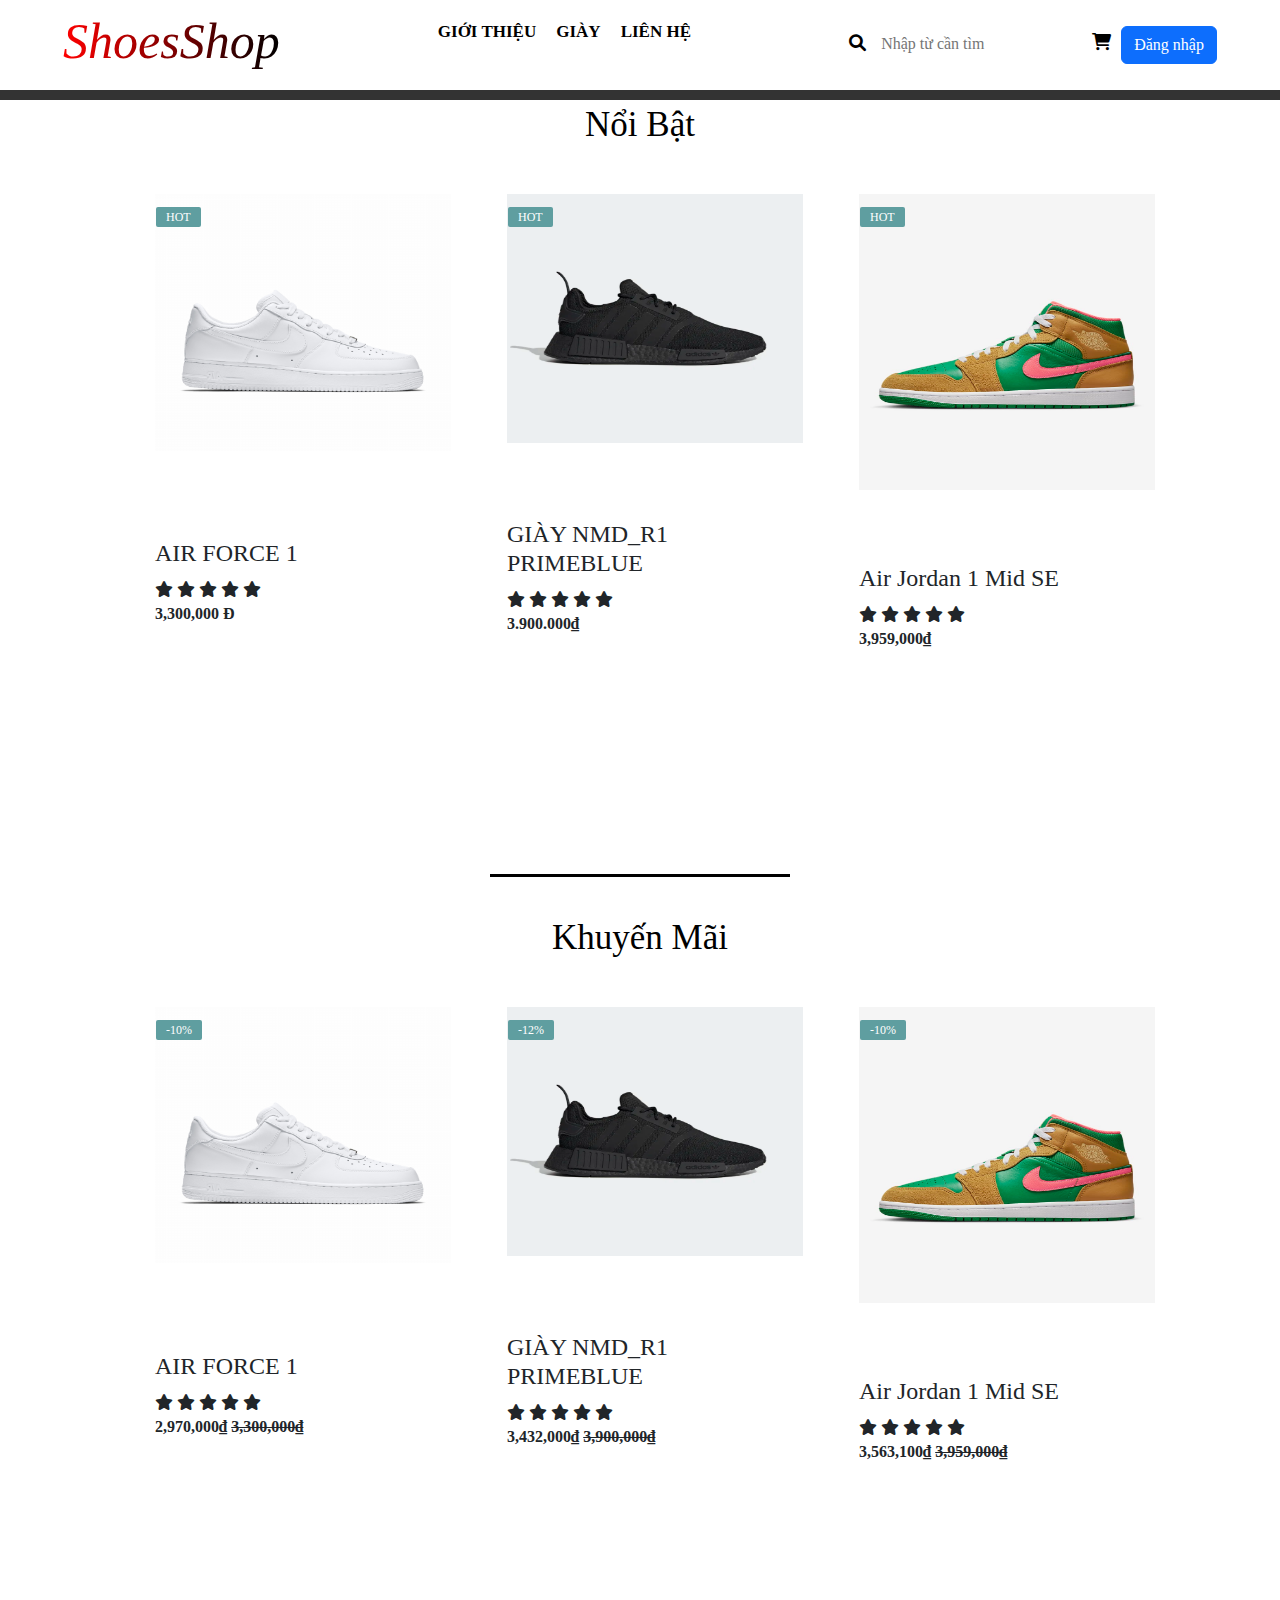
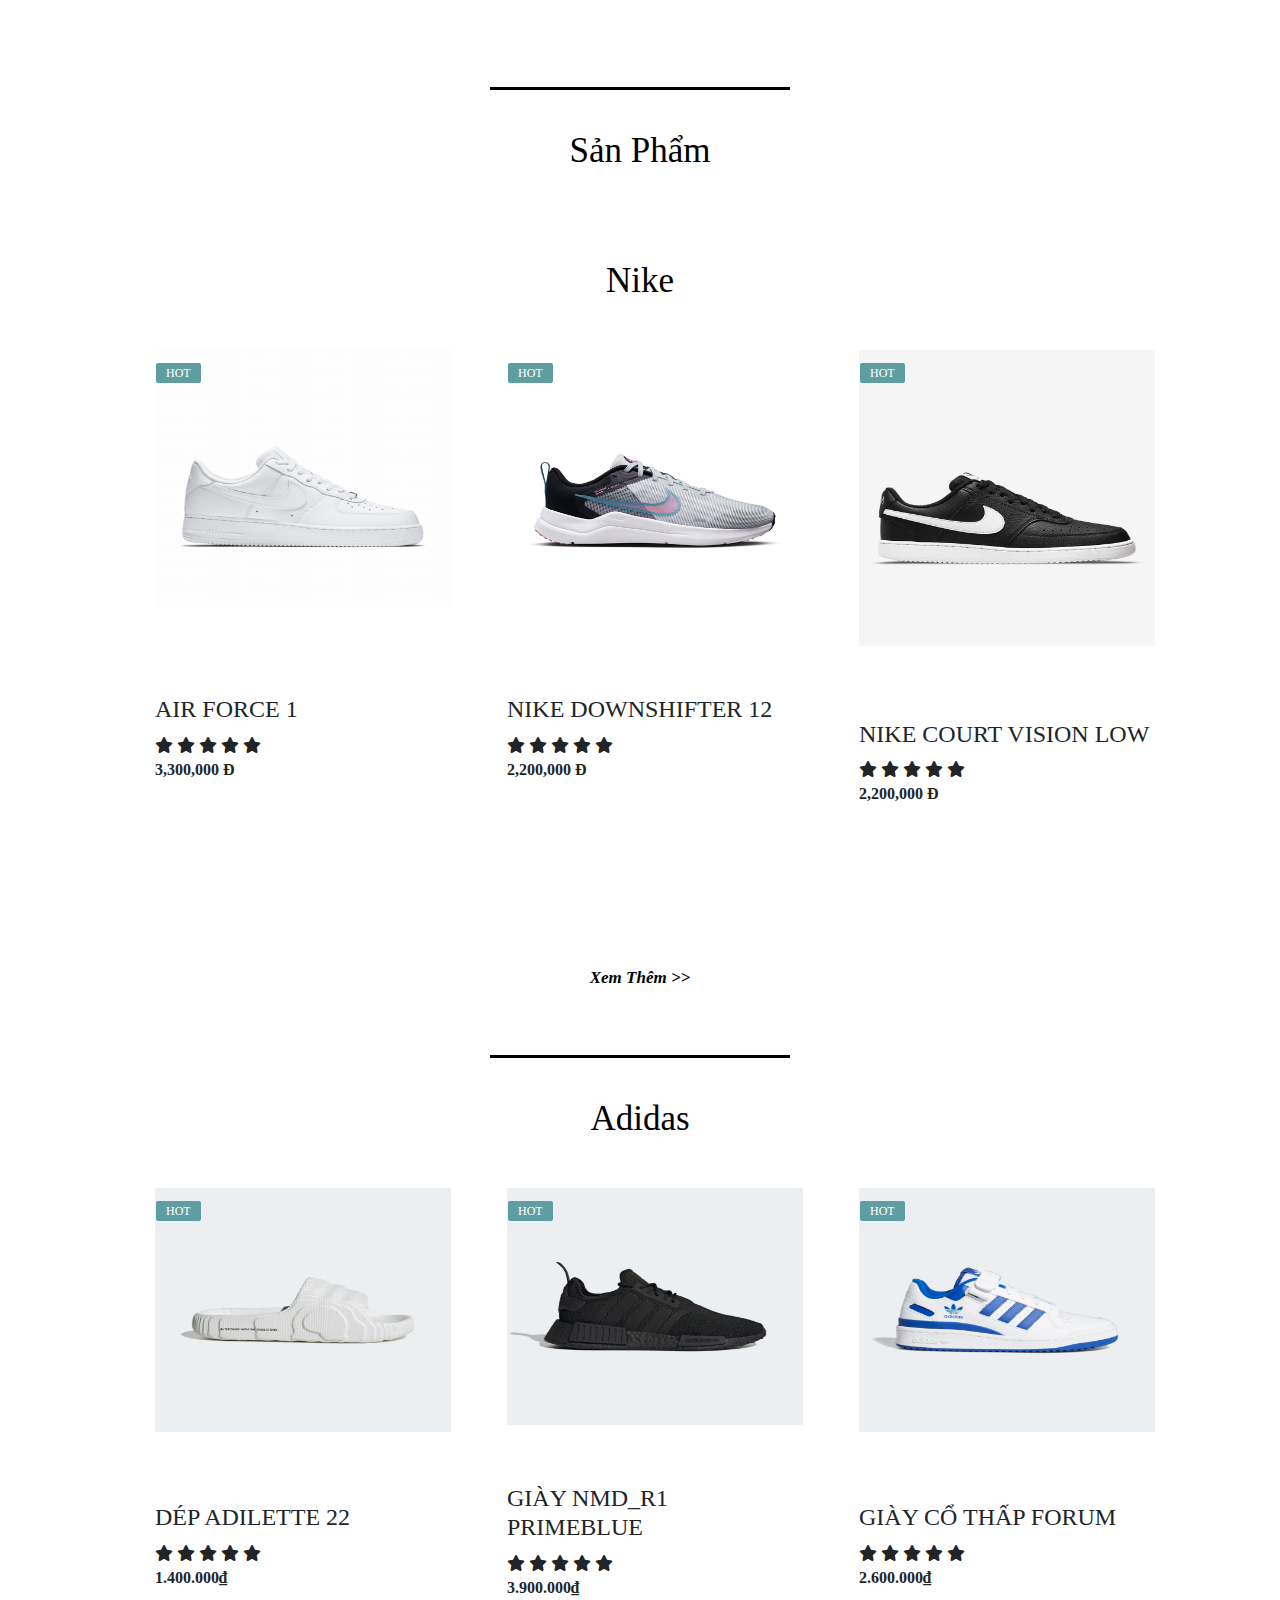
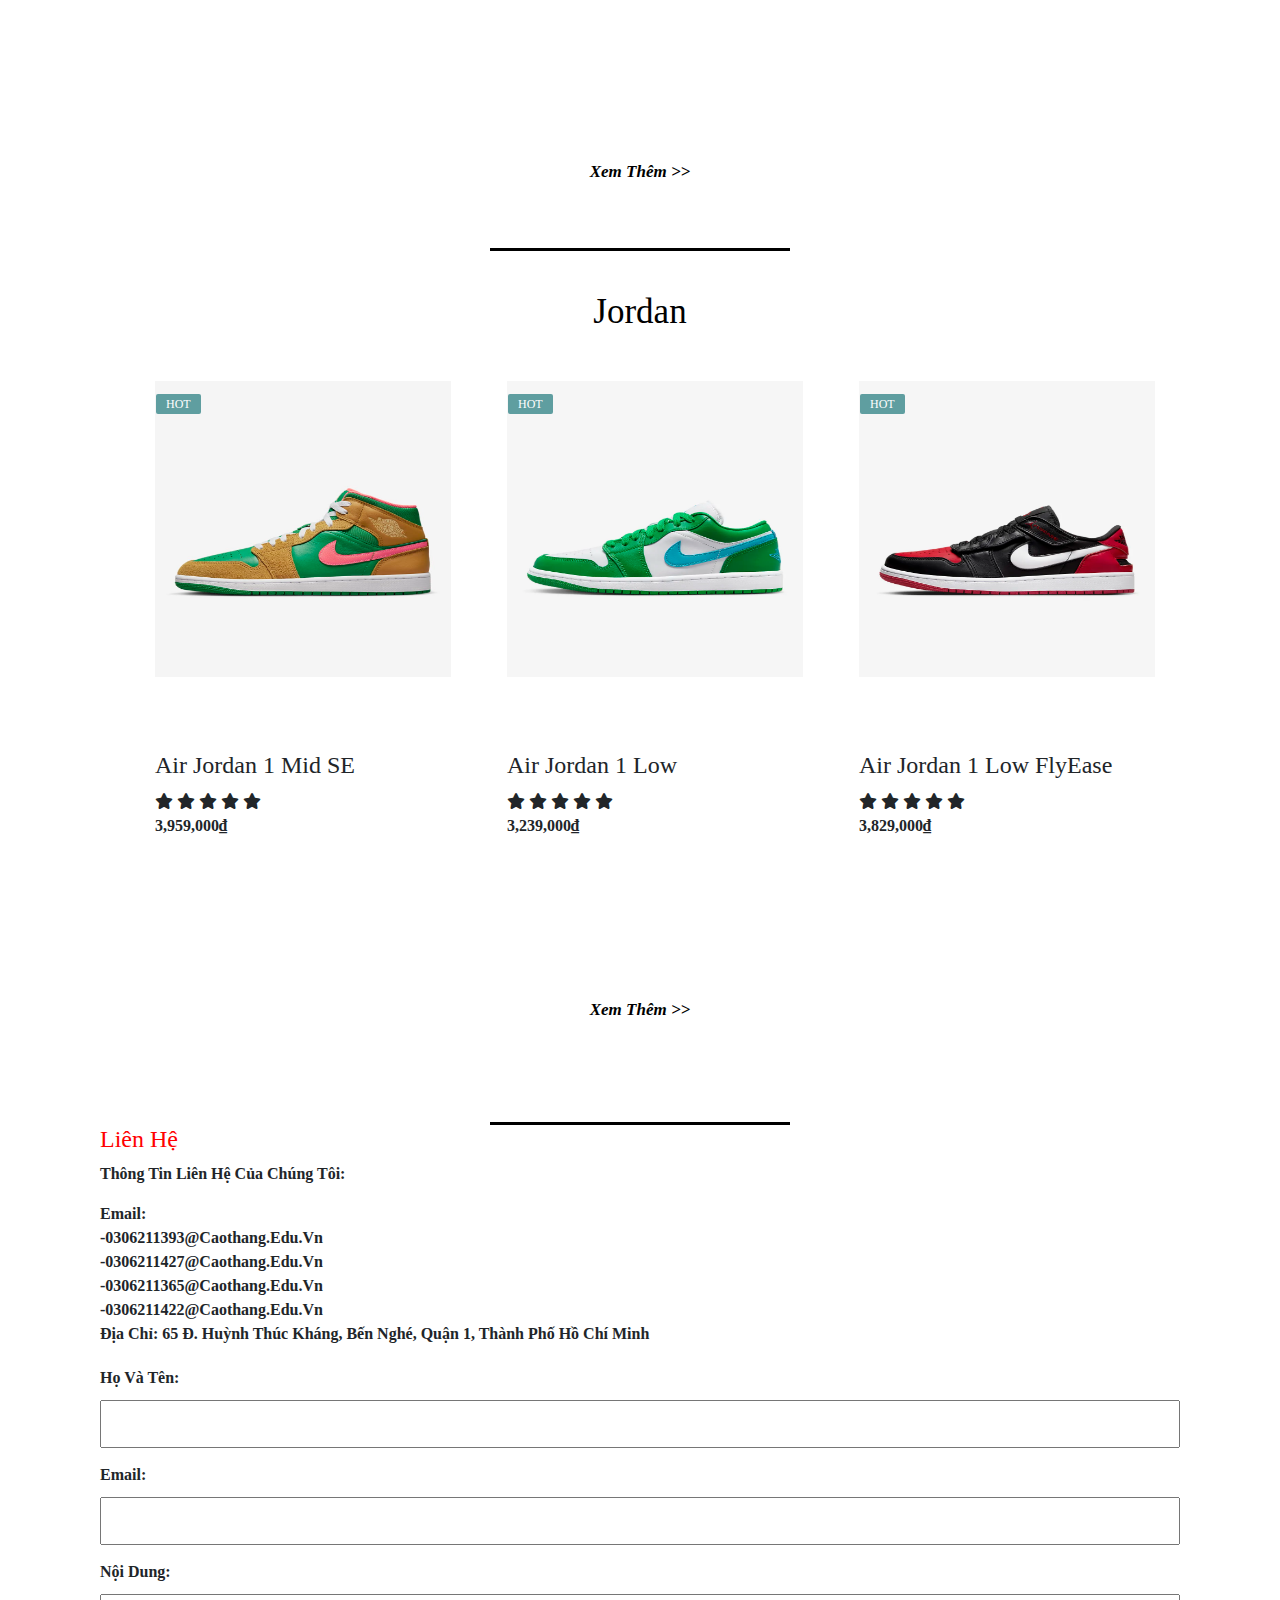
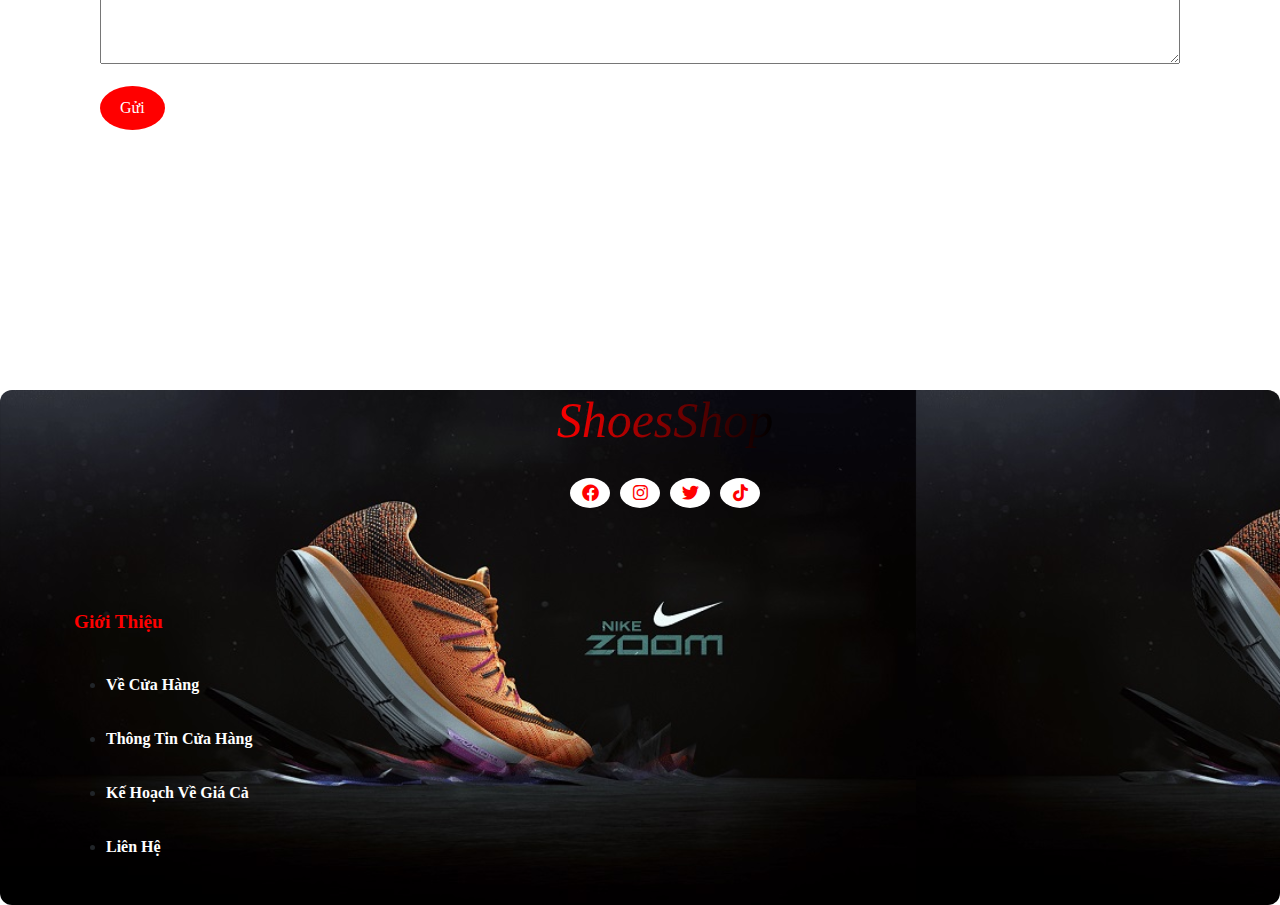
<file: index.html>
<!DOCTYPE html>
<html lang="en">

<head>
    <meta charset="UTF-8">
    <meta http-equiv="X-UA-Compatible" content="IE=edge">
    <meta name="viewport" content="width=device-width, initial-scale=1.0">
    <title>ShoesShop</title>
    <link rel="shortcut icon" href="img/uchiha-eye_icon.png " type="image/x-icon">
    <link rel="stylesheet" href="vendor/fontawesome/css/all.min.css">
    <link rel="stylesheet" href="vendor/bootstrap-5.3.0-alpha1-dist/css/bootstrap.min.css">
    <link rel="stylesheet" href="css/layout.css">
    <link rel="stylesheet" href="css/style.css">
    <link rel="stylesheet" href="css/responsive.css">
</head>

<body>
    <header>
        <div id="menu">
            <h1><a href="index.html">ShoesShop</a></h1>
            <ul>
                <li><a href="introduce.html">GIỚI THIỆU</a></li>
                <li>
                    <a href="#" class="dropdown-link">GIÀY</a>
                    <div class="dropdown-menu">
                        <ul>
                            <li><a href="productNike.html">NIKE</a></li>
                            <li><a href="productAdidas.html">ADIDAS</a></li>
                            <li><a href="productJordan.html">JORDAN</a></li>
                        </ul>
                    </div>
                </li>
                <li><a href="contact.html">LIÊN HỆ</a></li>
            </ul>
            <div class="setting">
                <div class="input-search">
                    <a href="productType.html"><i class="fa fa-search"></i></a>
                    <input type="search" name="find" placeholder="Nhập từ cần tìm">
                </div>
                <a href="login.html"><i class="fa fa-cart-shopping"></i></a>
                <a href="login.html"><button type="submit" class="btn btn-primary btn-block">Đăng nhập</button></a>
            </div>
        </div>
    </header>
    <main>
        <section class="trending-product" id="trending">
            <div class="center-text">
                <h2>Nổi bật</h2>
            </div>
            <div class="products">
                <div class="row">
                    <a href="productType.html?product=1234"><img src="img/nike/SNEAKER-315122-111-AIR-FORCE-1-07-NIKE-KINGSHOES.VN-TPHCM-TANBINH-17-logo-1551924204-.jpg" alt=""></a>
                    <div class="product-text">
                        <h5>HOT</h5>
                    </div>
                    <div class="price">
                        <h4>AIR FORCE 1</h4>
                        <span class="stars">
                            <i class="fa fa-solid fa-star"></i>
                            <i class="fa fa-solid fa-star"></i>
                            <i class="fa fa-solid fa-star"></i>
                            <i class="fa fa-solid fa-star"></i>
                            <i class="fa fa-solid fa-star"></i>
                        </span>
                        <p>3,300,000 đ</p>
                        <a class="buy-btn" href="login.html" class="btn">Mua ngay</a>
                        <a class="cart-btn" href="login.html" class="btn">Thêm vào giỏ hàng</a>
                    </div>
                </div>

                <div class="row">
                    <a href="productType.html?product=1234"><img src="img/adidas/62d96641e799450fbbdfad0800cb06ed_9366.webp" alt=""></a>
                    <div class="product-text">
                        <h5>HOT</h5>
                    </div>
                    <div class="price">
                        <h4>GIÀY NMD_R1 PRIMEBLUE</h4>
                        <span class="stars">
                            <i class="fa fa-solid fa-star"></i>
                            <i class="fa fa-solid fa-star"></i>
                            <i class="fa fa-solid fa-star"></i>
                            <i class="fa fa-solid fa-star"></i>
                            <i class="fa fa-solid fa-star"></i>
                        </span>
                        <p>3.900.000₫</p>
                        <a class="buy-btn" href="login.html" class="btn">Mua ngay</a>
                        <a class="cart-btn" href="login.html" class="btn">Thêm vào giỏ hàng</a>
                    </div>
                </div>

                <div class="row">
                    <a href="productType.html?product=1234"><img src="img/jordan/air-jordan-1-mid-se-shoes-p48zQ5.jpg" alt=""></a>
                    <div class="product-text">
                        <h5>HOT</h5>
                    </div>
                    <div class="price">
                        <h4>Air Jordan 1 Mid SE</h4>
                        <span class="stars">
                            <i class="fa fa-solid fa-star"></i>
                            <i class="fa fa-solid fa-star"></i>
                            <i class="fa fa-solid fa-star"></i>
                            <i class="fa fa-solid fa-star"></i>
                            <i class="fa fa-solid fa-star"></i>
                        </span>
                        <p>3,959,000₫</p>
                        <a class="buy-btn" href="login.html" class="btn">Mua ngay</a>
                        <a class="cart-btn" href="login.html" class="btn">Thêm vào giỏ hàng</a>
                    </div>
                </div>
            </div>
        </section>
        <section class="trending-product" id="trending">
            <div class="strikethrough"></div>
            <div class="center-text">
                <h2>Khuyến mãi</h2>
            </div>
            <div class="products">
                <div class="row">
                    <a href="productType.html?product=1234"><img src="img/nike/SNEAKER-315122-111-AIR-FORCE-1-07-NIKE-KINGSHOES.VN-TPHCM-TANBINH-17-logo-1551924204-.jpg" alt=""></a>
                    <div class="product-text">
                        <h5>-10%</h5>
                    </div>
                    <div class="price">
                        <h4>AIR FORCE 1</h4>
                        <span class="stars">
                            <i class="fa fa-solid fa-star"></i>
                            <i class="fa fa-solid fa-star"></i>
                            <i class="fa fa-solid fa-star"></i>
                            <i class="fa fa-solid fa-star"></i>
                            <i class="fa fa-solid fa-star"></i>
                        </span>
                        <p>2,970,000₫ <span class="sale">3,300,000₫</span></p>
                        <a class="buy-btn" href="login.html" class="btn">Mua ngay</a>
                        <a class="cart-btn" href="login.html" class="btn">Thêm vào giỏ hàng</a>
                    </div>
                </div>

                <div class="row">
                    <a href="productType.html?product=1234"><img src="img/adidas/62d96641e799450fbbdfad0800cb06ed_9366.webp" alt=""></a>
                    <div class="product-text">
                        <h5>-12%</h5>
                    </div>
                    <div class="price">
                        <h4>GIÀY NMD_R1 PRIMEBLUE</h4>
                        <span class="stars">
                            <i class="fa fa-solid fa-star"></i>
                            <i class="fa fa-solid fa-star"></i>
                            <i class="fa fa-solid fa-star"></i>
                            <i class="fa fa-solid fa-star"></i>
                            <i class="fa fa-solid fa-star"></i>
                        </span>
                        <p>3,432,000₫ <span class="sale">3,900,000₫</span></p>
                        <a class="buy-btn" href="login.html" class="btn">Mua ngay</a>
                        <a class="cart-btn" href="login.html" class="btn">Thêm vào giỏ hàng</a>
                    </div>
                </div>

                <div class="row">
                    <a href="productType.html?product=1234"><img src="img/jordan/air-jordan-1-mid-se-shoes-p48zQ5.jpg" alt=""></a>
                    <div class="product-text">
                        <h5>-10%</h5>
                    </div>
                    <div class="price">
                        <h4>Air Jordan 1 Mid SE</h4>
                        <span class="stars">
                            <i class="fa fa-solid fa-star"></i>
                            <i class="fa fa-solid fa-star"></i>
                            <i class="fa fa-solid fa-star"></i>
                            <i class="fa fa-solid fa-star"></i>
                            <i class="fa fa-solid fa-star"></i>
                        </span>
                        <p>3,563,100₫ <span class="sale">3,959,000₫</span></p>
                        <a class="buy-btn" href="login.html" class="btn">Mua ngay</a>
                        <a class="cart-btn" href="login.html" class="btn">Thêm vào giỏ hàng</a>
                    </div>
                </div>
            </div>
        </section>
        <section class="trending-product" id="trending">
            <div class="strikethrough"></div>
            <div class="center-text">
                <h2>Sản phẩm</h2>
                <h2>Nike</h2>
            </div>
            <div class="products">
                <div class="row">
                    <a href="productType.html?product=1234"><img src="img/nike/SNEAKER-315122-111-AIR-FORCE-1-07-NIKE-KINGSHOES.VN-TPHCM-TANBINH-17-logo-1551924204-.jpg" alt=""></a>
                    <div class="product-text">
                        <h5>HOT</h5>
                    </div>
                    <div class="price">
                        <h4>AIR FORCE 1</h4>
                        <span class="stars">
                            <i class="fa fa-solid fa-star"></i>
                            <i class="fa fa-solid fa-star"></i>
                            <i class="fa fa-solid fa-star"></i>
                            <i class="fa fa-solid fa-star"></i>
                            <i class="fa fa-solid fa-star"></i>
                        </span>
                        <p>3,300,000 đ</p>
                        <a class="buy-btn" href="login.html" class="btn">Mua ngay</a>
                        <a class="cart-btn" href="login.html" class="btn">Thêm vào giỏ hàng</a>
                    </div>
                </div>

                <div class="row">
                    <a href="productType.html?product=1234"><img src="img/nike/dd9294-006-giay-the-thao-chay-bo-nike-downshifter-12-chinh-hang-gia-tot-den-king-shoes-2.jpg" alt=""></a>
                    <div class="product-text">
                        <h5>HOT</h5>
                    </div>
                    <div class="price">
                        <h4>NIKE DOWNSHIFTER 12</h4>
                        <span class="stars">
                            <i class="fa fa-solid fa-star"></i>
                            <i class="fa fa-solid fa-star"></i>
                            <i class="fa fa-solid fa-star"></i>
                            <i class="fa fa-solid fa-star"></i>
                            <i class="fa fa-solid fa-star"></i>
                        </span>
                        <p>2,200,000 đ</p>
                        <a class="buy-btn" href="login.html" class="btn">Mua ngay</a>
                        <a class="cart-btn" href="login.html" class="btn">Thêm vào giỏ hàng</a>
                    </div>
                </div>

                <div class="row">
                    <a href="productType.html?product=1234"><img src="img/nike/dh2987-001-giay-nike-court-vision-low-chinh-hang-gia-tot-den-king-shoes-12.jpeg" alt=""></a>
                    <div class="product-text">
                        <h5>HOT</h5>
                    </div>
                    <div class="price">
                        <h4>NIKE COURT VISION LOW</h4>
                        <span class="stars">
                            <i class="fa fa-solid fa-star"></i>
                            <i class="fa fa-solid fa-star"></i>
                            <i class="fa fa-solid fa-star"></i>
                            <i class="fa fa-solid fa-star"></i>
                            <i class="fa fa-solid fa-star"></i>
                        </span>
                        <p>2,200,000 đ</p>
                        <a class="buy-btn" href="login.html" class="btn">Mua ngay</a>
                        <a class="cart-btn" href="login.html" class="btn">Thêm vào giỏ hàng</a>
                    </div>
                </div>
            </div>
        </section>
        <a href="login.html" class="continue">Xem thêm >></a>
        <section class="trending-product" id="trending">
            <div class="strikethrough"></div>
            <div class="center-text">
                <h2>Adidas</h2>
            </div>
            <div class="products">
                <div class="row">
                    <a href="productType.html?product=1234"><img src="img/adidas/854a6fec31404ffd8cfaaf4200bd0b13_9366.webp" alt=""></a>
                    <div class="product-text">
                        <h5>HOT</h5>
                    </div>
                    <div class="price">
                        <h4>DÉP ADILETTE 22</h4>
                        <span class="stars">
                            <i class="fa fa-solid fa-star"></i>
                            <i class="fa fa-solid fa-star"></i>
                            <i class="fa fa-solid fa-star"></i>
                            <i class="fa fa-solid fa-star"></i>
                            <i class="fa fa-solid fa-star"></i>
                        </span>
                        <p>1.400.000₫</p>
                        <a class="buy-btn" href="login.html" class="btn">Mua ngay</a>
                        <a class="cart-btn" href="login.html" class="btn">Thêm vào giỏ hàng</a>
                    </div>
                </div>
    
                <div class="row">
                    <a href="productType.html?product=1234"><img src="img/adidas/62d96641e799450fbbdfad0800cb06ed_9366.webp" alt=""></a>
                    <div class="product-text">
                        <h5>HOT</h5>
                    </div>
                    <div class="price">
                        <h4>GIÀY NMD_R1 PRIMEBLUE</h4>
                        <span class="stars">
                            <i class="fa fa-solid fa-star"></i>
                            <i class="fa fa-solid fa-star"></i>
                            <i class="fa fa-solid fa-star"></i>
                            <i class="fa fa-solid fa-star"></i>
                            <i class="fa fa-solid fa-star"></i>
                        </span>
                        <p>3.900.000₫</p>
                        <a class="buy-btn" href="login.html" class="btn">Mua ngay</a>
                        <a class="cart-btn" href="login.html" class="btn">Thêm vào giỏ hàng</a>
                    </div>
                </div>
    
                <div class="row">
                    <a href="productType.html?product=1234"><img src="img/adidas/09c5ea6df1bd4be6baaaac5e003e7047_9366.webp" alt=""></a>
                    <div class="product-text">
                        <h5>HOT</h5>
                    </div>
                    <div class="price">
                        <h4>GIÀY CỔ THẤP FORUM</h4>
                        <span class="stars">
                            <i class="fa fa-solid fa-star"></i>
                            <i class="fa fa-solid fa-star"></i>
                            <i class="fa fa-solid fa-star"></i>
                            <i class="fa fa-solid fa-star"></i>
                            <i class="fa fa-solid fa-star"></i>
                        </span>
                        <p>2.600.000₫</p>
                        <a class="buy-btn" href="login.html" class="btn">Mua ngay</a>
                        <a class="cart-btn" href="login.html" class="btn">Thêm vào giỏ hàng</a>
                    </div>
                </div>
            </div>
        </section>
        <a href="login.html" class="continue">Xem thêm >></a>
        <section class="trending-product" id="trending">
            <div class="strikethrough"></div>
            <div class="center-text">
                <h2>Jordan</h2>
            </div>
            <div class="products">
                <div class="row">
                    <a href="productType.html?product=1234"><img src="img/jordan/air-jordan-1-mid-se-shoes-p48zQ5.jpg" alt=""></a>
                    <div class="product-text">
                        <h5>HOT</h5>
                    </div>
                    <div class="price">
                        <h4>Air Jordan 1 Mid SE</h4>
                        <span class="stars">
                            <i class="fa fa-solid fa-star"></i>
                            <i class="fa fa-solid fa-star"></i>
                            <i class="fa fa-solid fa-star"></i>
                            <i class="fa fa-solid fa-star"></i>
                            <i class="fa fa-solid fa-star"></i>
                        </span>
                        <p>3,959,000₫</p>
                        <a class="buy-btn" href="login.html" class="btn">Mua ngay</a>
                        <a class="cart-btn" href="login.html" class="btn">Thêm vào giỏ hàng</a>
                    </div>
                </div>
    
                <div class="row">
                    <a href="productType.html?product=1234"><img src="img/jordan/efa22a9e-4f74-43d9-abbb-e097534464ac.webp" alt=""></a>
                    <div class="product-text">
                        <h5>HOT</h5>
                    </div>
                    <div class="price">
                        <h4>Air Jordan 1 Low</h4>
                        <span class="stars">
                            <i class="fa fa-solid fa-star"></i>
                            <i class="fa fa-solid fa-star"></i>
                            <i class="fa fa-solid fa-star"></i>
                            <i class="fa fa-solid fa-star"></i>
                            <i class="fa fa-solid fa-star"></i>
                        </span>
                        <p>3,239,000₫</p>
                        <a class="buy-btn" href="login.html" class="btn">Mua ngay</a>
                        <a class="cart-btn" href="login.html" class="btn">Thêm vào giỏ hàng</a>
                    </div>
                </div>
    
                <div class="row">
                    <a href="productType.html?product=1234"><img src="img/jordan/9259e44d-8e6a-4253-aefa-7db9720ea2b4.webp" alt=""></a>
                    <div class="product-text">
                        <h5>HOT</h5>
                    </div>
                    <div class="price">
                        <h4>Air Jordan 1 Low FlyEase</h4>
                        <span class="stars">
                            <i class="fa fa-solid fa-star"></i>
                            <i class="fa fa-solid fa-star"></i>
                            <i class="fa fa-solid fa-star"></i>
                            <i class="fa fa-solid fa-star"></i>
                            <i class="fa fa-solid fa-star"></i>
                        </span>
                        <p>3,829,000₫</p>
                        <a class="buy-btn" href="login.html" class="btn">Mua ngay</a>
                        <a class="cart-btn" href="login.html" class="btn">Thêm vào giỏ hàng</a>
                    </div>
                </div>
            </div>
        </section>
        <a href="login.html" class="continue">Xem thêm >></a>
        <section id="contact">
            <div class="strikethrough"></div>
            <div class="section-wrapper">
              <h2>Liên hệ</h2>
              <p>Thông tin liên hệ của chúng tôi:</p>
              <div class="contact-info">
                <p>Email:</p>
                <p>-0306211393@caothang.edu.vn</p>
                <p>-0306211427@caothang.edu.vn</p>
                <p>-0306211365@caothang.edu.vn</p>
                <p>-0306211422@caothang.edu.vn</p>
                <p>Địa chỉ: 65 Đ. Huỳnh Thúc Kháng, Bến Nghé, Quận 1, Thành phố Hồ Chí Minh</p>
              </div>
              <form id="contact-form" action="process_contact.php" method="POST">
                <label for="name">Họ và tên:</label>
                <input type="text" id="name" name="name" required>
        
                <label for="email">Email:</label>
                <input type="email" id="email" name="email" required>
        
                <label for="message">Nội dung:</label>
                <textarea id="message" name="message" required></textarea>
        
                <button type="submit">Gửi</button>
              </form>
            </div>
          </section>
    </main>
    <footer class="footer">
        <div class="section-wrapper">
            <div class="row ">
                <div class="col-6 footer-header">
                    <h1><a href="index.html">ShoesShop</a></h1>
                    <div class="social-list">
                        <a href="#" class="social-item">
                            <i class="fab fa-facebook"></i>
                        </a>
                        <a href="#" class="social-item">
                            <i class="fab fa-instagram"></i>
                        </a>
                        <a href="#" class="social-item">
                            <i class="fab fa-twitter"></i>
                        </a>
                        <a href="#" class="social-item">
                            <i class="fab fa-tiktok"></i>
                        </a>
                    </div>
                </div>
                <div class="col-12 footer-item">
                    <div class="row">
                        <div class="col-4 align-items-center">
                            <div class="content">
                                <p><b>Giới thiệu</b></p>
                                <ul class="footer-menu">
                                    <li><a href="#"> Về cửa hàng</a></li>
                                    <li><a href="#"> Thông tin cửa hàng</a></li>
                                    <li><a href="#"> Kế hoạch về giá cả</a></li>
                                    <li><a href="contact.html"> Liên hệ</a></li>
                                </ul>
                            </div>
                        </div>
                    </div>
                </div>
            </div>
        </div>
    </footer>
    <script src="js/layout.js"></script>
    <script src="js/script.js"></script>
    <script src="https://code.jquery.com/jquery-3.5.1.slim.min.js"></script>
    <script src="https://cdn.jsdelivr.net/npm/@popperjs/core@2.5.3/dist/umd/popper.min.js"></script>
    <script src="https://maxcdn.bootstrapcdn.com/bootstrap/4.5.2/js/bootstrap.min.js"></script>
</body>

</html>
</file>
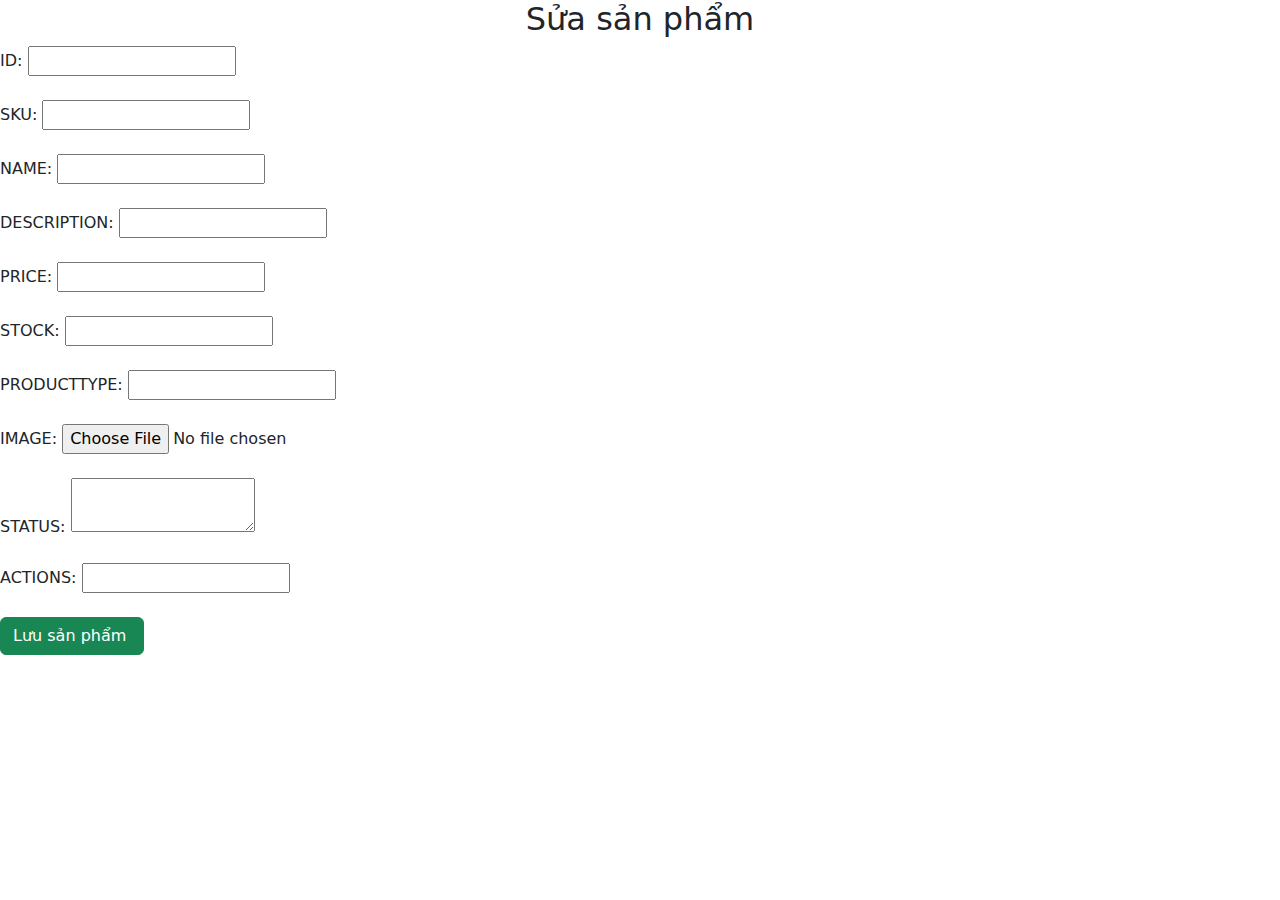
<file: add.html>
<!DOCTYPE html>
<html lang="en">
<head>
    <meta charset="UTF-8">
    <meta name="viewport" content="width=device-width, initial-scale=1.0">
    <title>Sua sản phẩm</title>
    <link rel="shortcut icon" href="img/uchiha-eye_icon.png " type="image/x-icon">
    <link rel="stylesheet" href="vendor/fontawesome/css/all.min.css">
    <link rel="stylesheet" href="vendor/bootstrap-5.3.0-alpha1-dist/css/bootstrap.min.css">
</head>
<body>
    <!DOCTYPE html>
<html>
<head>
    <title>Sửa sản phẩm</title>
</head>
<body>
    <h2 class="row justify-content-center">Sửa sản phẩm </h2>
    <form id="editForm" class="">
        <label for="productID">ID:</label>
        <input type="text" id="productID" name="productID"><br><br>
        
        <label for="productSKU">SKU:</label>
        <input type="text" id="productSKU" name="productSKU"><br><br>
        
        <label for="productNAME">NAME:</label>
        <input type="text" id="productNAME" name="productNAME"><br><br>
        
        <label for="productDescription">DESCRIPTION:</label>
        <input type="text" id="productDescription" name="productDescription"><br><br>

        <label for="productPRICE">PRICE:</label>
        <input type="text" id="productPRICE" name="productPRICE"><br><br>

        <label for="productSTOCK">STOCK:</label>
        <input type="text" id="productSTOCK" name="productSTOCK"><br><br>

        <label for="productType">PRODUCTTYPE:</label>
        <input type="text" id="productType" name="productType"><br><br>

        <label for="productIMAGE">IMAGE:</label>
        <input type="file" id="productIMAGE" name="productIMAGE"><br><br>

        <label for="productSTATUS">STATUS:</label>
        <textarea id="productSTATUS" name="productSTATUS"></textarea><br><br>

        <label for="productACTIONS">ACTIONS:</label>
        <input type="text" id="productACTIONS" name="productACTIONS"><br><br>

        <input type="submit" value="Lưu sản phẩm " class="btn btn-success   ">
    </form>
    <script src="https://code.jquery.com/jquery-3.5.1.slim.min.js"></script>
    <script src="https://cdn.jsdelivr.net/npm/@popperjs/core@2.5.3/dist/umd/popper.min.js"></script>
    <script src="https://maxcdn.bootstrapcdn.com/bootstrap/4.5.2/js/bootstrap.min.js"></script>
</body>
</html>

</body>
</html>
</file>
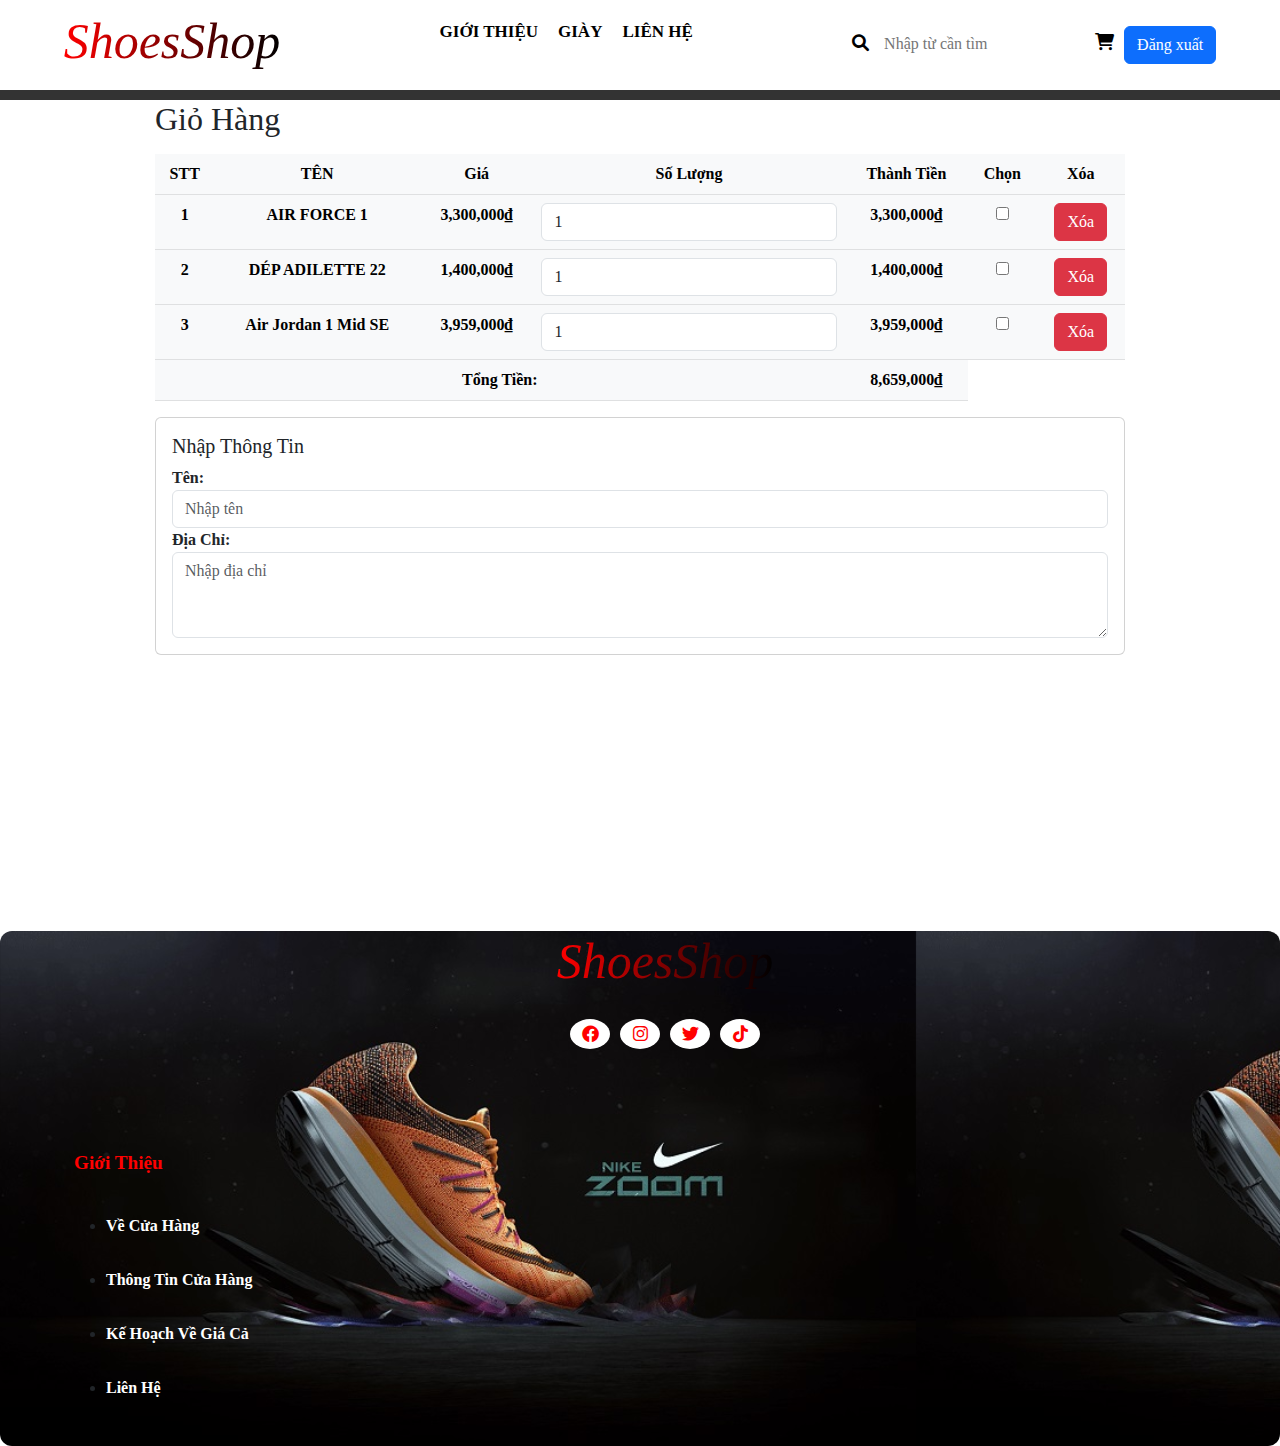
<file: carts.html>
<!DOCTYPE html>
<html lang="en">

<head>
    <meta charset="UTF-8">
    <meta http-equiv="X-UA-Compatible" content="IE=edge">
    <meta name="viewport" content="width=device-width, initial-scale=1.0">
    <title>Giỏ hàng</title>
    <link rel="shortcut icon" href="img/uchiha-eye_icon.png " type="image/x-icon">
    <link rel="stylesheet" href="vendor/fontawesome/css/all.min.css">
	<link rel="stylesheet" href="vendor/bootstrap-5.3.0-alpha1-dist/css/bootstrap.min.css">
    <link rel="stylesheet" href="css/layout.css">
    <link rel="stylesheet" href="css/style.css">
	<link rel="stylesheet" href="css/cart.css">
    <link rel="stylesheet" href="css/responsive.css">
</head>

<body>
    <header>
        <div id="menu">
            <h1><a href="index.html">ShoesShop</a></h1>
            <ul>
                <li><a href="introduce.html">GIỚI THIỆU</a></li>
                <li>
                    <a href="#" class="dropdown-link">GIÀY</a>
                    <div class="dropdown-menu">
                        <ul>
                            <li><a href="productNike.html">NIKE</a></li>
                            <li><a href="productAdidas.html">ADIDAS</a></li>
                            <li><a href="productJordan.html">JORDAN</a></li>
                        </ul>
                    </div>
                </li>
                <li><a href="contact.html">LIÊN HỆ</a></li>
            </ul>
            <div class="setting">
                <div class="input-search">
                    <a href="productType.html"><i class="fa fa-search"></i></a>
                    <input type="search" name="find" placeholder="Nhập từ cần tìm">
                </div>
                <a href="carts.html"><i class="fa fa-cart-shopping"></i></a>
                <a href="index.html"><button type="submit" class="btn btn-primary btn-block">Đăng xuất</button></a>
            </div>
        </div>
    </header>
    <main>
        <div class="container">
            <h2>Giỏ hàng</h2>
            <div class="table-responsive text-center">
                <table class="table table-light table-light mt-2">
                    <thead class="thead-dark">
                        <tr>
                            <th>STT</th>
                            <th>TÊN</th>
                            <th>Giá</th>
                            <th>Số lượng</th>
                            <th>Thành tiền</th>
                            <th>Chọn</th>
                            <th>Xóa</th>
                        </tr>
                    </thead>
                    <tbody>
                        <tr>
                            <td>1</td>
                            <td>AIR FORCE 1</td>
                            <td>3,300,000₫</td>
                            <td><input type="number" class="form-control input-quantity" id="inputQuantity1" min="0" value="1"></td>
                            <td>3,300,000₫</td>
                            <td><input type="checkbox" name="products" id="txtProducts"></td>
                            <td>
                                <button class="delete-button btn btn-danger" data-row="1">Xóa</button>
                            </td>
                        </tr>
                        <tr>
                            <td>2</td>
                            <td>DÉP ADILETTE 22</td>
                            <td>1,400,000₫</td>
                            <td><input type="number" class="form-control input-quantity" id="inputQuantity2" min="0" value="1"></td>
                            <td>1,400,000₫</td>
                            <td><input type="checkbox" name="products" id="txtProducts"></td>
                            <td>
                                <button class="delete-button btn btn-danger" data-row="2">Xóa</button>
                            </td>
                        </tr>
                        <tr>
                            <td>3</td>
                            <td>Air Jordan 1 Mid SE</td>
                            <td>3,959,000₫</td>
                            <td><input type="number" class="form-control input-quantity" id="inputQuantity3" min="0" value="1"></td>
                            <td>3,959,000₫</td>
                            <td><input type="checkbox" name="products" id="txtProducts"></td>
                            <td>
                                <button class="delete-button btn btn-danger" data-row="3">Xóa</button>
                            </td>
                        </tr>
                    </tbody>
                    <tfoot>
                        <tr>
                            <td colspan="4"><strong>Tổng tiền:</strong></td>
                            <td id="totalPrice">8,659,000₫</td>
                        </tr>
                    </tfoot>
                </table>
            </div>
            <div class="card mb-3">
                <div class="card-body">
                    <h5 class="card-title">Nhập thông tin</h5>
                    <form action="index1.html" method="get">
                        <div class="form-group">
                            <label for="commentName">Tên:</label>
                            <input type="text" name="txtName" class="form-control" id="txtName" placeholder="Nhập tên" required>
                        </div>
                        <div class="form-group">
                            <label for="commentContent">Địa chỉ:</label>
                            <textarea class="form-control" name="txtDiaChi" id="txtDiaChi" rows="3"
                                placeholder="Nhập địa chỉ"></textarea required>
                        </div>
                        <button type="submit" class="btn btn-success" id="buyButton">Mua</button>
                    </form>
                </div>
            </div>
        </div>
    </main>
    <footer class="footer">
        <div class="section-wrapper">
            <div class="row ">
                <div class="col-6 footer-header">
                    <h1><a href="index.html">ShoesShop</a></h1>
                    <div class="social-list">
                        <a href="#" class="social-item">
                            <i class="fab fa-facebook"></i>
                        </a>
                        <a href="#" class="social-item">
                            <i class="fab fa-instagram"></i>
                        </a>
                        <a href="#" class="social-item">
                            <i class="fab fa-twitter"></i>
                        </a>
                        <a href="#" class="social-item">
                            <i class="fab fa-tiktok"></i>
                        </a>
                    </div>
                </div>
                <div class="col-12 footer-item">
                    <div class="row">
                        <div class="col-4 align-items-center">
                            <div class="content">
                                <p><b>Giới thiệu</b></p>
                                <ul class="footer-menu">
                                    <li><a href="#"> Về cửa hàng</a></li>
                                    <li><a href="#"> Thông tin cửa hàng</a></li>
                                    <li><a href="#"> Kế hoạch về giá cả</a></li>
                                    <li><a href="contact.html"> Liên hệ</a></li>
                                </ul>
                            </div>
                        </div>
                    </div>
                </div>
            </div>
        </div>
    </footer>
    <script src="js/layout.js"></script>
    <script src="js/script.js"></script>
    <script src="js/cart.js"></script>
    <script src="https://code.jquery.com/jquery-3.5.1.slim.min.js"></script>
    <script src="https://cdn.jsdelivr.net/npm/@popperjs/core@2.5.3/dist/umd/popper.min.js"></script>
    <script src="https://maxcdn.bootstrapcdn.com/bootstrap/4.5.2/js/bootstrap.min.js"></script>
</body>

</html>
</file>
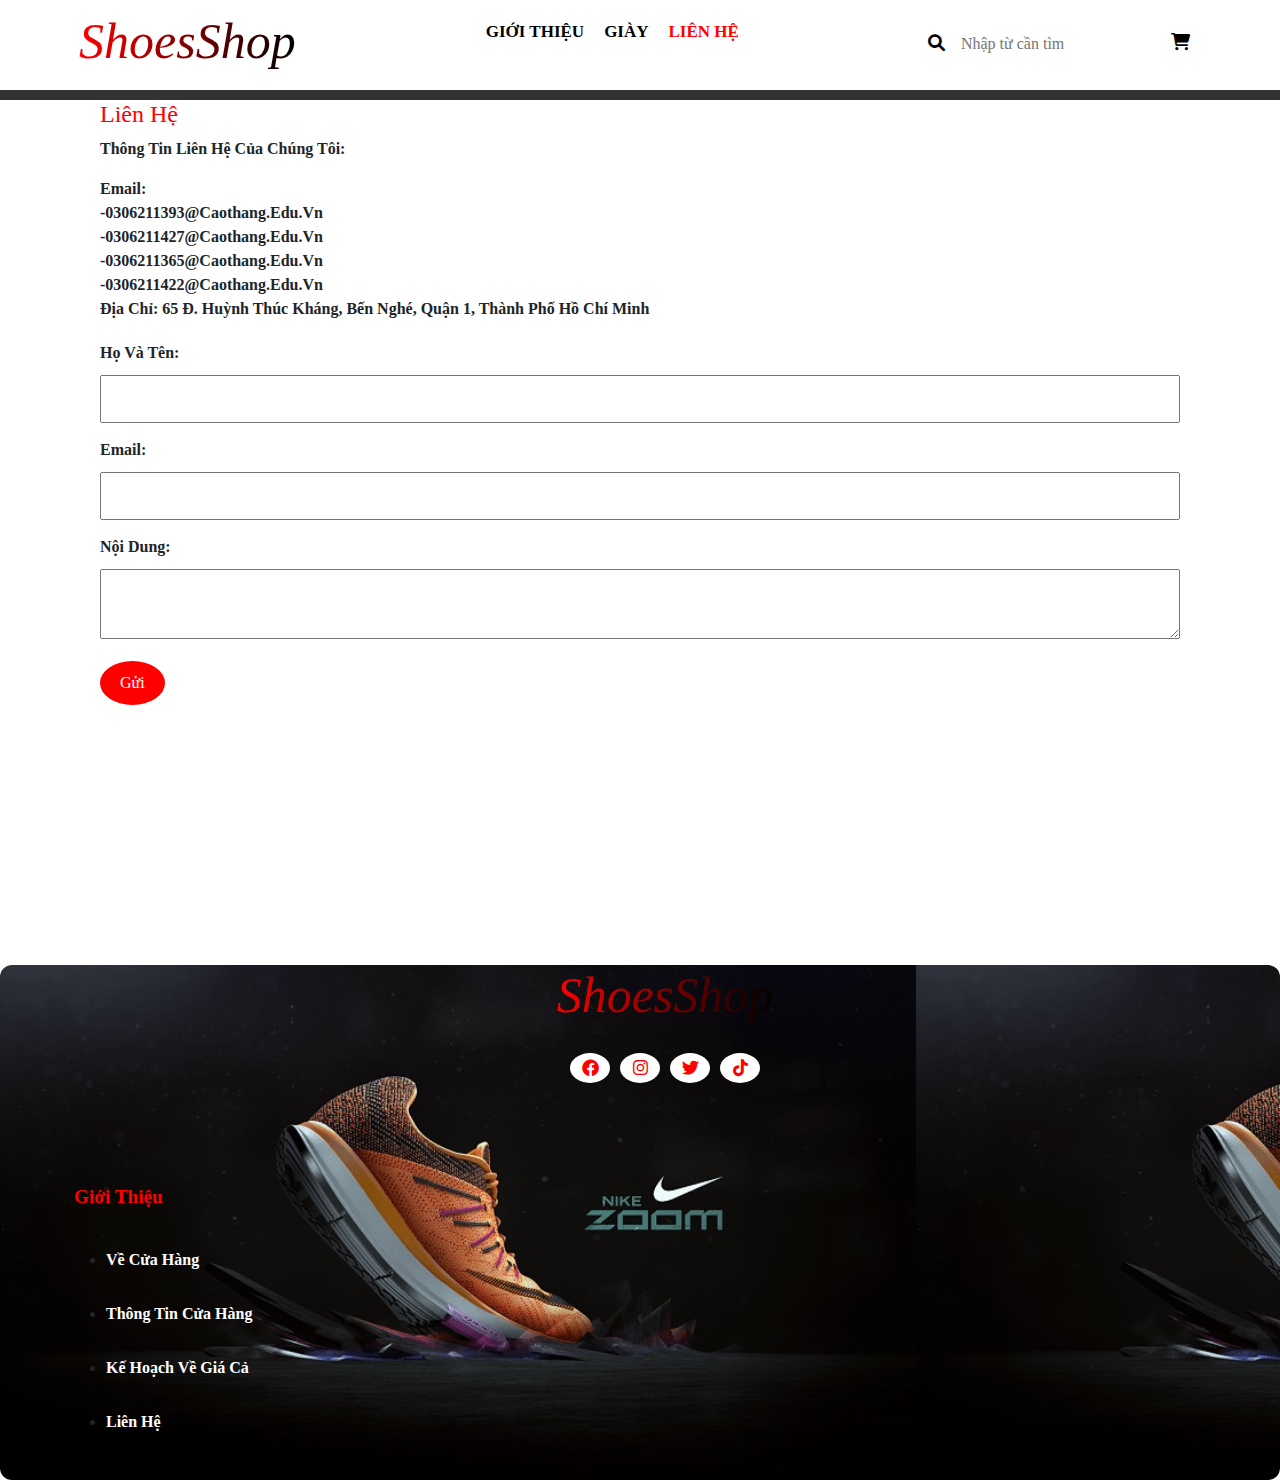
<file: contact.html>
<!DOCTYPE html>
<html lang="en">

<head>
    <meta charset="UTF-8">
    <meta http-equiv="X-UA-Compatible" content="IE=edge">
    <meta name="viewport" content="width=device-width, initial-scale=1.0">
    <title>Liên hệ</title>
    <link rel="shortcut icon" href="img/uchiha-eye_icon.png " type="image/x-icon">
    <link rel="stylesheet" href="vendor/fontawesome/css/all.min.css">
    <link rel="stylesheet" href="vendor/bootstrap-5.3.0-alpha1-dist/css/bootstrap.min.css">
    <link rel="stylesheet" href="css/layout.css">
    <link rel="stylesheet" href="css/style.css">
    <link rel="stylesheet" href="css/responsive.css">
</head>

<body>
    <header>
        <div id="menu">
            <h1><a href="index.html">ShoesShop</a></h1>
            <ul>
                <li><a href="introduce.html">GIỚI THIỆU</a></li>
                <li>
                    <a href="#" class="dropdown-link">GIÀY</a>
                    <div class="dropdown-menu">
                        <ul>
                            <li><a href="productNike.html">NIKE</a></li>
                            <li><a href="productAdidas.html">ADIDAS</a></li>
                            <li><a href="productJordan.html">JORDAN</a></li>
                        </ul>
                    </div>
                </li>
                <li><a href="contact.html" class="active">LIÊN HỆ</a></li>
            </ul>
            <div class="setting">
                <div class="input-search">
                    <a href="productType.html"><i class="fa fa-search"></i></a>
                    <input type="search" name="find" placeholder="Nhập từ cần tìm">
                </div>
                <a href="carts.html"><i class="fa fa-cart-shopping"></i></a>
            </div>
        </div>
    </header>
    <main>
        <section id="contact">
            <div class="section-wrapper">
              <h2>Liên hệ</h2>
              <p>Thông tin liên hệ của chúng tôi:</p>
              <div class="contact-info">
                <p>Email:</p>
                <p>-0306211393@caothang.edu.vn</p>
                <p>-0306211427@caothang.edu.vn</p>
                <p>-0306211365@caothang.edu.vn</p>
                <p>-0306211422@caothang.edu.vn</p>
                <p>Địa chỉ: 65 Đ. Huỳnh Thúc Kháng, Bến Nghé, Quận 1, Thành phố Hồ Chí Minh</p>
              </div>
              <form id="contact-form" action="process_contact.php" method="POST">
                <label for="name">Họ và tên:</label>
                <input type="text" id="name" name="name" required>
        
                <label for="email">Email:</label>
                <input type="email" id="email" name="email" required>
        
                <label for="message">Nội dung:</label>
                <textarea id="message" name="message" required></textarea>
        
                <button type="submit">Gửi</button>
              </form>
            </div>
          </section>
    </main>
    <footer class="footer">
        <div class="section-wrapper">
            <div class="row ">
                <div class="col-6 footer-header">
                    <h1><a href="index.html">ShoesShop</a></h1>
                    <div class="social-list">
                        <a href="#" class="social-item">
                            <i class="fab fa-facebook"></i>
                        </a>
                        <a href="#" class="social-item">
                            <i class="fab fa-instagram"></i>
                        </a>
                        <a href="#" class="social-item">
                            <i class="fab fa-twitter"></i>
                        </a>
                        <a href="#" class="social-item">
                            <i class="fab fa-tiktok"></i>
                        </a>
                    </div>
                </div>
                <div class="col-12 footer-item">
                    <div class="row">
                        <div class="col-4 align-items-center">
                            <div class="content">
                                <p><b>Giới thiệu</b></p>
                                <ul class="footer-menu">
                                    <li><a href="#"> Về cửa hàng</a></li>
                                    <li><a href="#"> Thông tin cửa hàng</a></li>
                                    <li><a href="#"> Kế hoạch về giá cả</a></li>
                                    <li><a href="contact.html"> Liên hệ</a></li>
                                </ul>
                            </div>
                        </div>
                    </div>
                </div>
            </div>
        </div>
    </footer>
    <script src="js/layout.js"></script>
    <script src="js/script.js"></script>
    <script src="https://code.jquery.com/jquery-3.5.1.slim.min.js"></script>
    <script src="https://cdn.jsdelivr.net/npm/@popperjs/core@2.5.3/dist/umd/popper.min.js"></script>
    <script src="https://maxcdn.bootstrapcdn.com/bootstrap/4.5.2/js/bootstrap.min.js"></script>
</body>

</html>
</file>
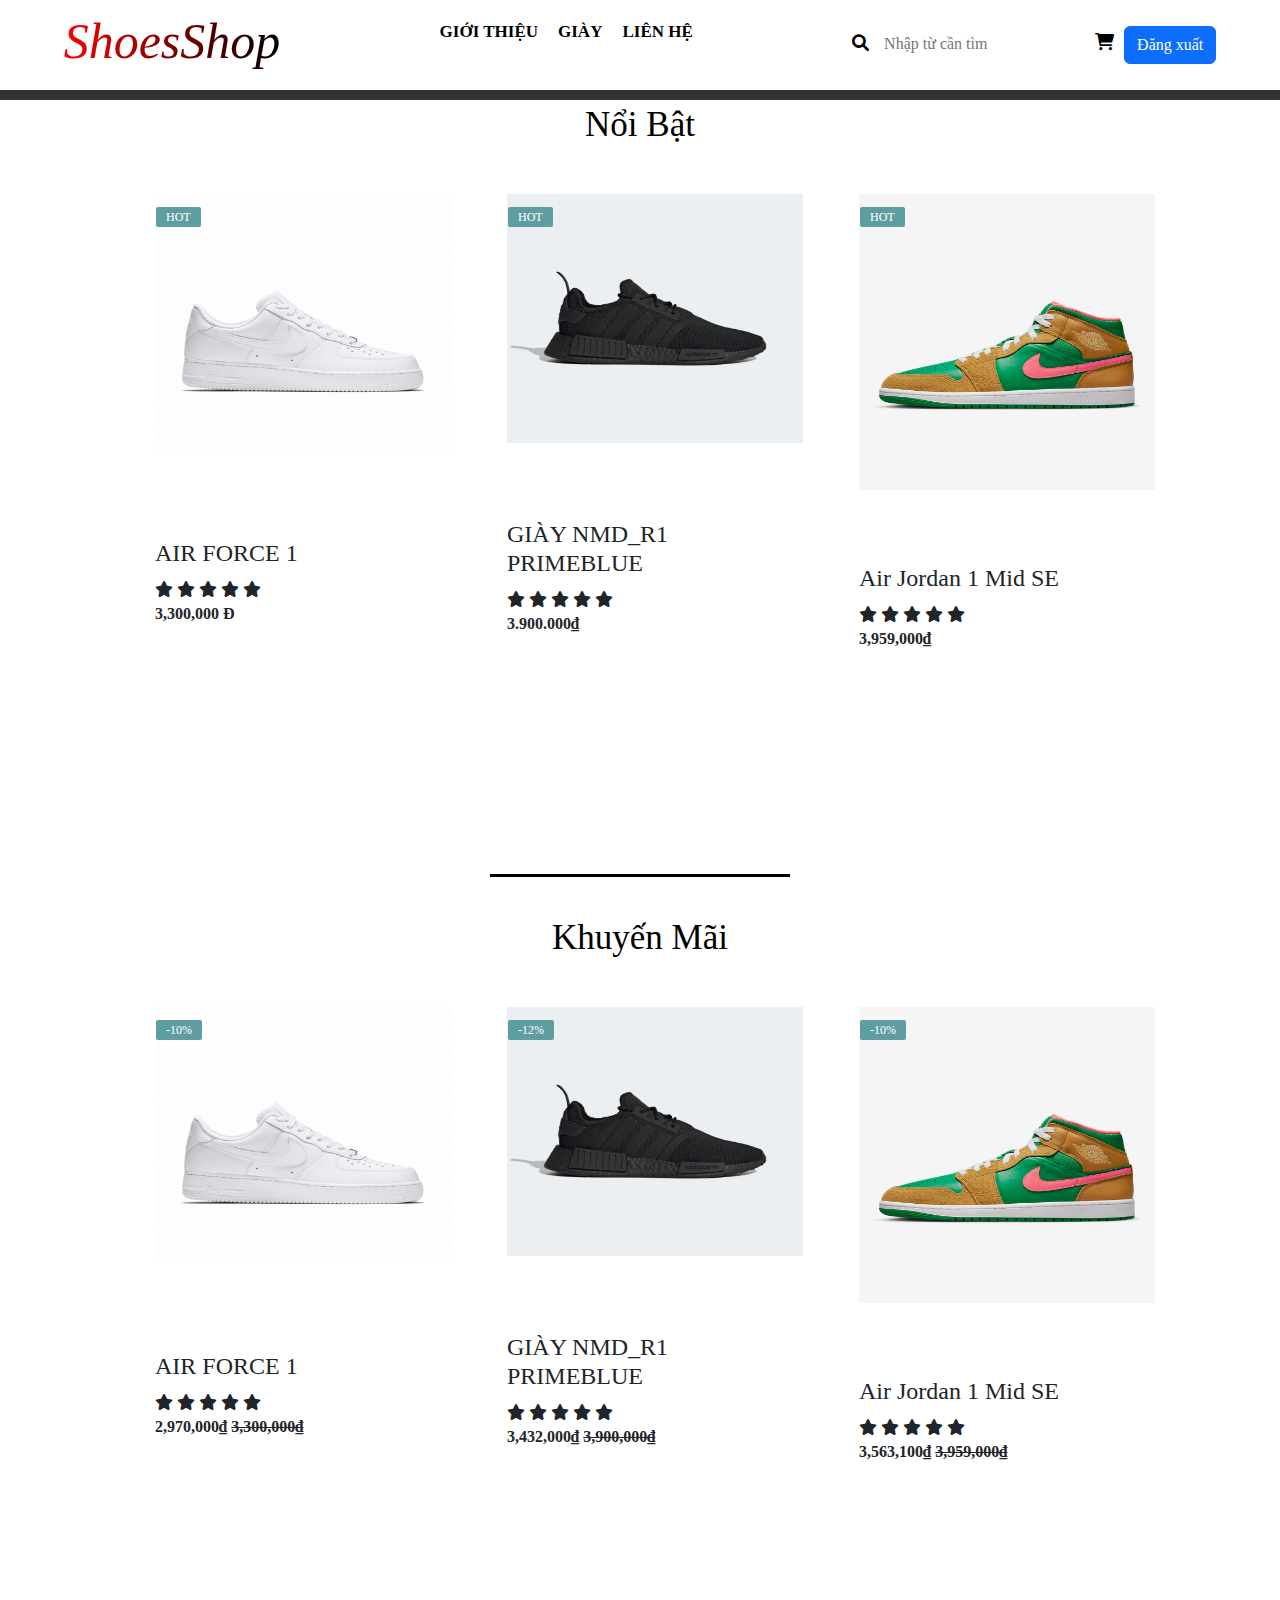
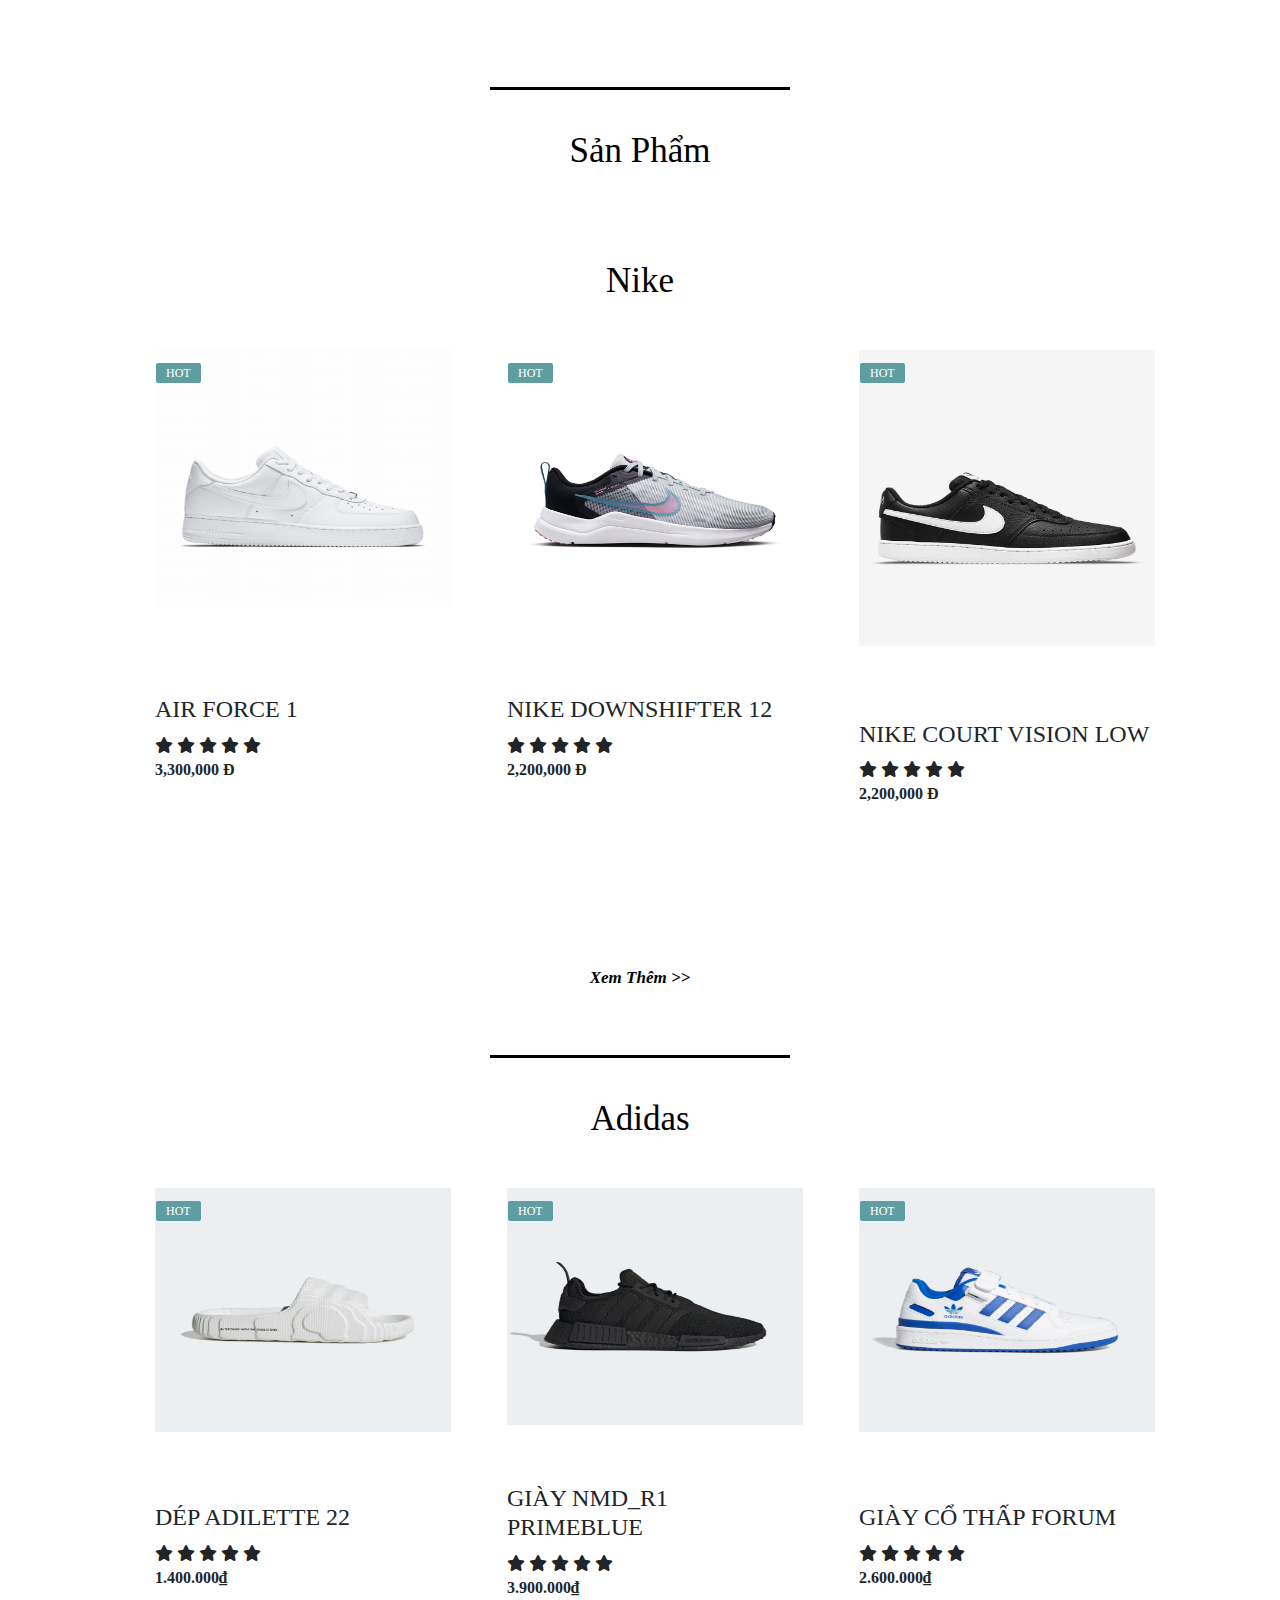
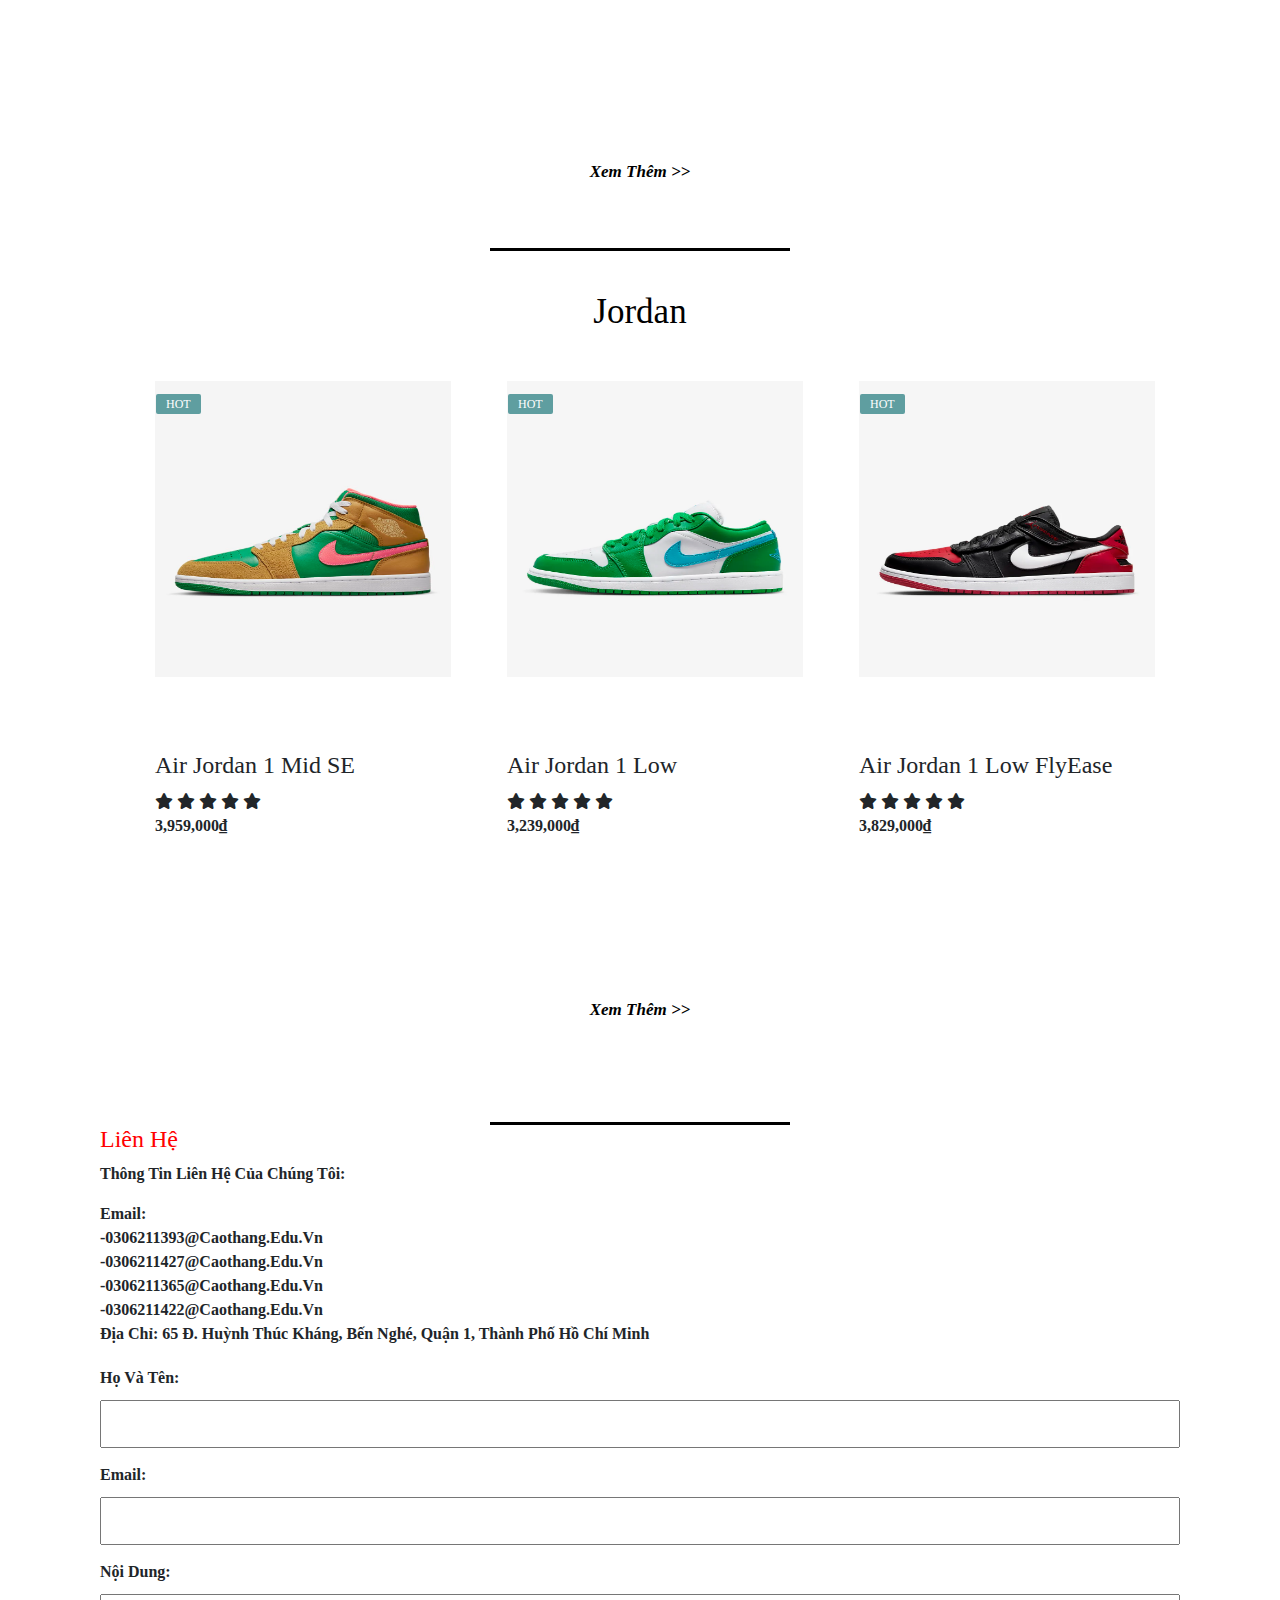
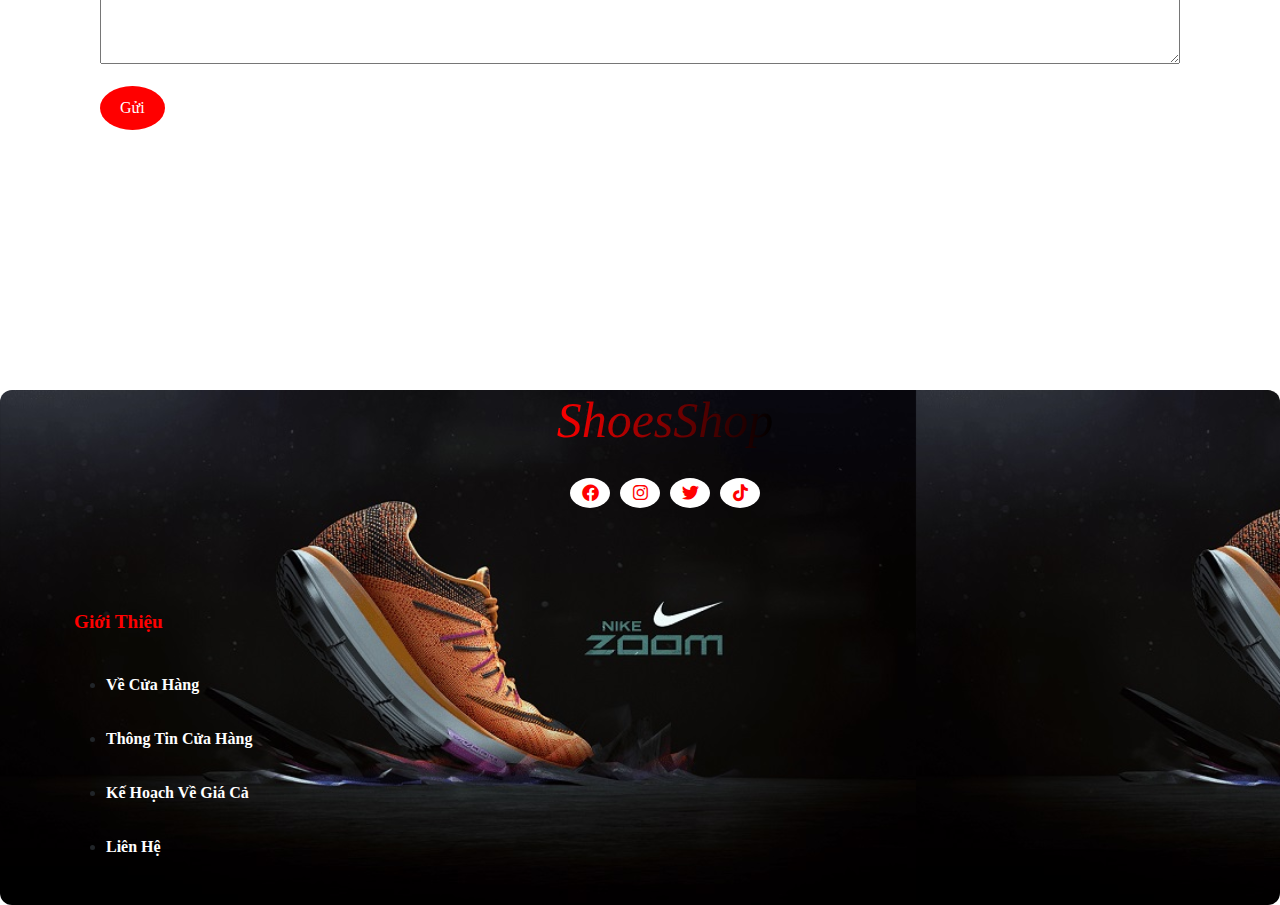
<file: index1.html>
<!DOCTYPE html>
<html lang="en">

<head>
    <meta charset="UTF-8">
    <meta http-equiv="X-UA-Compatible" content="IE=edge">
    <meta name="viewport" content="width=device-width, initial-scale=1.0">
    <title>ShoesShop</title>
    <link rel="shortcut icon" href="img/uchiha-eye_icon.png " type="image/x-icon">
    <link rel="stylesheet" href="vendor/fontawesome/css/all.min.css">
    <link rel="stylesheet" href="vendor/bootstrap-5.3.0-alpha1-dist/css/bootstrap.min.css">
    <link rel="stylesheet" href="css/layout.css">
    <link rel="stylesheet" href="css/style.css">
    <link rel="stylesheet" href="css/responsive.css">
</head>

<body>
    <header>
        <div id="menu">
            <h1><a href="index1.html">ShoesShop</a></h1>
            <ul>
                <li><a href="introduce.html">GIỚI THIỆU</a></li>
                <li>
                    <a href="#" class="dropdown-link">GIÀY</a>
                    <div class="dropdown-menu">
                        <ul>
                            <li><a href="productNike.html">NIKE</a></li>
                            <li><a href="productAdidas.html">ADIDAS</a></li>
                            <li><a href="productJordan.html">JORDAN</a></li>
                        </ul>
                    </div>
                </li>
                <li><a href="contact.html">LIÊN HỆ</a></li>
            </ul>
            <div class="setting">
                <div class="input-search">
                    <a href="productType.html"><i class="fa fa-search"></i></a>
                    <input type="search" name="find" placeholder="Nhập từ cần tìm">
                </div>
                <a href="carts.html"><i class="fa fa-cart-shopping"></i></a>
                <a href="index.html"><button type="submit" class="btn btn-primary btn-block">Đăng xuất</button></a>
            </div>
        </div>
    </header>
    <main>
        <section class="trending-product" id="trending">
            <div class="center-text">
                <h2>Nổi bật</h2>
            </div>
            <div class="products">
                <div class="row">
                    <a href="productType.html?product=1234"><img src="img/nike/SNEAKER-315122-111-AIR-FORCE-1-07-NIKE-KINGSHOES.VN-TPHCM-TANBINH-17-logo-1551924204-.jpg" alt=""></a>
                    <div class="product-text">
                        <h5>HOT</h5>
                    </div>
                    <div class="price">
                        <h4>AIR FORCE 1</h4>
                        <span class="stars">
                            <i class="fa fa-solid fa-star"></i>
                            <i class="fa fa-solid fa-star"></i>
                            <i class="fa fa-solid fa-star"></i>
                            <i class="fa fa-solid fa-star"></i>
                            <i class="fa fa-solid fa-star"></i>
                        </span>
                        <p>3,300,000 đ</p>
                        <a class="buy-btn" href="carts.html" class="btn">Mua ngay</a>
                        <a class="cart-btn" href="carts.html" class="btn">Thêm vào giỏ hàng</a>
                    </div>
                </div>

                <div class="row">
                    <a href="productType.html?product=1234"><img src="img/adidas/62d96641e799450fbbdfad0800cb06ed_9366.webp" alt=""></a>
                    <div class="product-text">
                        <h5>HOT</h5>
                    </div>
                    <div class="price">
                        <h4>GIÀY NMD_R1 PRIMEBLUE</h4>
                        <span class="stars">
                            <i class="fa fa-solid fa-star"></i>
                            <i class="fa fa-solid fa-star"></i>
                            <i class="fa fa-solid fa-star"></i>
                            <i class="fa fa-solid fa-star"></i>
                            <i class="fa fa-solid fa-star"></i>
                        </span>
                        <p>3.900.000₫</p>
                        <a class="buy-btn" href="carts.html" class="btn">Mua ngay</a>
                        <a class="cart-btn" href="carts.html" class="btn">Thêm vào giỏ hàng</a>
                    </div>
                </div>

                <div class="row">
                    <a href="productType.html?product=1234"><img src="img/jordan/air-jordan-1-mid-se-shoes-p48zQ5.jpg" alt=""></a>
                    <div class="product-text">
                        <h5>HOT</h5>
                    </div>
                    <div class="price">
                        <h4>Air Jordan 1 Mid SE</h4>
                        <span class="stars">
                            <i class="fa fa-solid fa-star"></i>
                            <i class="fa fa-solid fa-star"></i>
                            <i class="fa fa-solid fa-star"></i>
                            <i class="fa fa-solid fa-star"></i>
                            <i class="fa fa-solid fa-star"></i>
                        </span>
                        <p>3,959,000₫</p>
                        <a class="buy-btn" href="carts.html" class="btn">Mua ngay</a>
                        <a class="cart-btn" href="carts.html" class="btn">Thêm vào giỏ hàng</a>
                    </div>
                </div>
            </div>
        </section>
        <section class="trending-product" id="trending">
            <div class="strikethrough"></div>
            <div class="center-text">
                <h2>Khuyến mãi</h2>
            </div>
            <div class="products">
                <div class="row">
                    <a href="productType.html?product=1234"><img src="img/nike/SNEAKER-315122-111-AIR-FORCE-1-07-NIKE-KINGSHOES.VN-TPHCM-TANBINH-17-logo-1551924204-.jpg" alt=""></a>
                    <div class="product-text">
                        <h5>-10%</h5>
                    </div>
                    <div class="price">
                        <h4>AIR FORCE 1</h4>
                        <span class="stars">
                            <i class="fa fa-solid fa-star"></i>
                            <i class="fa fa-solid fa-star"></i>
                            <i class="fa fa-solid fa-star"></i>
                            <i class="fa fa-solid fa-star"></i>
                            <i class="fa fa-solid fa-star"></i>
                        </span>
                        <p>2,970,000₫ <span class="sale">3,300,000₫</span></p>
                        <a class="buy-btn" href="carts.html" class="btn">Mua ngay</a>
                        <a class="cart-btn" href="carts.html" class="btn">Thêm vào giỏ hàng</a>
                    </div>
                </div>

                <div class="row">
                    <a href="productType.html?product=1234"><img src="img/adidas/62d96641e799450fbbdfad0800cb06ed_9366.webp" alt=""></a>
                    <div class="product-text">
                        <h5>-12%</h5>
                    </div>
                    <div class="price">
                        <h4>GIÀY NMD_R1 PRIMEBLUE</h4>
                        <span class="stars">
                            <i class="fa fa-solid fa-star"></i>
                            <i class="fa fa-solid fa-star"></i>
                            <i class="fa fa-solid fa-star"></i>
                            <i class="fa fa-solid fa-star"></i>
                            <i class="fa fa-solid fa-star"></i>
                        </span>
                        <p>3,432,000₫ <span class="sale">3,900,000₫</span></p>
                        <a class="buy-btn" href="carts.html" class="btn">Mua ngay</a>
                        <a class="cart-btn" href="carts.html" class="btn">Thêm vào giỏ hàng</a>
                    </div>
                </div>

                <div class="row">
                    <a href="productType.html?product=1234"><img src="img/jordan/air-jordan-1-mid-se-shoes-p48zQ5.jpg" alt=""></a>
                    <div class="product-text">
                        <h5>-10%</h5>
                    </div>
                    <div class="price">
                        <h4>Air Jordan 1 Mid SE</h4>
                        <span class="stars">
                            <i class="fa fa-solid fa-star"></i>
                            <i class="fa fa-solid fa-star"></i>
                            <i class="fa fa-solid fa-star"></i>
                            <i class="fa fa-solid fa-star"></i>
                            <i class="fa fa-solid fa-star"></i>
                        </span>
                        <p>3,563,100₫ <span class="sale">3,959,000₫</span></p>
                        <a class="buy-btn" href="carts.html" class="btn">Mua ngay</a>
                        <a class="cart-btn" href="carts.html" class="btn">Thêm vào giỏ hàng</a>
                    </div>
                </div>
            </div>
        </section>
        <section class="trending-product" id="trending">
            <div class="strikethrough"></div>
            <div class="center-text">
                <h2>Sản phẩm</h2>
                <h2>Nike</h2>
            </div>
            <div class="products">
                <div class="row">
                    <a href="productType.html?product=1234"><img src="img/nike/SNEAKER-315122-111-AIR-FORCE-1-07-NIKE-KINGSHOES.VN-TPHCM-TANBINH-17-logo-1551924204-.jpg" alt=""></a>
                    <div class="product-text">
                        <h5>HOT</h5>
                    </div>
                    <div class="price">
                        <h4>AIR FORCE 1</h4>
                        <span class="stars">
                            <i class="fa fa-solid fa-star"></i>
                            <i class="fa fa-solid fa-star"></i>
                            <i class="fa fa-solid fa-star"></i>
                            <i class="fa fa-solid fa-star"></i>
                            <i class="fa fa-solid fa-star"></i>
                        </span>
                        <p>3,300,000 đ</p>
                        <a class="buy-btn" href="carts.html" class="btn">Mua ngay</a>
                        <a class="cart-btn" href="carts.html" class="btn">Thêm vào giỏ hàng</a>
                    </div>
                </div>

                <div class="row">
                    <a href="productType.html?product=1234"><img src="img/nike/dd9294-006-giay-the-thao-chay-bo-nike-downshifter-12-chinh-hang-gia-tot-den-king-shoes-2.jpg" alt=""></a>
                    <div class="product-text">
                        <h5>HOT</h5>
                    </div>
                    <div class="price">
                        <h4>NIKE DOWNSHIFTER 12</h4>
                        <span class="stars">
                            <i class="fa fa-solid fa-star"></i>
                            <i class="fa fa-solid fa-star"></i>
                            <i class="fa fa-solid fa-star"></i>
                            <i class="fa fa-solid fa-star"></i>
                            <i class="fa fa-solid fa-star"></i>
                        </span>
                        <p>2,200,000 đ</p>
                        <a class="buy-btn" href="carts.html" class="btn">Mua ngay</a>
                        <a class="cart-btn" href="carts.html" class="btn">Thêm vào giỏ hàng</a>
                    </div>
                </div>

                <div class="row">
                    <a href="productType.html?product=1234"><img src="img/nike/dh2987-001-giay-nike-court-vision-low-chinh-hang-gia-tot-den-king-shoes-12.jpeg" alt=""></a>
                    <div class="product-text">
                        <h5>HOT</h5>
                    </div>
                    <div class="price">
                        <h4>NIKE COURT VISION LOW</h4>
                        <span class="stars">
                            <i class="fa fa-solid fa-star"></i>
                            <i class="fa fa-solid fa-star"></i>
                            <i class="fa fa-solid fa-star"></i>
                            <i class="fa fa-solid fa-star"></i>
                            <i class="fa fa-solid fa-star"></i>
                        </span>
                        <p>2,200,000 đ</p>
                        <a class="buy-btn" href="carts.html" class="btn">Mua ngay</a>
                        <a class="cart-btn" href="carts.html" class="btn">Thêm vào giỏ hàng</a>
                    </div>
                </div>
            </div>
        </section>
        <a href="productNike.html" class="continue">Xem thêm >></a>
        <section class="trending-product" id="trending">
            <div class="strikethrough"></div>
            <div class="center-text">
                <h2>Adidas</h2>
            </div>
            <div class="products">
                <div class="row">
                    <a href="productType.html?product=1234"><img src="img/adidas/854a6fec31404ffd8cfaaf4200bd0b13_9366.webp" alt=""></a>
                    <div class="product-text">
                        <h5>HOT</h5>
                    </div>
                    <div class="price">
                        <h4>DÉP ADILETTE 22</h4>
                        <span class="stars">
                            <i class="fa fa-solid fa-star"></i>
                            <i class="fa fa-solid fa-star"></i>
                            <i class="fa fa-solid fa-star"></i>
                            <i class="fa fa-solid fa-star"></i>
                            <i class="fa fa-solid fa-star"></i>
                        </span>
                        <p>1.400.000₫</p>
                        <a class="buy-btn" href="carts.html" class="btn">Mua ngay</a>
                        <a class="cart-btn" href="carts.html" class="btn">Thêm vào giỏ hàng</a>
                    </div>
                </div>
    
                <div class="row">
                    <a href="productType.html?product=1234"><img src="img/adidas/62d96641e799450fbbdfad0800cb06ed_9366.webp" alt=""></a>
                    <div class="product-text">
                        <h5>HOT</h5>
                    </div>
                    <div class="price">
                        <h4>GIÀY NMD_R1 PRIMEBLUE</h4>
                        <span class="stars">
                            <i class="fa fa-solid fa-star"></i>
                            <i class="fa fa-solid fa-star"></i>
                            <i class="fa fa-solid fa-star"></i>
                            <i class="fa fa-solid fa-star"></i>
                            <i class="fa fa-solid fa-star"></i>
                        </span>
                        <p>3.900.000₫</p>
                        <a class="buy-btn" href="carts.html" class="btn">Mua ngay</a>
                        <a class="cart-btn" href="carts.html" class="btn">Thêm vào giỏ hàng</a>
                    </div>
                </div>
    
                <div class="row">
                    <a href="productType.html?product=1234"><img src="img/adidas/09c5ea6df1bd4be6baaaac5e003e7047_9366.webp" alt=""></a>
                    <div class="product-text">
                        <h5>HOT</h5>
                    </div>
                    <div class="price">
                        <h4>GIÀY CỔ THẤP FORUM</h4>
                        <span class="stars">
                            <i class="fa fa-solid fa-star"></i>
                            <i class="fa fa-solid fa-star"></i>
                            <i class="fa fa-solid fa-star"></i>
                            <i class="fa fa-solid fa-star"></i>
                            <i class="fa fa-solid fa-star"></i>
                        </span>
                        <p>2.600.000₫</p>
                        <a class="buy-btn" href="carts.html" class="btn">Mua ngay</a>
                        <a class="cart-btn" href="carts.html" class="btn">Thêm vào giỏ hàng</a>
                    </div>
                </div>
            </div>
        </section>
        <a href="productAdidas.html" class="continue">Xem thêm >></a>
        <section class="trending-product" id="trending">
            <div class="strikethrough"></div>
            <div class="center-text">
                <h2>Jordan</h2>
            </div>
            <div class="products">
                <div class="row">
                    <a href="productType.html?product=1234"><img src="img/jordan/air-jordan-1-mid-se-shoes-p48zQ5.jpg" alt=""></a>
                    <div class="product-text">
                        <h5>HOT</h5>
                    </div>
                    <div class="price">
                        <h4>Air Jordan 1 Mid SE</h4>
                        <span class="stars">
                            <i class="fa fa-solid fa-star"></i>
                            <i class="fa fa-solid fa-star"></i>
                            <i class="fa fa-solid fa-star"></i>
                            <i class="fa fa-solid fa-star"></i>
                            <i class="fa fa-solid fa-star"></i>
                        </span>
                        <p>3,959,000₫</p>
                        <a class="buy-btn" href="carts.html" class="btn">Mua ngay</a>
                        <a class="cart-btn" href="carts.html" class="btn">Thêm vào giỏ hàng</a>
                    </div>
                </div>
    
                <div class="row">
                    <a href="productType.html?product=1234"><img src="img/jordan/efa22a9e-4f74-43d9-abbb-e097534464ac.webp" alt=""></a>
                    <div class="product-text">
                        <h5>HOT</h5>
                    </div>
                    <div class="price">
                        <h4>Air Jordan 1 Low</h4>
                        <span class="stars">
                            <i class="fa fa-solid fa-star"></i>
                            <i class="fa fa-solid fa-star"></i>
                            <i class="fa fa-solid fa-star"></i>
                            <i class="fa fa-solid fa-star"></i>
                            <i class="fa fa-solid fa-star"></i>
                        </span>
                        <p>3,239,000₫</p>
                        <a class="buy-btn" href="carts.html" class="btn">Mua ngay</a>
                        <a class="cart-btn" href="carts.html" class="btn">Thêm vào giỏ hàng</a>
                    </div>
                </div>
    
                <div class="row">
                    <a href="productType.html?product=1234"><img src="img/jordan/9259e44d-8e6a-4253-aefa-7db9720ea2b4.webp" alt=""></a>
                    <div class="product-text">
                        <h5>HOT</h5>
                    </div>
                    <div class="price">
                        <h4>Air Jordan 1 Low FlyEase</h4>
                        <span class="stars">
                            <i class="fa fa-solid fa-star"></i>
                            <i class="fa fa-solid fa-star"></i>
                            <i class="fa fa-solid fa-star"></i>
                            <i class="fa fa-solid fa-star"></i>
                            <i class="fa fa-solid fa-star"></i>
                        </span>
                        <p>3,829,000₫</p>
                        <a class="buy-btn" href="carts.html" class="btn">Mua ngay</a>
                        <a class="cart-btn" href="carts.html" class="btn">Thêm vào giỏ hàng</a>
                    </div>
                </div>
            </div>
        </section>
        <a href="productJordan.html" class="continue">Xem thêm >></a>
        <section id="contact">
            <div class="strikethrough"></div>
            <div class="section-wrapper">
              <h2>Liên hệ</h2>
              <p>Thông tin liên hệ của chúng tôi:</p>
              <div class="contact-info">
                <p>Email:</p>
                <p>-0306211393@caothang.edu.vn</p>
                <p>-0306211427@caothang.edu.vn</p>
                <p>-0306211365@caothang.edu.vn</p>
                <p>-0306211422@caothang.edu.vn</p>
                <p>Địa chỉ: 65 Đ. Huỳnh Thúc Kháng, Bến Nghé, Quận 1, Thành phố Hồ Chí Minh</p>
              </div>
              <form id="contact-form" action="process_contact.php" method="POST">
                <label for="name">Họ và tên:</label>
                <input type="text" id="name" name="name" required>
        
                <label for="email">Email:</label>
                <input type="email" id="email" name="email" required>
        
                <label for="message">Nội dung:</label>
                <textarea id="message" name="message" required></textarea>
        
                <button type="submit">Gửi</button>
              </form>
            </div>
          </section>
    </main>
    <footer class="footer">
        <div class="section-wrapper">
            <div class="row ">
                <div class="col-6 footer-header">
                    <h1><a href="index.html">ShoesShop</a></h1>
                    <div class="social-list">
                        <a href="#" class="social-item">
                            <i class="fab fa-facebook"></i>
                        </a>
                        <a href="#" class="social-item">
                            <i class="fab fa-instagram"></i>
                        </a>
                        <a href="#" class="social-item">
                            <i class="fab fa-twitter"></i>
                        </a>
                        <a href="#" class="social-item">
                            <i class="fab fa-tiktok"></i>
                        </a>
                    </div>
                </div>
                <div class="col-12 footer-item">
                    <div class="row">
                        <div class="col-4 align-items-center">
                            <div class="content">
                                <p><b>Giới thiệu</b></p>
                                <ul class="footer-menu">
                                    <li><a href="#"> Về cửa hàng</a></li>
                                    <li><a href="#"> Thông tin cửa hàng</a></li>
                                    <li><a href="#"> Kế hoạch về giá cả</a></li>
                                    <li><a href="contact.html"> Liên hệ</a></li>
                                </ul>
                            </div>
                        </div>
                    </div>
                </div>
            </div>
        </div>
    </footer>
    <script src="js/layout.js"></script>
    <script src="js/script.js"></script>
    <script src="https://code.jquery.com/jquery-3.5.1.slim.min.js"></script>
    <script src="https://cdn.jsdelivr.net/npm/@popperjs/core@2.5.3/dist/umd/popper.min.js"></script>
    <script src="https://maxcdn.bootstrapcdn.com/bootstrap/4.5.2/js/bootstrap.min.js"></script>
</body>

</html>
</file>
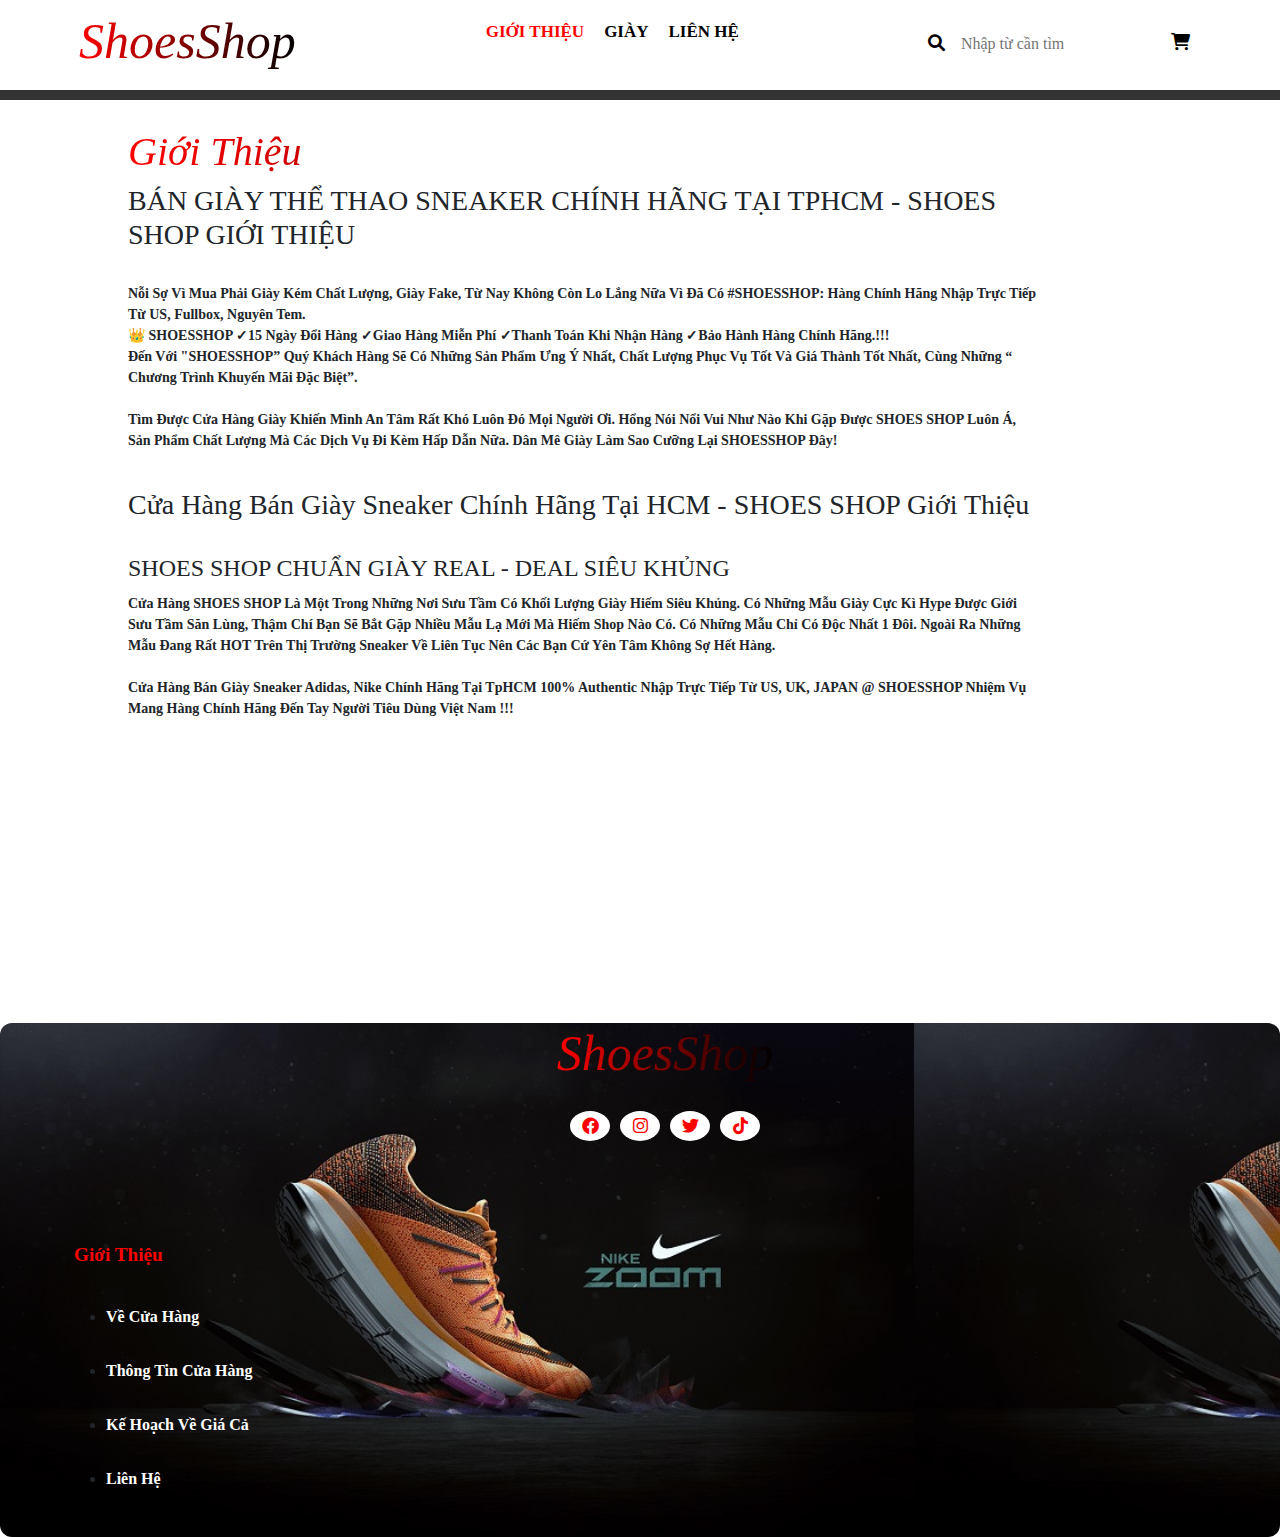
<file: introduce.html>
<!DOCTYPE html>
<html lang="en">

<head>
    <meta charset="UTF-8">
    <meta http-equiv="X-UA-Compatible" content="IE=edge">
    <meta name="viewport" content="width=device-width, initial-scale=1.0">
    <title>Giới thiệu</title>
    <link rel="shortcut icon" href="img/uchiha-eye_icon.png " type="image/x-icon">
    <link rel="stylesheet" href="vendor/fontawesome/css/all.min.css">
    <link rel="stylesheet" href="vendor/bootstrap-5.3.0-alpha1-dist/css/bootstrap.min.css">
    <link rel="stylesheet" href="css/layout.css">
    <link rel="stylesheet" href="css/style.css">
    <link rel="stylesheet" href="css/productType.css">
    <link rel="stylesheet" href="css/introduce.css">
    <link rel="stylesheet" href="css/responsive.css">
</head>

<body>
    <header>
        <div id="menu">
            <h1><a href="index.html">ShoesShop</a></h1>
            <ul>
                <li><a href="introduce.html" class="active">GIỚI THIỆU</a></li>
                <li>
                    <a href="#" class="dropdown-link">GIÀY</a>
                    <div class="dropdown-menu">
                        <ul>
                            <li><a href="productNike.html">NIKE</a></li>
                            <li><a href="productAdidas.html">ADIDAS</a></li>
                            <li><a href="productJordan.html">JORDAN</a></li>
                        </ul>
                    </div>
                </li>
                <li><a href="contact.html">LIÊN HỆ</a></li>
            </ul>
            <div class="setting">
                <div class="input-search">
                    <a href="productType.html"><i class="fa fa-search"></i></a>
                    <input type="search" name="find" placeholder="Nhập từ cần tìm">
                </div>
                <a href="carts.html"><i class="fa fa-cart-shopping"></i></a>
            </div>
        </div>
    </header>
    <main>
        <div class="container">
            <h1>Giới thiệu</h1>
            <h3>BÁN GIÀY THỂ THAO SNEAKER CHÍNH HÃNG TẠI TPHCM - SHOES SHOP GIỚI THIỆU</h3>
            <br>
            <p>Nỗi sợ vì mua phải giày kém chất lượng, giày fake, từ nay không còn lo lắng nữa vì đã có #SHOESSHOP: hàng chính hãng nhập trực tiếp từ US, fullbox, nguyên tem. <br>

                👑 SHOESSHOP ✓15 Ngày Đổi Hàng ✓Giao Hàng Miễn Phí ✓Thanh Toán Khi Nhận Hàng ✓Bảo Hành Hàng Chính Hãng.!!! <br>
                
                Đến với "SHOESSHOP” quý khách hàng sẽ có những sản phẩm ưng ý nhất, chất lượng phục vụ tốt và giá thành tốt nhất, cùng những “ Chương Trình Khuyến Mãi Đặc Biệt”. <br>
                <br>
                Tìm được cửa hàng giày khiến mình an tâm rất khó luôn đó mọi người ơi. Hổng nói nổi vui như nào khi gặp được SHOES SHOP luôn á, Sản phẩm chất lượng mà các dịch vụ đi kèm hấp dẫn nữa. Dân mê giày làm sao cưỡng lại SHOESSHOP đây! <br><br>
            </p>
            <h3>Cửa Hàng Bán Giày Sneaker Chính Hãng Tại HCM - SHOES SHOP Giới thiệu</h3>
            <br>
            <h4>SHOES SHOP CHUẨN GIÀY REAL - DEAL SIÊU KHỦNG</h4>
            <p>Cửa Hàng SHOES SHOP là một trong những nơi sưu tầm có khối lượng giày hiếm siêu khủng. Có những mẫu giày cực kì hype được giới sưu tầm săn lùng, thậm chí bạn sẽ bắt gặp nhiều mẫu lạ mới mà hiếm shop nào có. Có những mẫu chỉ có độc nhất 1 đôi. Ngoài ra những mẫu đang rất HOT trên thị trường sneaker về liên tục nên các bạn cứ yên tâm không sợ hết hàng.
            <br>
            <br>
            Cửa Hàng Bán Giày Sneaker Adidas, Nike Chính Hãng tại tpHCM 100% Authentic nhập trực tiếp từ US, UK, JAPAN @ SHOESSHOP nhiệm vụ mang hàng chính hãng đến tay người tiêu dùng Việt Nam !!!
            </p>
        </div>
    </main>
    <footer class="footer">
        <div class="section-wrapper">
            <div class="row ">
                <div class="col-6 footer-header">
                    <h1><a href="index.html">ShoesShop</a></h1>
                    <div class="social-list">
                        <a href="#" class="social-item">
                            <i class="fab fa-facebook"></i>
                        </a>
                        <a href="#" class="social-item">
                            <i class="fab fa-instagram"></i>
                        </a>
                        <a href="#" class="social-item">
                            <i class="fab fa-twitter"></i>
                        </a>
                        <a href="#" class="social-item">
                            <i class="fab fa-tiktok"></i>
                        </a>
                    </div>
                </div>
                <div class="col-12 footer-item">
                    <div class="row">
                        <div class="col-4 align-items-center">
                            <div class="content">
                                <p><b>Giới thiệu</b></p>
                                <ul class="footer-menu">
                                    <li><a href="#"> Về cửa hàng</a></li>
                                    <li><a href="#"> Thông tin cửa hàng</a></li>
                                    <li><a href="#"> Kế hoạch về giá cả</a></li>
                                    <li><a href="contact.html"> Liên hệ</a></li>
                                </ul>
                            </div>
                        </div>
                    </div>
                </div>
            </div>
        </div>
    </footer>
    <script src="js/layout.js"></script>
    <script src="js/script.js"></script>
    <script src="https://code.jquery.com/jquery-3.5.1.slim.min.js"></script>
    <script src="https://cdn.jsdelivr.net/npm/@popperjs/core@2.5.3/dist/umd/popper.min.js"></script>
    <script src="https://maxcdn.bootstrapcdn.com/bootstrap/4.5.2/js/bootstrap.min.js"></script>
</body>

</html>
</file>
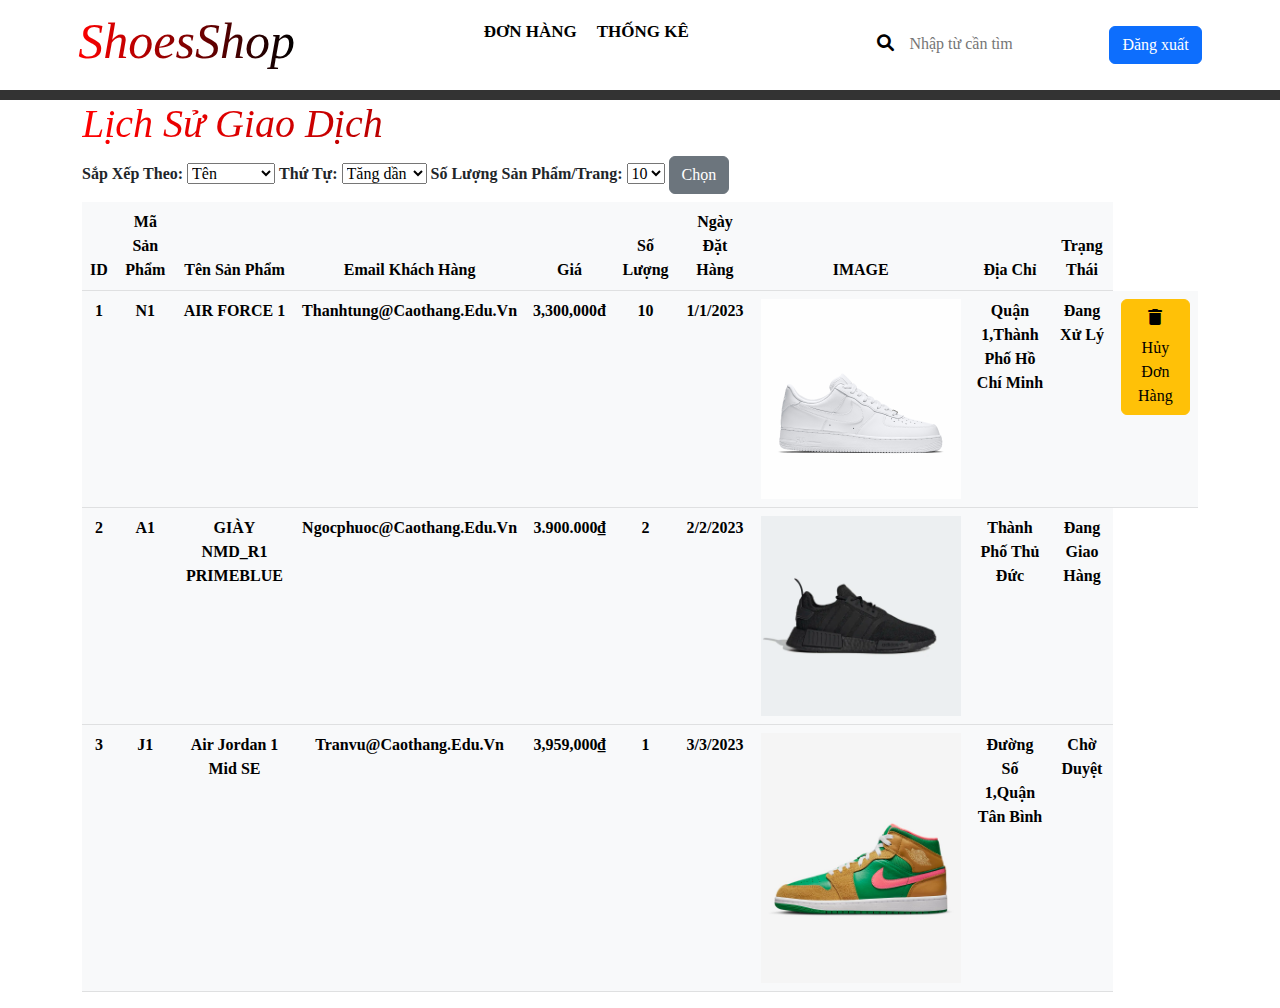
<file: lichsugiaodich.html>
<!DOCTYPE html>
<html lang="en">

<head>
    <meta charset="UTF-8">
    <meta http-equiv="X-UA-Compatible" content="IE=edge">
    <meta name="viewport" content="width=device-width, initial-scale=1.0">
    <title>ShoesShop</title>
    <link rel="shortcut icon" href="img/uchiha-eye_icon.png " type="image/x-icon">
    <link rel="stylesheet" href="vendor/fontawesome/css/all.min.css">
    <link rel="stylesheet" href="vendor/bootstrap-5.3.0-alpha1-dist/css/bootstrap.min.css">
    <link rel="stylesheet" href="css/layout.css">
    <link rel="stylesheet" href="css/productAdmin.css">
    <link rel="stylesheet" href="css/responsive.css">
</head>

<body>
    <header>
        <div id="menu">
            <h1><a href="productAdmin.html">ShoesShop</a></h1>
            <ul>
                <li><a href="#">ĐƠN HÀNG</a></li>
                <li><a href="#">THỐNG KÊ</a></li>
            </ul>
            <div class="setting">
                <div class="input-search">
                    <a href="productType.html"><i class="fa fa-search"></i></a>
                    <input type="search" name="find" placeholder="Nhập từ cần tìm">
                </div>
                <a href="index.html"><button type="submit" class="btn btn-primary btn-block">Đăng xuất</button></a>
            </div>
        </div>
    </header>
    <main>
         
          <div class="container">
            <h1>Lịch sử giao dịch</h1>
            <form id="sortingForm">
              <label for="sort">Sắp xếp theo:</label>
              <select id="sort" name="sort">
                  <option value="name">Tên</option>
                  <option value="price">Giá</option>
                  <option value="category">Loại</option>
                  <option value="status">Trạng thái</option>
              </select>
              
              <label for="order">Thứ tự:</label>
              <select id="order" name="order">
                  <option value="asc">Tăng dần</option>
                  <option value="desc">Giảm dần</option>
              </select>
              
              <label for="num">Số lượng sản phẩm/trang:</label>
              <select id="num" name="num">
                  <option value="10">10</option>
                  <option value="20">20</option>
                  <option value="30">30</option>
                  <option value="40">40</option>
                  <option value="50">50</option>
                  <option value="60">60</option>
              </select>
              
              <input type="submit" value="Chọn" class="btn btn-secondary">
          </form> 
            <!-- <a href="add.html" class="btn btn-success"><i class="fa fa-plus"
                aria-hidden="true"></i>Thêm sản phẩm</a> -->
            <div class="table-responsive text-center">
              <table class="table table-light table-light mt-2">
                <thead class="thead-dark">
                  <tr>
                    <th>ID</th>
                    <th>Mã sản phẩm</th>
                    <th>Tên sản phẩm</th>
                    <th>Email khách hàng</th>
                    <th>Giá </th>
                    <th>Số lượng</th>
                    <th>Ngày đặt hàng</th>
                    <th>IMAGE</th>
                    <th>Địa chỉ </th>
                    <th>Trạng thái</th>
                  </tr>
                </thead>
                <tbody>
                  <tr>
                    <td>1</td>
                    <td>N1</td>
                    <td>AIR FORCE 1</td>
                    <td>thanhtung@caothang.edu.vn</td>
                    <td>3,300,000đ</td>
                    <td>10</td>
                    <td>1/1/2023</td>
                    <td><img src="img/nike/SNEAKER-315122-111-AIR-FORCE-1-07-NIKE-KINGSHOES.VN-TPHCM-TANBINH-17-logo-1551924204-.jpg" alt="image" width="200"></td>
                    <td>Quận 1,Thành phố Hồ Chí Minh</td>
                    <td>Đang xử lý</td>
                    <td><a  onclick="showConfirmation()" class="btn btn-warning"><i
                        class="fa-solid fa-trash" aria-hidden="true">
                    </i> <br> Hủy đơn hàng</a></td>
                      <!-- <br><br>
                      <input type="submit" value="Xóa sản phẩm" class="btn btn-secondary">
                    </td>  -->
                  </tr>
                  <tr>
                    <td>2</td>
                    <td>A1</td>
                    <td>GIÀY NMD_R1 PRIMEBLUE</td>
                    <td>ngocphuoc@caothang.edu.vn</td>
                    <td>3.900.000₫</td>
                    <td>2</td>
                    <td>2/2/2023</td>
                    <td><img src="img/adidas/62d96641e799450fbbdfad0800cb06ed_9366.webp" alt="image" width="200"></td>
                    <td>Thành phố Thủ Đức</td>
                    <td>Đang giao hàng</td>
                    <!-- <td>
                        <a href="suasanpham.html?id=2" class="btn btn-warning"><i
                            class="fas fa-pencil-alt" aria-hidden="true"></i>Sửa sản phẩm</a>
                        <br><br>
                        <input type="submit" value="Xóa sản phẩm" class="btn btn-secondary">
                    </td> -->
                  </tr>
                  <tr>
                    <td>3</td>
                    <td>J1</td>
                    <td>Air Jordan 1 Mid SE</td>
                    <td>tranvu@caothang.edu.vn</td>
                    <td>3,959,000₫</td>
                    <td>1</td>
                    <td>3/3/2023</td>
                    <td><img src="img/jordan/air-jordan-1-mid-se-shoes-p48zQ5.jpg" alt="image" width="200"></td>
                    <td>Đường số 1,Quận Tân Bình </td>
                    <td>Chờ duyệt   </td>
                    <!-- <td>
                        <a href="suasanpham.html?id=3" class="btn btn-warning"><i
                            class="fas fa-pencil-alt" aria-hidden="true"></i>Sửa sản phẩm</a> 
                        <br><br>
                        <input type="submit" value="Xóa sản phẩm" class="btn btn-secondary"> 
                    </td> -->
                  </tr>
                </tbody>
              </table>
            </div>
          </div>
        
    </main>
    <script>
        function showConfirmation() {
           var confirmation = confirm("Bạn có muốn hủy đơn hàng?");
     
           if (confirmation) {
              // Nếu người dùng xác nhận huỷ đơn hàng
              cancelOrder();
           }
        }
     
        function cancelOrder() {
           // Thực hiện các thao tác huỷ đơn tại đây
           // Ví dụ: Gửi yêu cầu huỷ đơn đến máy chủ, cập nhật trạng thái đơn hàng, vv.
     
           // Hiển thị thông báo huỷ đơn hàng
           alert("Đơn hàng đã được hủy.");
     
           // Sau khi hoàn thành, có thể chuyển hướng người dùng hoặc thực hiện các hành động khác
        }
     </script>
    <script src="js/layout.js"></script>
    <script src="js/script.js"></script>
    <script src="js/sua.js"></script>
    
    <script src="https://code.jquery.com/jquery-3.5.1.slim.min.js"></script>
    <script src="https://cdn.jsdelivr.net/npm/@popperjs/core@2.5.3/dist/umd/popper.min.js"></script>
    <script src="https://maxcdn.bootstrapcdn.com/bootstrap/4.5.2/js/bootstrap.min.js"></script>
</body>

</html>
</file>
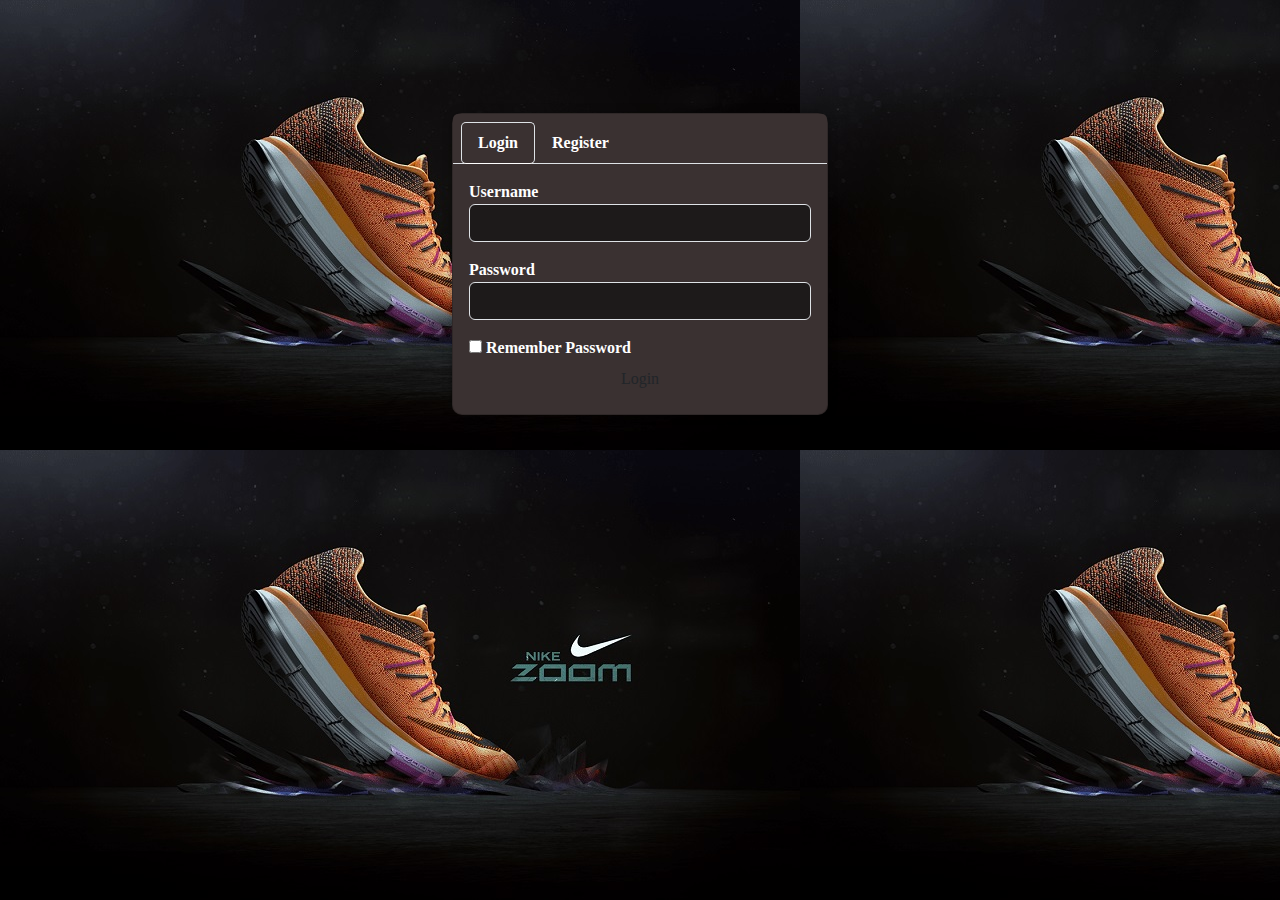
<file: login.html>
<!DOCTYPE html>
<html lang="en">

<head>
	<title>Login &amp; Register Form</title>
	<meta charset="utf-8">
	<meta http-equiv="X-UA-Compatible" content="IE=edge">
	<meta name="viewport" content="width=device-width, initial-scale=1.0">
	<link rel="shortcut icon" href="img/favicon.ico" type="image/x-icon">
    <link rel="stylesheet" href="vendor/fontawesome/css/all.min.css">
	<link rel="stylesheet" href="vendor/bootstrap-5.3.0-alpha1-dist/css/bootstrap.min.css">
	<link rel="stylesheet" href="css/login.css">
</head>

<body>
	<div class="container">
		<div class="row justify-content-center">
			<div class="col-md-6">
				<div class="card">
					<div class="card-header">
						<ul class="nav nav-tabs card-header-tabs">
							<li class="nav-item">
								<a class="nav-link active" href="#login" data-toggle="tab">Login</a>
							</li>
							<li class="nav-item">
								<a class="nav-link" href="#register" data-toggle="tab">Register</a>
							</li>
						</ul>
					</div>
					<div class="card-body">
						<div class="tab-content">
							<div class="tab-pane active" id="login">
								<form action="index.html" method="GET" id="login-form">
									<div class="form-group">
										<label for="username">Username</label>
										<input type="text" class="form-control" id="username" name="username" pattern="[A-Za-z][A-Za-z0-9_]{5,31}" 
											   title="Tên đăng nhập không hợp lệ. Vui lòng kiểm tra yêu cầu." required>
									</div>									
									<div class="form-group">
										<label for="password">Password</label>
										<input type="password" class="form-control" id="password" name="password"
											   pattern="^(?=.*[a-z])(?=.*[A-Z])(?=.*\d).{6,}$"
											   title="Mật khẩu không hợp lệ. Vui lòng kiểm tra yêu cầu." required>
									</div>									
									<div class="from-group">
										<input type="checkbox" name="remember" id="remember">
										<label for="remember">Remember password</label>
									</div>
									<button type="submit" class="btn btn-block">Login</button>
								</form>
							</div>
							<div class="tab-pane" id="register">
								<form action="login.html" method="GET">
									<div class="form-group">
										<label for="fullname">Full Name</label>
										<input type="text" class="form-control" id="fullname" name="fullname" required>
									</div>
									<div class="form-group">
										<label for="email">Email Address</label>
										<input type="email" class="form-control" id="email" name="email" required>
									</div>
									<div class="form-group">
										<label for="username2">Username</label>
										<input type="text" class="form-control" id="username2" name="username2"
											required>
									</div>
									<div class="form-group">
										<label for="password2">Password</label>
										<input type="password" class="form-control" id="password2" name="password2"
											required>
									</div>
									<button type="submit" class="btn btn-block">Register</button>
								</form>
							</div>
						</div>
					</div>
				</div>
			</div>
		</div>
	</div>
	<script src="js/jquery.min.js"></script>
	<script src="js/popper.min.js"></script>
	<script src="js/bootstrap.min.js"></script>
	<script src="js/script.js"></script>
    <script src="js/login.js"></script>
</body>

</html>
</file>
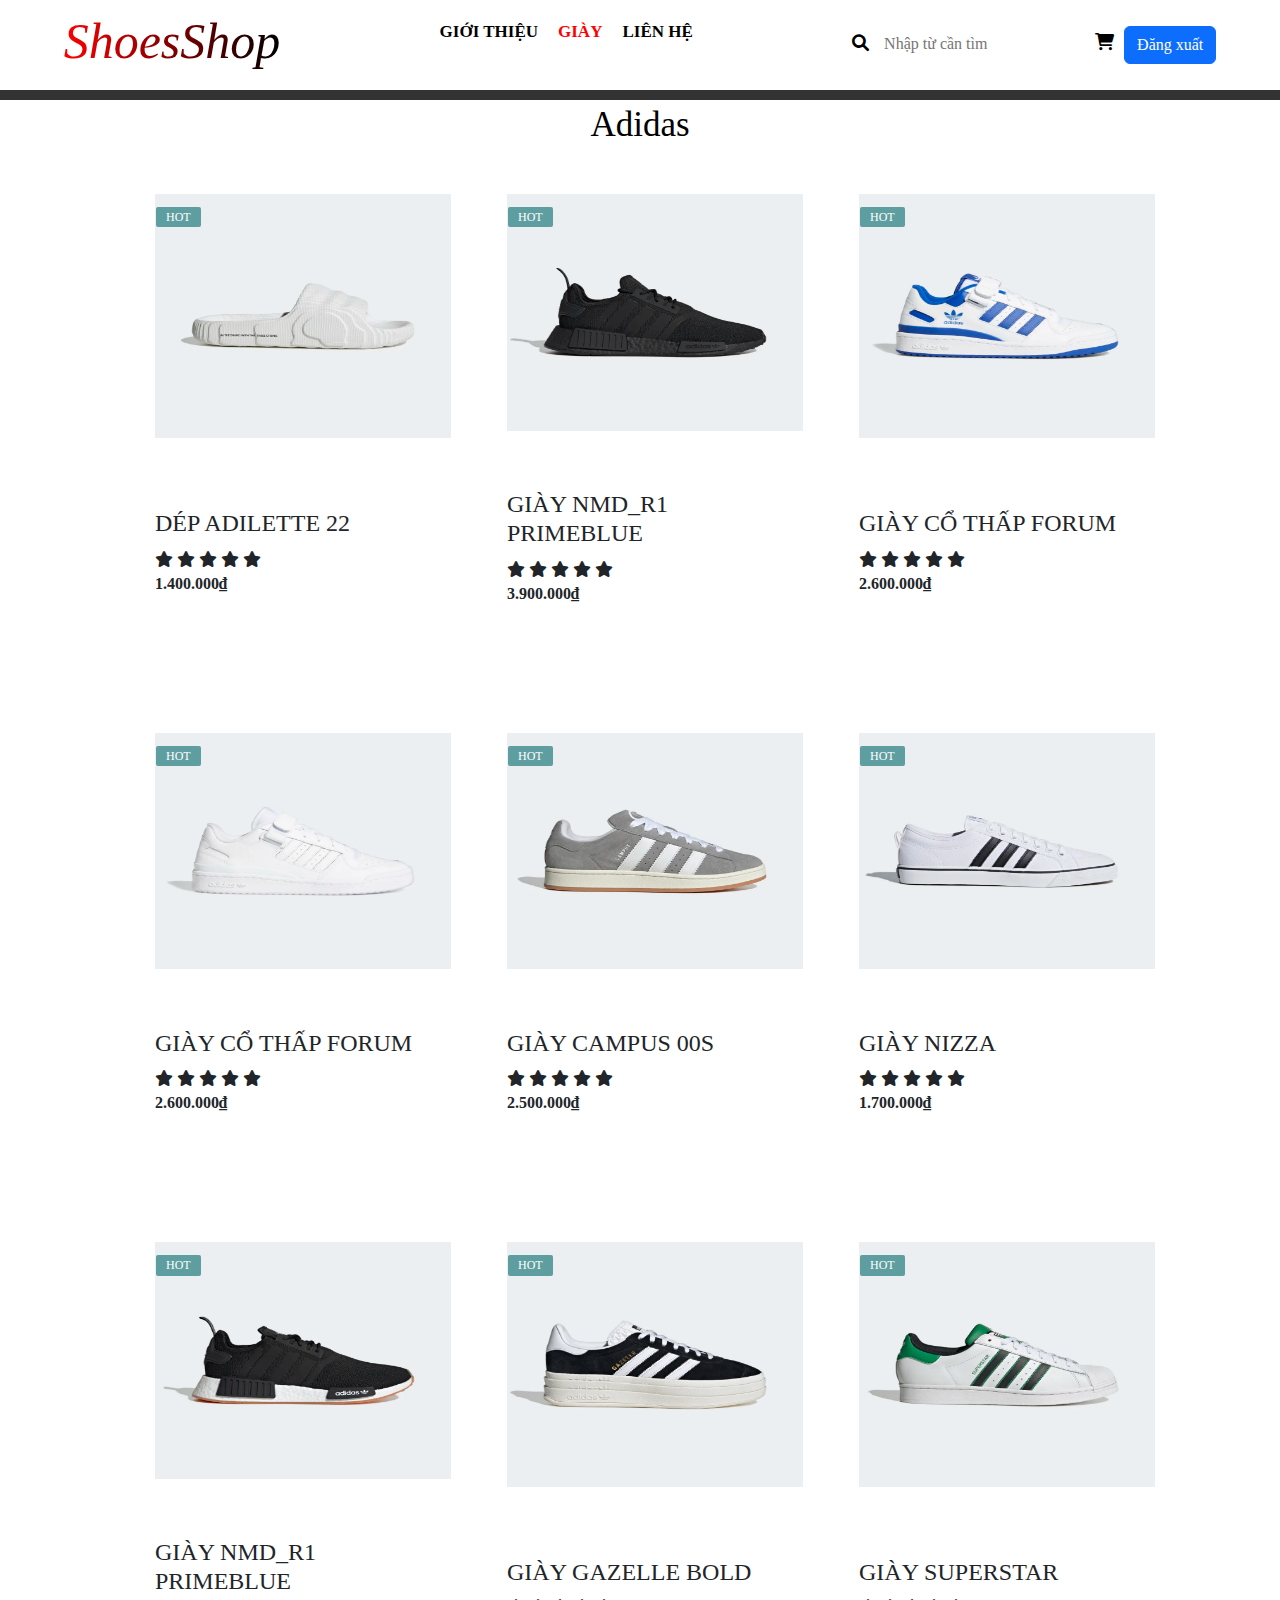
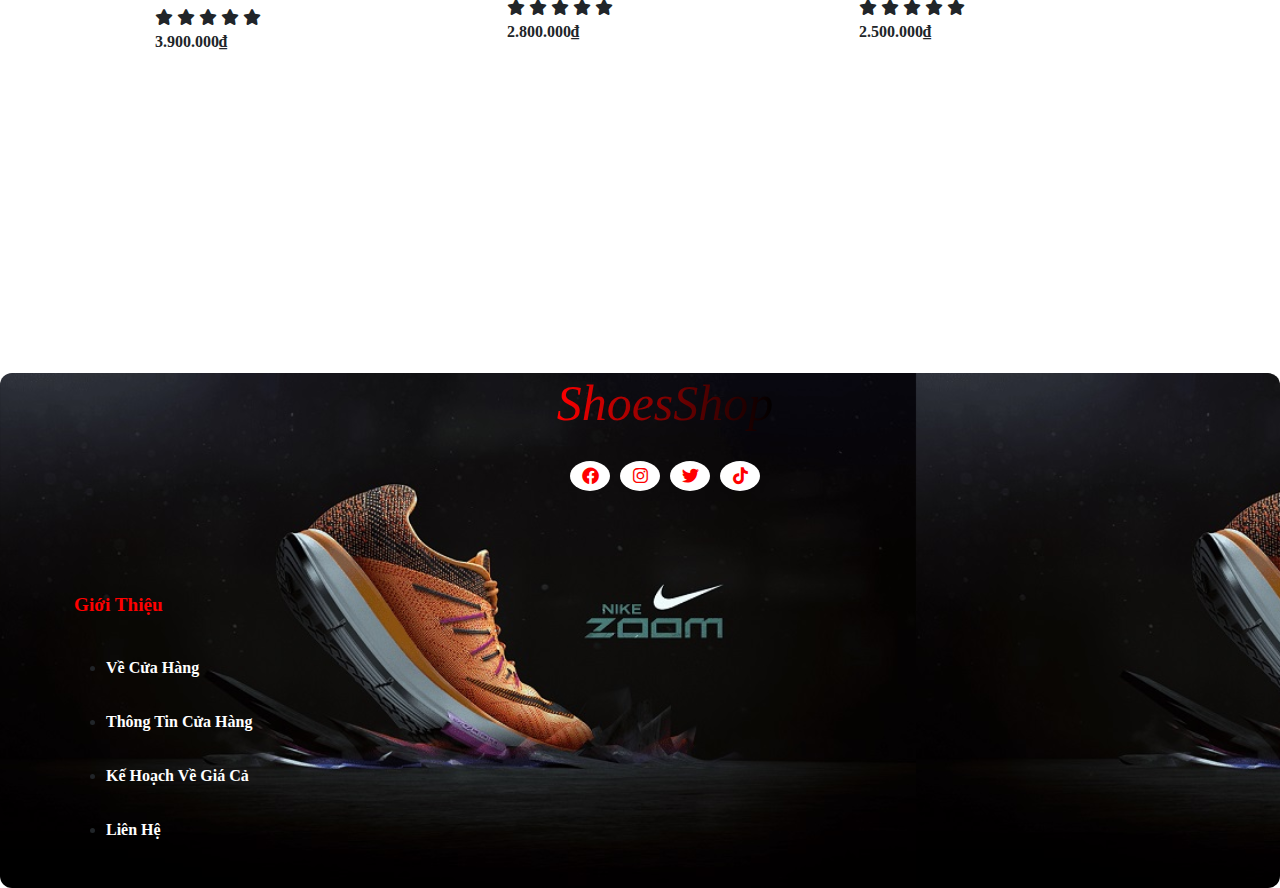
<file: productAdidas.html>
<!DOCTYPE html>
<html lang="en">

<head>
    <meta charset="UTF-8">
    <meta http-equiv="X-UA-Compatible" content="IE=edge">
    <meta name="viewport" content="width=device-width, initial-scale=1.0">
    <title>Adidas</title>
    <link rel="shortcut icon" href="img/uchiha-eye_icon.png " type="image/x-icon">
    <link rel="stylesheet" href="vendor/fontawesome/css/all.min.css">
    <link rel="stylesheet" href="vendor/bootstrap-5.3.0-alpha1-dist/css/bootstrap.min.css">
    <link rel="stylesheet" href="css/layout.css">
    <link rel="stylesheet" href="css/style.css">
    <link rel="stylesheet" href="css/responsive.css">
</head>

<body>
    <header>
        <div id="menu">
            <h1><a href="index1.html">ShoesShop</a></h1>
            <ul>
                <li><a href="introduce.html">GIỚI THIỆU</a></li>
                <li>
                    <a href="#" class="dropdown-link active">GIÀY</a>
                    <div class="dropdown-menu">
                        <ul>
                            <li><a href="productNike.html">NIKE</a></li>
                            <li><a href="productAdidas.html">ADIDAS</a></li>
                            <li><a href="productJordan.html">JORDAN</a></li>
                        </ul>
                    </div>
                </li>
                <li><a href="contact.html">LIÊN HỆ</a></li>
            </ul>
            <div class="setting">
                <div class="input-search">
                    <a href="productType.html"><i class="fa fa-search"></i></a>
                    <input type="search" name="find" placeholder="Nhập từ cần tìm">
                </div>
                <a href="carts.html"><i class="fa fa-cart-shopping"></i></a>
                <a href="index.html"><button type="submit" class="btn btn-primary btn-block">Đăng xuất</button></a>
            </div>
        </div>
    </header>
    <main>
        <section class="trending-product" id="trending">
            <div class="center-text">
                <h2>Adidas</h2>
            </div>
            
            <div class="products">
                <div class="row">
                    <a href="productType.html?product=1234"><img src="img/adidas/854a6fec31404ffd8cfaaf4200bd0b13_9366.webp" alt=""></a>
                    <div class="product-text">
                        <h5>HOT</h5>
                    </div>
                    <div class="price">
                        <h4>DÉP ADILETTE 22</h4>
                        <span class="stars">
                            <i class="fa fa-solid fa-star"></i>
                            <i class="fa fa-solid fa-star"></i>
                            <i class="fa fa-solid fa-star"></i>
                            <i class="fa fa-solid fa-star"></i>
                            <i class="fa fa-solid fa-star"></i>
                        </span>
                        <p>1.400.000₫</p>
                        <a class="buy-btn" href="carts.html" class="btn">Mua ngay</a>
                        <a class="cart-btn" href="carts.html" class="btn">Thêm vào giỏ hàng</a>
                    </div>
                </div>
    
                <div class="row">
                    <a href="productType.html?product=1234"><img src="img/adidas/62d96641e799450fbbdfad0800cb06ed_9366.webp" alt=""></a>
                    <div class="product-text">
                        <h5>HOT</h5>
                    </div>
                    <div class="price">
                        <h4>GIÀY NMD_R1 PRIMEBLUE</h4>
                        <span class="stars">
                            <i class="fa fa-solid fa-star"></i>
                            <i class="fa fa-solid fa-star"></i>
                            <i class="fa fa-solid fa-star"></i>
                            <i class="fa fa-solid fa-star"></i>
                            <i class="fa fa-solid fa-star"></i>
                        </span>
                        <p>3.900.000₫</p>
                        <a class="buy-btn" href="carts.html" class="btn">Mua ngay</a>
                        <a class="cart-btn" href="carts.html" class="btn">Thêm vào giỏ hàng</a>
                    </div>
                </div>
    
                <div class="row">
                    <a href="productType.html?product=1234"><img src="img/adidas/09c5ea6df1bd4be6baaaac5e003e7047_9366.webp" alt=""></a>
                    <div class="product-text">
                        <h5>HOT</h5>
                    </div>
                    <div class="price">
                        <h4>GIÀY CỔ THẤP FORUM</h4>
                        <span class="stars">
                            <i class="fa fa-solid fa-star"></i>
                            <i class="fa fa-solid fa-star"></i>
                            <i class="fa fa-solid fa-star"></i>
                            <i class="fa fa-solid fa-star"></i>
                            <i class="fa fa-solid fa-star"></i>
                        </span>
                        <p>2.600.000₫</p>
                        <a class="buy-btn" href="carts.html" class="btn">Mua ngay</a>
                        <a class="cart-btn" href="carts.html" class="btn">Thêm vào giỏ hàng</a>
                    </div>
                </div>
    
                <div class="row">
                    <a href="productType.html?product=1234"><img src="img/adidas/3d92ba80e65b47979462ac31012ba09d_9366.webp" alt=""></a>
                    <div class="product-text">
                        <h5>HOT</h5>
                    </div>
                    <div class="price">
                        <h4>GIÀY CỔ THẤP FORUM</h4>
                        <span class="stars">
                            <i class="fa fa-solid fa-star"></i>
                            <i class="fa fa-solid fa-star"></i>
                            <i class="fa fa-solid fa-star"></i>
                            <i class="fa fa-solid fa-star"></i>
                            <i class="fa fa-solid fa-star"></i>
                        </span>
                        <p>2.600.000₫</p>
                        <a class="buy-btn" href="carts.html" class="btn">Mua ngay</a>
                        <a class="cart-btn" href="carts.html" class="btn">Thêm vào giỏ hàng</a>
                    </div>
                </div>
    
                <div class="row">
                    <a href="productType.html?product=1234"><img src="img/adidas/ce738cbe5342421996feaf5001044964_9366.webp" alt=""></a>
                    <div class="product-text">
                        <h5>HOT</h5>
                    </div>
                    <div class="price">
                        <h4>GIÀY CAMPUS 00S</h4>
                        <span class="stars">
                            <i class="fa fa-solid fa-star"></i>
                            <i class="fa fa-solid fa-star"></i>
                            <i class="fa fa-solid fa-star"></i>
                            <i class="fa fa-solid fa-star"></i>
                            <i class="fa fa-solid fa-star"></i>
                        </span>
                        <p>2.500.000₫</p>
                        <a class="buy-btn" href="carts.html" class="btn">Mua ngay</a>
                        <a class="cart-btn" href="carts.html" class="btn">Thêm vào giỏ hàng</a>
                    </div>
                </div>
    
                <div class="row">
                    <a href="productType.html?product=1234"><img src="img/adidas/ed00f54edd844d4587f7a89400aa4ae9_9366.webp" alt=""></a>
                    <div class="product-text">
                        <h5>HOT</h5>
                    </div>
                    <div class="price">
                        <h4>GIÀY NIZZA</h4>
                        <span class="stars">
                            <i class="fa fa-solid fa-star"></i>
                            <i class="fa fa-solid fa-star"></i>
                            <i class="fa fa-solid fa-star"></i>
                            <i class="fa fa-solid fa-star"></i>
                            <i class="fa fa-solid fa-star"></i>
                        </span>
                        <p>1.700.000₫</p>
                        <a class="buy-btn" href="carts.html" class="btn">Mua ngay</a>
                        <a class="cart-btn" href="carts.html" class="btn">Thêm vào giỏ hàng</a>
                    </div>
                </div>
    
                <div class="row">
                    <a href="productType.html?product=1234"><img src="img/adidas/c10fcd90c433455e8f79ad0800cb4469_9366.webp" alt=""></a>
                    <div class="product-text">
                        <h5>HOT</h5>
                    </div>
                    <div class="price">
                        <h4>GIÀY NMD_R1 PRIMEBLUE</h4>
                        <span class="stars">
                            <i class="fa fa-solid fa-star"></i>
                            <i class="fa fa-solid fa-star"></i>
                            <i class="fa fa-solid fa-star"></i>
                            <i class="fa fa-solid fa-star"></i>
                            <i class="fa fa-solid fa-star"></i>
                        </span>
                        <p>3.900.000₫</p>
                        <a class="buy-btn" href="carts.html" class="btn">Mua ngay</a>
                        <a class="cart-btn" href="carts.html" class="btn">Thêm vào giỏ hàng</a>
                    </div>
                </div>
    
                <div class="row">
                    <a href="productType.html?product=1234"><img src="img/adidas/763fb5a2d82d448ca62baf4600f657c6_9366.webp" alt=""></a>
                    <div class="product-text">
                        <h5>HOT</h5>
                    </div>
                    <div class="price">
                        <h4>GIÀY GAZELLE BOLD</h4>
                        <span class="stars">
                            <i class="fa fa-solid fa-star"></i>
                            <i class="fa fa-solid fa-star"></i>
                            <i class="fa fa-solid fa-star"></i>
                            <i class="fa fa-solid fa-star"></i>
                            <i class="fa fa-solid fa-star"></i>
                        </span>
                        <p>2.800.000₫</p>
                        <a class="buy-btn" href="carts.html" class="btn">Mua ngay</a>
                        <a class="cart-btn" href="carts.html" class="btn">Thêm vào giỏ hàng</a>
                    </div>
                </div>
    
                <div class="row">
                    <a href="productType.html?product=1234"><img src="img/adidas/c8e6b2ddc61b4d22b123afd2012abb7c_9366.webp" alt=""></a>
                    <div class="product-text">
                        <h5>HOT</h5>
                    </div>
                    <div class="price">
                        <h4>GIÀY SUPERSTAR</h4>
                        <span class="stars">
                            <i class="fa fa-solid fa-star"></i>
                            <i class="fa fa-solid fa-star"></i>
                            <i class="fa fa-solid fa-star"></i>
                            <i class="fa fa-solid fa-star"></i>
                            <i class="fa fa-solid fa-star"></i>
                        </span>
                        <p>2.500.000₫</p>
                        <a class="buy-btn" href="carts.html" class="btn">Mua ngay</a>
                        <a class="cart-btn" href="carts.html" class="btn">Thêm vào giỏ hàng</a>
                    </div>
                </div>
            </div>
        </section>
    </main>
    <footer class="footer">
        <div class="section-wrapper">
            <div class="row ">
                <div class="col-6 footer-header">
                    <h1><a href="index.html">ShoesShop</a></h1>
                    <div class="social-list">
                        <a href="#" class="social-item">
                            <i class="fab fa-facebook"></i>
                        </a>
                        <a href="#" class="social-item">
                            <i class="fab fa-instagram"></i>
                        </a>
                        <a href="#" class="social-item">
                            <i class="fab fa-twitter"></i>
                        </a>
                        <a href="#" class="social-item">
                            <i class="fab fa-tiktok"></i>
                        </a>
                    </div>
                </div>
                <div class="col-12 footer-item">
                    <div class="row">
                        <div class="col-4 align-items-center">
                            <div class="content">
                                <p><b>Giới thiệu</b></p>
                                <ul class="footer-menu">
                                    <li><a href="#"> Về cửa hàng</a></li>
                                    <li><a href="#"> Thông tin cửa hàng</a></li>
                                    <li><a href="#"> Kế hoạch về giá cả</a></li>
                                    <li><a href="contact.html"> Liên hệ</a></li>
                                </ul>
                            </div>
                        </div>
                    </div>
                </div>
            </div>
        </div>
    </footer>
    <script src="js/layout.js"></script>
    <script src="js/script.js"></script>
    <script src="https://code.jquery.com/jquery-3.5.1.slim.min.js"></script>
    <script src="https://cdn.jsdelivr.net/npm/@popperjs/core@2.5.3/dist/umd/popper.min.js"></script>
    <script src="https://maxcdn.bootstrapcdn.com/bootstrap/4.5.2/js/bootstrap.min.js"></script>
</body>

</html>
</file>
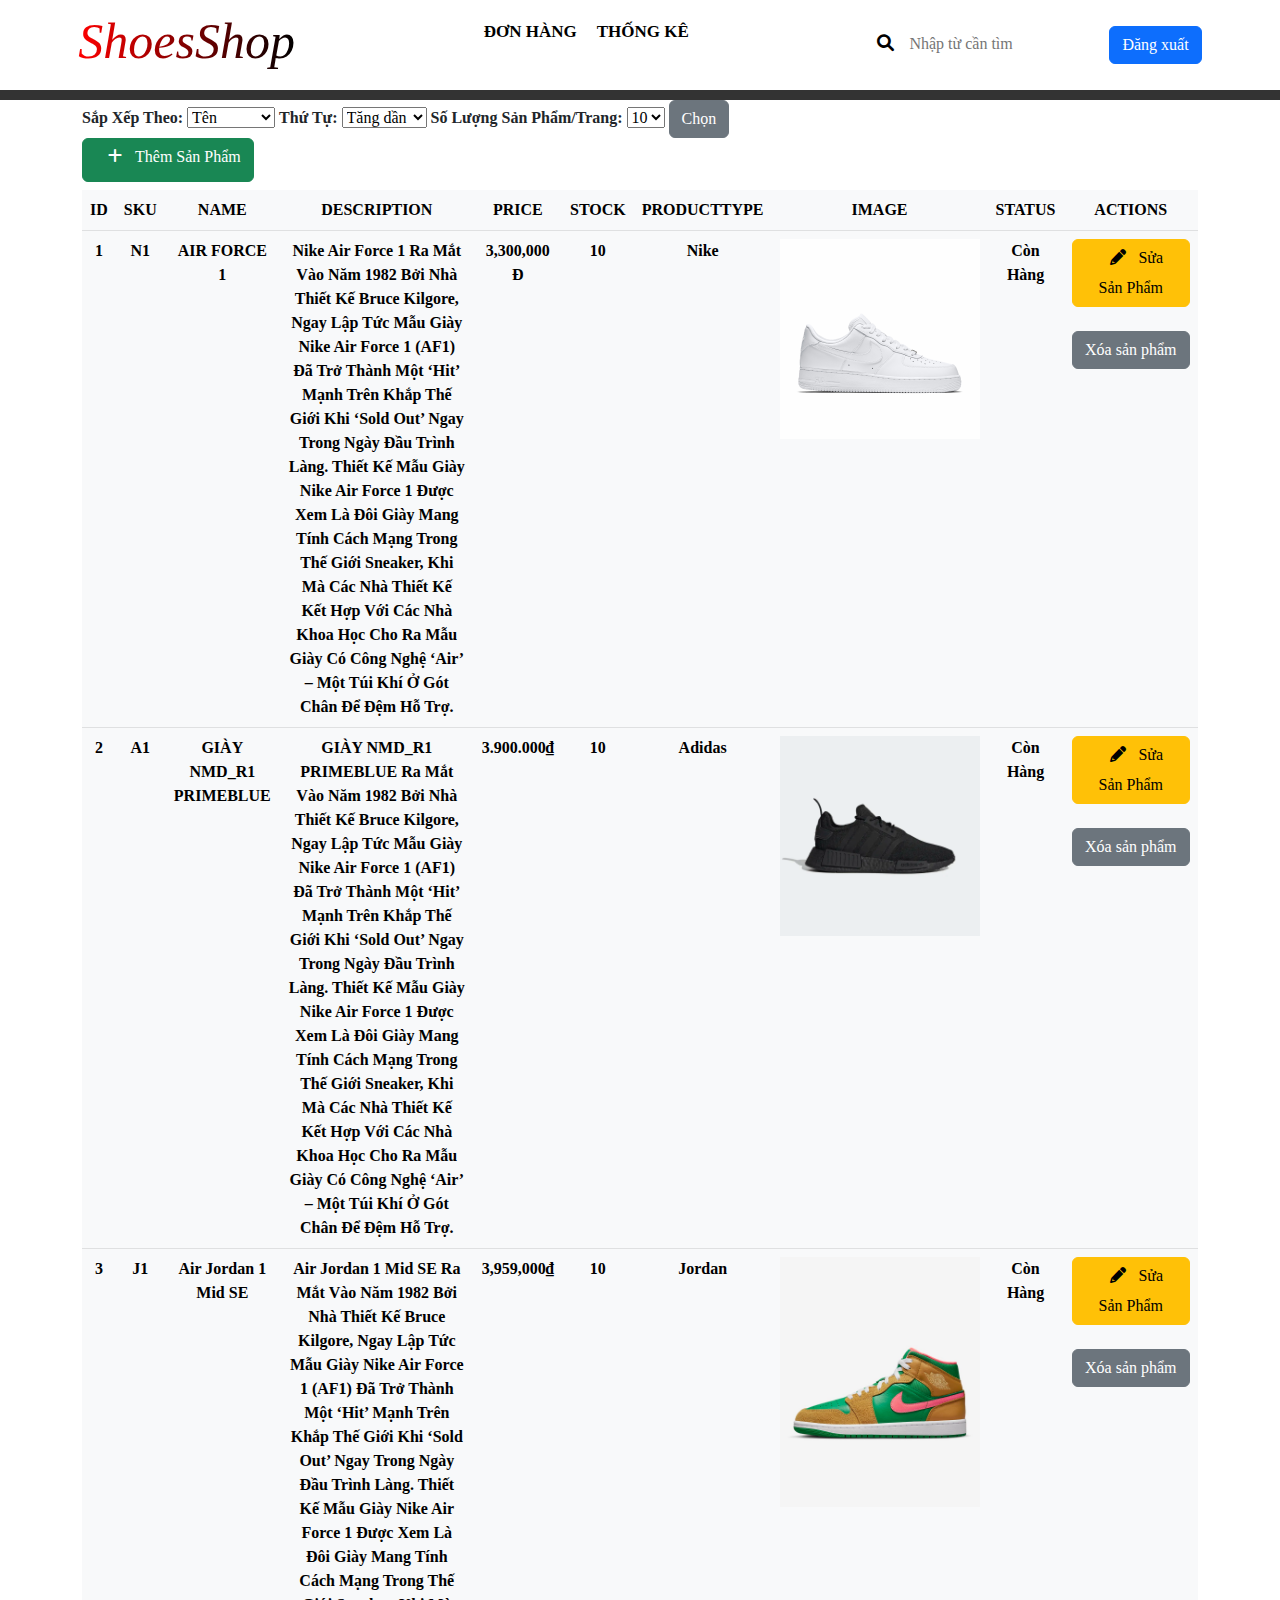
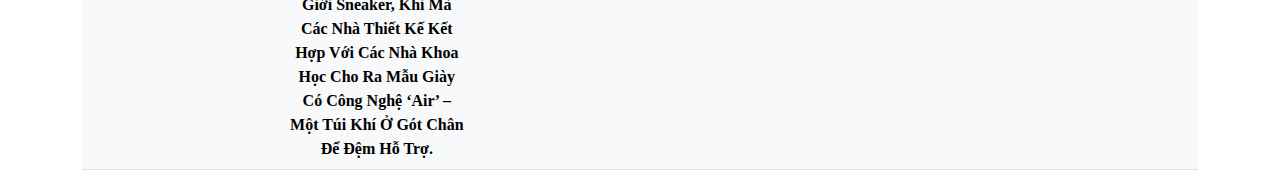
<file: productAdmin.html>
<!DOCTYPE html>
<html lang="en">

<head>
    <meta charset="UTF-8">
    <meta http-equiv="X-UA-Compatible" content="IE=edge">
    <meta name="viewport" content="width=device-width, initial-scale=1.0">
    <title>ShoesShop</title>
    <link rel="shortcut icon" href="img/uchiha-eye_icon.png " type="image/x-icon">
    <link rel="stylesheet" href="vendor/fontawesome/css/all.min.css">
    <link rel="stylesheet" href="vendor/bootstrap-5.3.0-alpha1-dist/css/bootstrap.min.css">
    <link rel="stylesheet" href="css/layout.css">
    <link rel="stylesheet" href="css/productAdmin.css">
    <link rel="stylesheet" href="css/responsive.css">
</head>

<body>
    <header>
        <div id="menu">
            <h1><a href="productAdmin.html">ShoesShop</a></h1>
            <ul>
                <li><a href="#">ĐƠN HÀNG</a></li>
                <li><a href="#">THỐNG KÊ</a></li>
            </ul>
            <div class="setting">
                <div class="input-search">
                    <a href="productType.html"><i class="fa fa-search"></i></a>
                    <input type="search" name="find" placeholder="Nhập từ cần tìm">
                </div>
                <a href="index.html"><button type="submit" class="btn btn-primary btn-block">Đăng xuất</button></a>
            </div>
        </div>
    </header>
    <main>
         
          <div class="container">
            <form id="sortingForm">
              <label for="sort">Sắp xếp theo:</label>
              <select id="sort" name="sort">
                  <option value="name">Tên</option>
                  <option value="price">Giá</option>
                  <option value="category">Loại</option>
                  <option value="status">Trạng thái</option>
              </select>
              
              <label for="order">Thứ tự:</label>
              <select id="order" name="order">
                  <option value="asc">Tăng dần</option>
                  <option value="desc">Giảm dần</option>
              </select>
              
              <label for="num">Số lượng sản phẩm/trang:</label>
              <select id="num" name="num">
                  <option value="10">10</option>
                  <option value="20">20</option>
                  <option value="30">30</option>
                  <option value="40">40</option>
                  <option value="50">50</option>
                  <option value="60">60</option>
              </select>
              
              <input type="submit" value="Chọn" class="btn btn-secondary">
          </form> 
            <a href="add.html" class="btn btn-success"><i class="fa fa-plus"
                aria-hidden="true"></i>Thêm sản phẩm</a>
            <div class="table-responsive text-center">
              <table class="table table-light table-light mt-2">
                <thead class="thead-dark">
                  <tr>
                    <th>ID</th>
                    <th>SKU</th>
                    <th>NAME</th>
                    <th>DESCRIPTION</th>
                    <th>PRICE</th>
                    <th>STOCK</th>
                    <th>PRODUCTTYPE</th>
                    <th>IMAGE</th>
                    <th>STATUS</th>
                    <th>ACTIONS</th>
                  </tr>
                </thead>
                <tbody>
                  <tr>
                    <td>1</td>
                    <td>N1</td>
                    <td>AIR FORCE 1</td>
                    <td>Nike Air Force 1 Ra mắt vào năm 1982 bởi nhà thiết kế Bruce Kilgore, ngay lập tức mẫu giày Nike Air Force 1 (AF1) đã trở thành một ‘hit’ mạnh trên khắp thế giới khi ‘sold out’ ngay trong ngày đầu trình làng.
                        Thiết kế mẫu giày Nike Air Force 1 được xem là đôi giày mang tính cách mạng trong thế giới sneaker, khi mà các nhà thiết kế kết hợp với các nhà khoa học cho ra mẫu giày có công nghệ ‘Air’ – một túi khí ở gót chân để đệm hỗ trợ.</td>
                    <td>3,300,000 đ</td>
                    <td>10</td>
                    <td>Nike</td>
                    <td><img src="img/nike/SNEAKER-315122-111-AIR-FORCE-1-07-NIKE-KINGSHOES.VN-TPHCM-TANBINH-17-logo-1551924204-.jpg" alt="image" width="200"></td>
                    <td>Còn hàng</td>
                    <td>
                      <a href="suasanpham.html?id=1" class="btn btn-warning"><i
                          class="fas fa-pencil-alt" aria-hidden="true"></i>Sửa sản phẩm</a>
                      <br><br>
                      <input type="submit" value="Xóa sản phẩm" class="btn btn-secondary">
                    </td>
                  </tr>
                  <tr>
                    <td>2</td>
                    <td>A1</td>
                    <td>GIÀY NMD_R1 PRIMEBLUE</td>
                    <td>GIÀY NMD_R1 PRIMEBLUE Ra mắt vào năm 1982 bởi nhà thiết kế Bruce Kilgore, ngay lập tức mẫu giày Nike Air Force 1 (AF1) đã trở thành một ‘hit’ mạnh trên khắp thế giới khi ‘sold out’ ngay trong ngày đầu trình làng.
                        Thiết kế mẫu giày Nike Air Force 1 được xem là đôi giày mang tính cách mạng trong thế giới sneaker, khi mà các nhà thiết kế kết hợp với các nhà khoa học cho ra mẫu giày có công nghệ ‘Air’ – một túi khí ở gót chân để đệm hỗ trợ.</td>
                    <td>3.900.000₫</td>
                    <td>10</td>
                    <td>Adidas</td>
                    <td><img src="img/adidas/62d96641e799450fbbdfad0800cb06ed_9366.webp" alt="image" width="200"></td>
                    <td>Còn hàng</td>
                    <td>
                        <a href="suasanpham.html?id=2" class="btn btn-warning"><i
                            class="fas fa-pencil-alt" aria-hidden="true"></i>Sửa sản phẩm</a>
                        <br><br>
                        <input type="submit" value="Xóa sản phẩm" class="btn btn-secondary">
                    </td>
                  </tr>
                  <tr>
                    <td>3</td>
                    <td>J1</td>
                    <td>Air Jordan 1 Mid SE</td>
                    <td>Air Jordan 1 Mid SE Ra mắt vào năm 1982 bởi nhà thiết kế Bruce Kilgore, ngay lập tức mẫu giày Nike Air Force 1 (AF1) đã trở thành một ‘hit’ mạnh trên khắp thế giới khi ‘sold out’ ngay trong ngày đầu trình làng.
                        Thiết kế mẫu giày Nike Air Force 1 được xem là đôi giày mang tính cách mạng trong thế giới sneaker, khi mà các nhà thiết kế kết hợp với các nhà khoa học cho ra mẫu giày có công nghệ ‘Air’ – một túi khí ở gót chân để đệm hỗ trợ.</td>
                    <td>3,959,000₫</td>
                    <td>10</td>
                    <td>Jordan</td>
                    <td><img src="img/jordan/air-jordan-1-mid-se-shoes-p48zQ5.jpg" alt="image" width="200"></td>
                    <td>Còn hàng</td>
                    <td>
                        <a href="suasanpham.html?id=3" class="btn btn-warning"><i
                            class="fas fa-pencil-alt" aria-hidden="true"></i>Sửa sản phẩm</a> 
                        <br><br>
                        <input type="submit" value="Xóa sản phẩm" class="btn btn-secondary"> 
                    </td>
                  </tr>
                </tbody>
              </table>
            </div>
          </div>
        
    </main>
    <script src="js/layout.js"></script>
    <script src="js/script.js"></script>
    <script src="js/sua.js"></script>
    
    <script src="https://code.jquery.com/jquery-3.5.1.slim.min.js"></script>
    <script src="https://cdn.jsdelivr.net/npm/@popperjs/core@2.5.3/dist/umd/popper.min.js"></script>
    <script src="https://maxcdn.bootstrapcdn.com/bootstrap/4.5.2/js/bootstrap.min.js"></script>
</body>

</html>
</file>
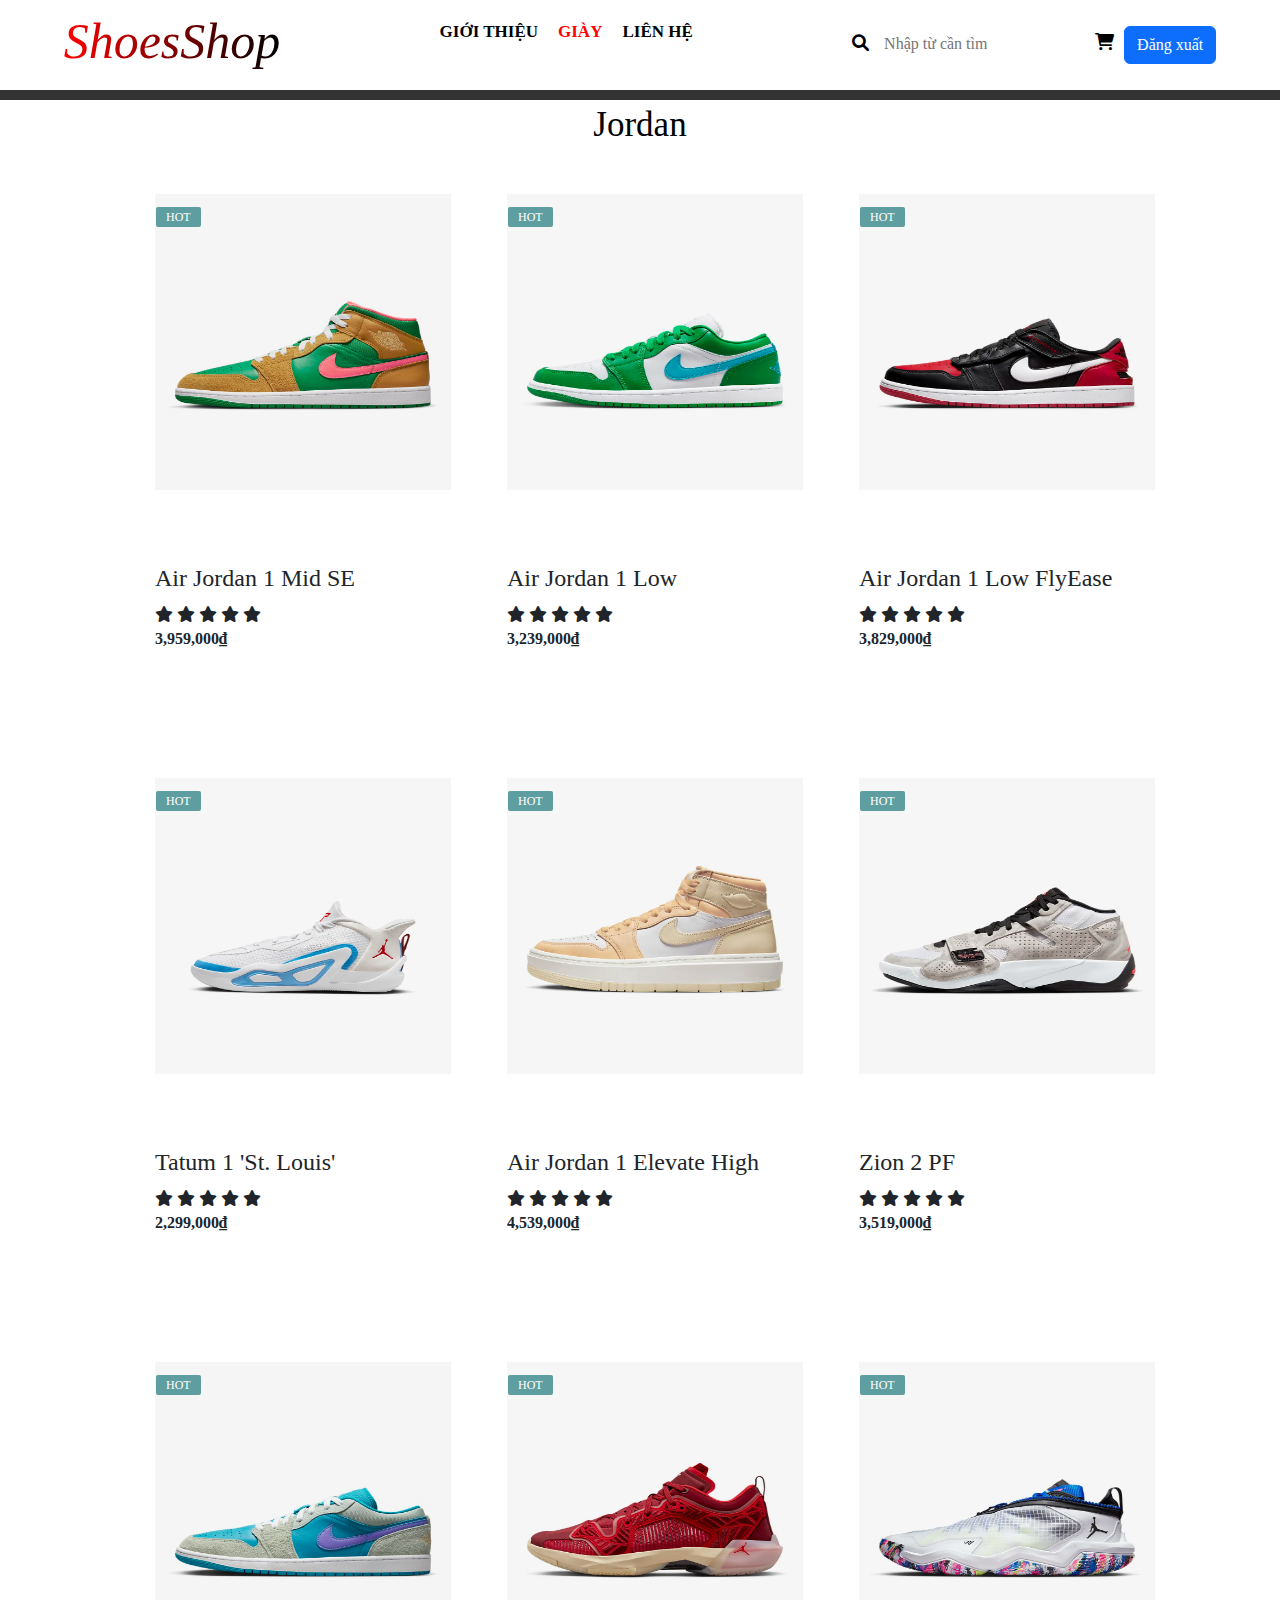
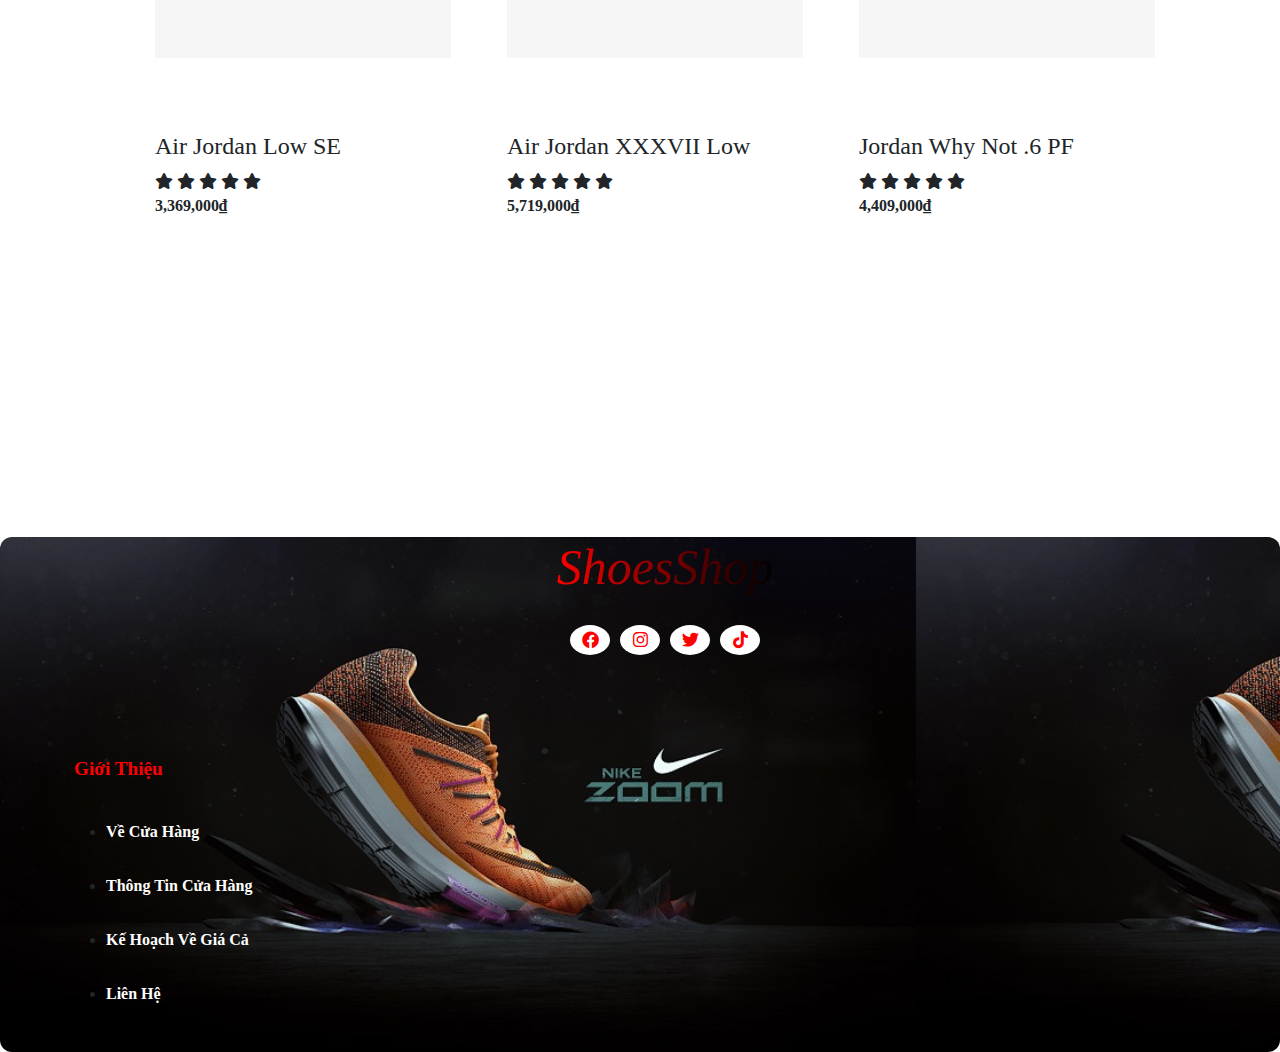
<file: productJordan.html>
<!DOCTYPE html>
<html lang="en">

<head>
    <meta charset="UTF-8">
    <meta http-equiv="X-UA-Compatible" content="IE=edge">
    <meta name="viewport" content="width=device-width, initial-scale=1.0">
    <title>Jordan</title>
    <link rel="shortcut icon" href="img/uchiha-eye_icon.png " type="image/x-icon">
    <link rel="stylesheet" href="vendor/fontawesome/css/all.min.css">
    <link rel="stylesheet" href="vendor/bootstrap-5.3.0-alpha1-dist/css/bootstrap.min.css">
    <link rel="stylesheet" href="css/layout.css">
    <link rel="stylesheet" href="css/style.css">
    <link rel="stylesheet" href="css/responsive.css">
</head>

<body>
    <header>
        <div id="menu">
            <h1><a href="index.html1">ShoesShop</a></h1>
            <ul>
                <li><a href="introduce.html">GIỚI THIỆU</a></li>
                <li>
                    <a href="#" class="dropdown-link active">GIÀY</a>
                    <div class="dropdown-menu">
                        <ul>
                            <li><a href="productNike.html">NIKE</a></li>
                            <li><a href="productAdidas.html">ADIDAS</a></li>
                            <li><a href="productJordan.html">JORDAN</a></li>
                        </ul>
                    </div>
                </li>
                <li><a href="contact.html">LIÊN HỆ</a></li>
            </ul>
            <div class="setting">
                <div class="input-search">
                    <a href="productType.html"><i class="fa fa-search"></i></a>
                    <input type="search" name="find" placeholder="Nhập từ cần tìm">
                </div>
                <a href="carts.html"><i class="fa fa-cart-shopping"></i></a>
                <a href="index.html"><button type="submit" class="btn btn-primary btn-block">Đăng xuất</button></a>
            </div>
        </div>
    </header>
    <main>
        <section class="trending-product" id="trending">
            
            <div class="center-text">
                <h2>Jordan</h2>
            </div>
            
            <div class="products">
                <div class="row">
                    <a href="productType.html?product=1234"><img src="img/jordan/air-jordan-1-mid-se-shoes-p48zQ5.jpg" alt=""></a>
                    <div class="product-text">
                        <h5>HOT</h5>
                    </div>
                    <div class="price">
                        <h4>Air Jordan 1 Mid SE</h4>
                        <span class="stars">
                            <i class="fa fa-solid fa-star"></i>
                            <i class="fa fa-solid fa-star"></i>
                            <i class="fa fa-solid fa-star"></i>
                            <i class="fa fa-solid fa-star"></i>
                            <i class="fa fa-solid fa-star"></i>
                        </span>
                        <p>3,959,000₫</p>
                        <a class="buy-btn" href="carts.html" class="btn">Mua ngay</a>
                        <a class="cart-btn" href="carts.html" class="btn">Thêm vào giỏ hàng</a>
                    </div>
                </div>
    
                <div class="row">
                    <a href="productType.html?product=1234"><img src="img/jordan/efa22a9e-4f74-43d9-abbb-e097534464ac.webp" alt=""></a>
                    <div class="product-text">
                        <h5>HOT</h5>
                    </div>
                    <div class="price">
                        <h4>Air Jordan 1 Low</h4>
                        <span class="stars">
                            <i class="fa fa-solid fa-star"></i>
                            <i class="fa fa-solid fa-star"></i>
                            <i class="fa fa-solid fa-star"></i>
                            <i class="fa fa-solid fa-star"></i>
                            <i class="fa fa-solid fa-star"></i>
                        </span>
                        <p>3,239,000₫</p>
                        <a class="buy-btn" href="carts.html" class="btn">Mua ngay</a>
                        <a class="cart-btn" href="carts.html" class="btn">Thêm vào giỏ hàng</a>
                    </div>
                </div>
    
                <div class="row">
                    <a href="productType.html?product=1234"><img src="img/jordan/9259e44d-8e6a-4253-aefa-7db9720ea2b4.webp" alt=""></a>
                    <div class="product-text">
                        <h5>HOT</h5>
                    </div>
                    <div class="price">
                        <h4>Air Jordan 1 Low FlyEase</h4>
                        <span class="stars">
                            <i class="fa fa-solid fa-star"></i>
                            <i class="fa fa-solid fa-star"></i>
                            <i class="fa fa-solid fa-star"></i>
                            <i class="fa fa-solid fa-star"></i>
                            <i class="fa fa-solid fa-star"></i>
                        </span>
                        <p>3,829,000₫</p>
                        <a class="buy-btn" href="carts.html" class="btn">Mua ngay</a>
                        <a class="cart-btn" href="carts.html" class="btn">Thêm vào giỏ hàng</a>
                    </div>
                </div>
    
                <div class="row">
                    <a href="productType.html?product=1234"><img src="img/jordan/6472ec8b-71bd-49d5-ba2a-0e34360b98c6.webp" alt=""></a>
                    <div class="product-text">
                        <h5>HOT</h5>
                    </div>
                    <div class="price">
                        <h4>Tatum 1 'St. Louis'</h4>
                        <span class="stars">
                            <i class="fa fa-solid fa-star"></i>
                            <i class="fa fa-solid fa-star"></i>
                            <i class="fa fa-solid fa-star"></i>
                            <i class="fa fa-solid fa-star"></i>
                            <i class="fa fa-solid fa-star"></i>
                        </span>
                        <p>2,299,000₫</p>
                        <a class="buy-btn" href="carts.html" class="btn">Mua ngay</a>
                        <a class="cart-btn" href="carts.html" class="btn">Thêm vào giỏ hàng</a>
                    </div>
                </div>
    
                <div class="row">
                    <a href="productType.html?product=1234"><img src="img/jordan/e1a7d034-9475-49e5-8695-e237dce643eb.webp" alt=""></a>
                    <div class="product-text">
                        <h5>HOT</h5>
                    </div>
                    <div class="price">
                        <h4>Air Jordan 1 Elevate High</h4>
                        <span class="stars">
                            <i class="fa fa-solid fa-star"></i>
                            <i class="fa fa-solid fa-star"></i>
                            <i class="fa fa-solid fa-star"></i>
                            <i class="fa fa-solid fa-star"></i>
                            <i class="fa fa-solid fa-star"></i>
                        </span>
                        <p>4,539,000₫</p>
                        <a class="buy-btn" href="carts.html" class="btn">Mua ngay</a>
                        <a class="cart-btn" href="carts.html" class="btn">Thêm vào giỏ hàng</a>
                    </div>
                </div>
    
                <div class="row">
                    <a href="productType.html?product=1234"><img src="img/jordan/e5feafbc-8beb-4b91-9ffd-ed14a62e1a67.webp" alt=""></a>
                    <div class="product-text">
                        <h5>HOT</h5>
                    </div>
                    <div class="price">
                        <h4>Zion 2 PF</h4>
                        <span class="stars">
                            <i class="fa fa-solid fa-star"></i>
                            <i class="fa fa-solid fa-star"></i>
                            <i class="fa fa-solid fa-star"></i>
                            <i class="fa fa-solid fa-star"></i>
                            <i class="fa fa-solid fa-star"></i>
                        </span>
                        <p>3,519,000₫</p>
                        <a class="buy-btn" href="carts.html" class="btn">Mua ngay</a>
                        <a class="cart-btn" href="carts.html" class="btn">Thêm vào giỏ hàng</a>
                    </div>
                </div>
    
                <div class="row">
                    <a href="productType.html?product=1234"><img src="img/jordan/air-jordan-low-se-shoes-KKFsH5.jpg" alt=""></a>
                    <div class="product-text">
                        <h5>HOT</h5>
                    </div>
                    <div class="price">
                        <h4>Air Jordan Low SE</h4>
                        <span class="stars">
                            <i class="fa fa-solid fa-star"></i>
                            <i class="fa fa-solid fa-star"></i>
                            <i class="fa fa-solid fa-star"></i>
                            <i class="fa fa-solid fa-star"></i>
                            <i class="fa fa-solid fa-star"></i>
                        </span>
                        <p>3,369,000₫</p>
                        <a class="buy-btn" href="carts.html" class="btn">Mua ngay</a>
                        <a class="cart-btn" href="carts.html" class="btn">Thêm vào giỏ hàng</a>
                    </div>
                </div>
    
                <div class="row">
                    <a href="productType.html?product=1234"><img src="img/jordan/aade3221-a084-4fcb-ba51-3ac46dfe2069.webp" alt=""></a>
                    <div class="product-text">
                        <h5>HOT</h5>
                    </div>
                    <div class="price">
                        <h4>Air Jordan XXXVII Low</h4>
                        <span class="stars">
                            <i class="fa fa-solid fa-star"></i>
                            <i class="fa fa-solid fa-star"></i>
                            <i class="fa fa-solid fa-star"></i>
                            <i class="fa fa-solid fa-star"></i>
                            <i class="fa fa-solid fa-star"></i>
                        </span>
                        <p>5,719,000₫</p>
                        <a class="buy-btn" href="carts.html" class="btn">Mua ngay</a>
                        <a class="cart-btn" href="carts.html" class="btn">Thêm vào giỏ hàng</a>
                    </div>
                </div>
    
                <div class="row">
                    <a href="productType.html?product=1234"><img src="img/jordan/8bd0693c-86a1-47ee-bcf6-99b3caeccef7.webp" alt=""></a>
                    <div class="product-text">
                        <h5>HOT</h5>
                    </div>
                    <div class="price">
                        <h4>Jordan Why Not .6 PF</h4>
                        <span class="stars">
                            <i class="fa fa-solid fa-star"></i>
                            <i class="fa fa-solid fa-star"></i>
                            <i class="fa fa-solid fa-star"></i>
                            <i class="fa fa-solid fa-star"></i>
                            <i class="fa fa-solid fa-star"></i>
                        </span>
                        <p>4,409,000₫</p>
                        <a class="buy-btn" href="carts.html" class="btn">Mua ngay</a>
                        <a class="cart-btn" href="carts.html" class="btn">Thêm vào giỏ hàng</a>
                    </div>
                </div>
            </div>
        </section>
    </main>
    <footer class="footer">
        <div class="section-wrapper">
            <div class="row ">
                <div class="col-6 footer-header">
                    <h1><a href="index.html">ShoesShop</a></h1>
                    <div class="social-list">
                        <a href="#" class="social-item">
                            <i class="fab fa-facebook"></i>
                        </a>
                        <a href="#" class="social-item">
                            <i class="fab fa-instagram"></i>
                        </a>
                        <a href="#" class="social-item">
                            <i class="fab fa-twitter"></i>
                        </a>
                        <a href="#" class="social-item">
                            <i class="fab fa-tiktok"></i>
                        </a>
                    </div>
                </div>
                <div class="col-12 footer-item">
                    <div class="row">
                        <div class="col-4 align-items-center">
                            <div class="content">
                                <p><b>Giới thiệu</b></p>
                                <ul class="footer-menu">
                                    <li><a href="#"> Về cửa hàng</a></li>
                                    <li><a href="#"> Thông tin cửa hàng</a></li>
                                    <li><a href="#"> Kế hoạch về giá cả</a></li>
                                    <li><a href="contact.html"> Liên hệ</a></li>
                                </ul>
                            </div>
                        </div>
                    </div>
                </div>
            </div>
        </div>
    </footer>
    <script src="js/layout.js"></script>
    <script src="js/script.js"></script>
    <script src="https://code.jquery.com/jquery-3.5.1.slim.min.js"></script>
    <script src="https://cdn.jsdelivr.net/npm/@popperjs/core@2.5.3/dist/umd/popper.min.js"></script>
    <script src="https://maxcdn.bootstrapcdn.com/bootstrap/4.5.2/js/bootstrap.min.js"></script>
</body>

</html>
</file>
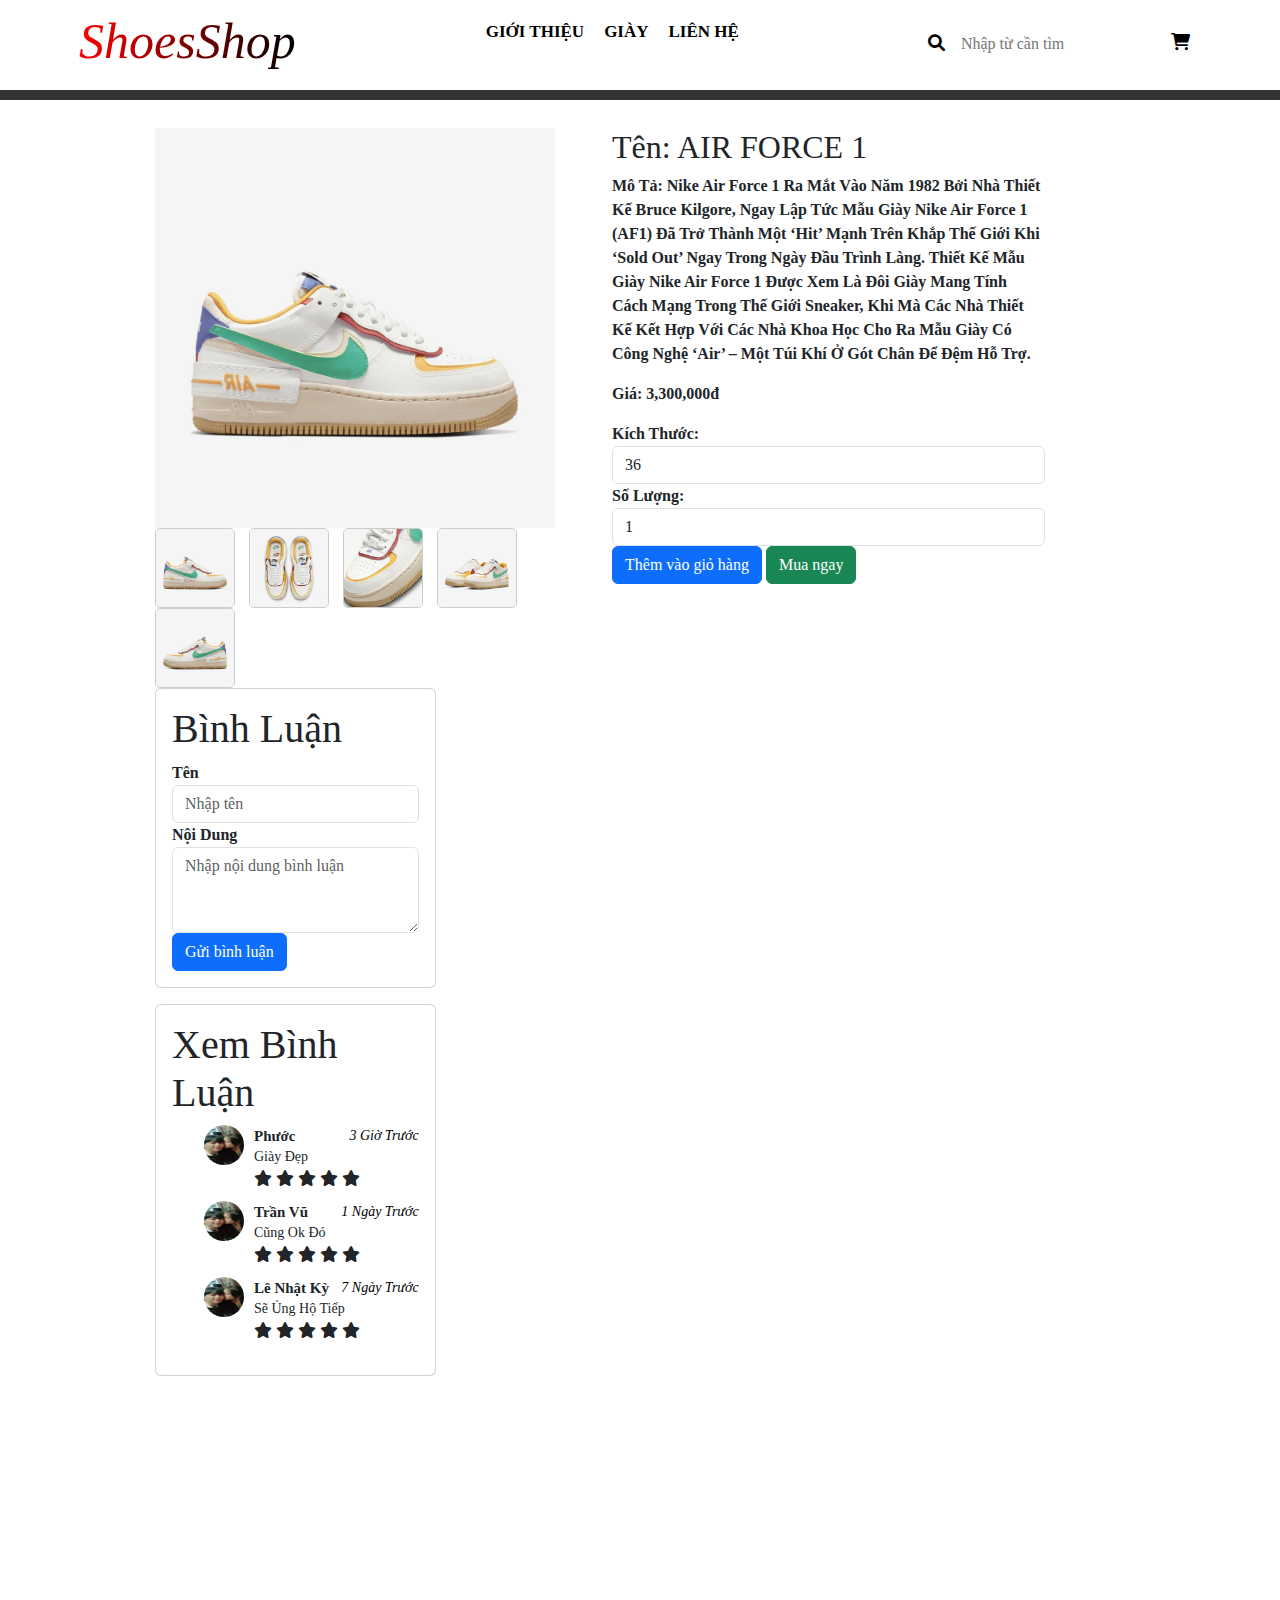
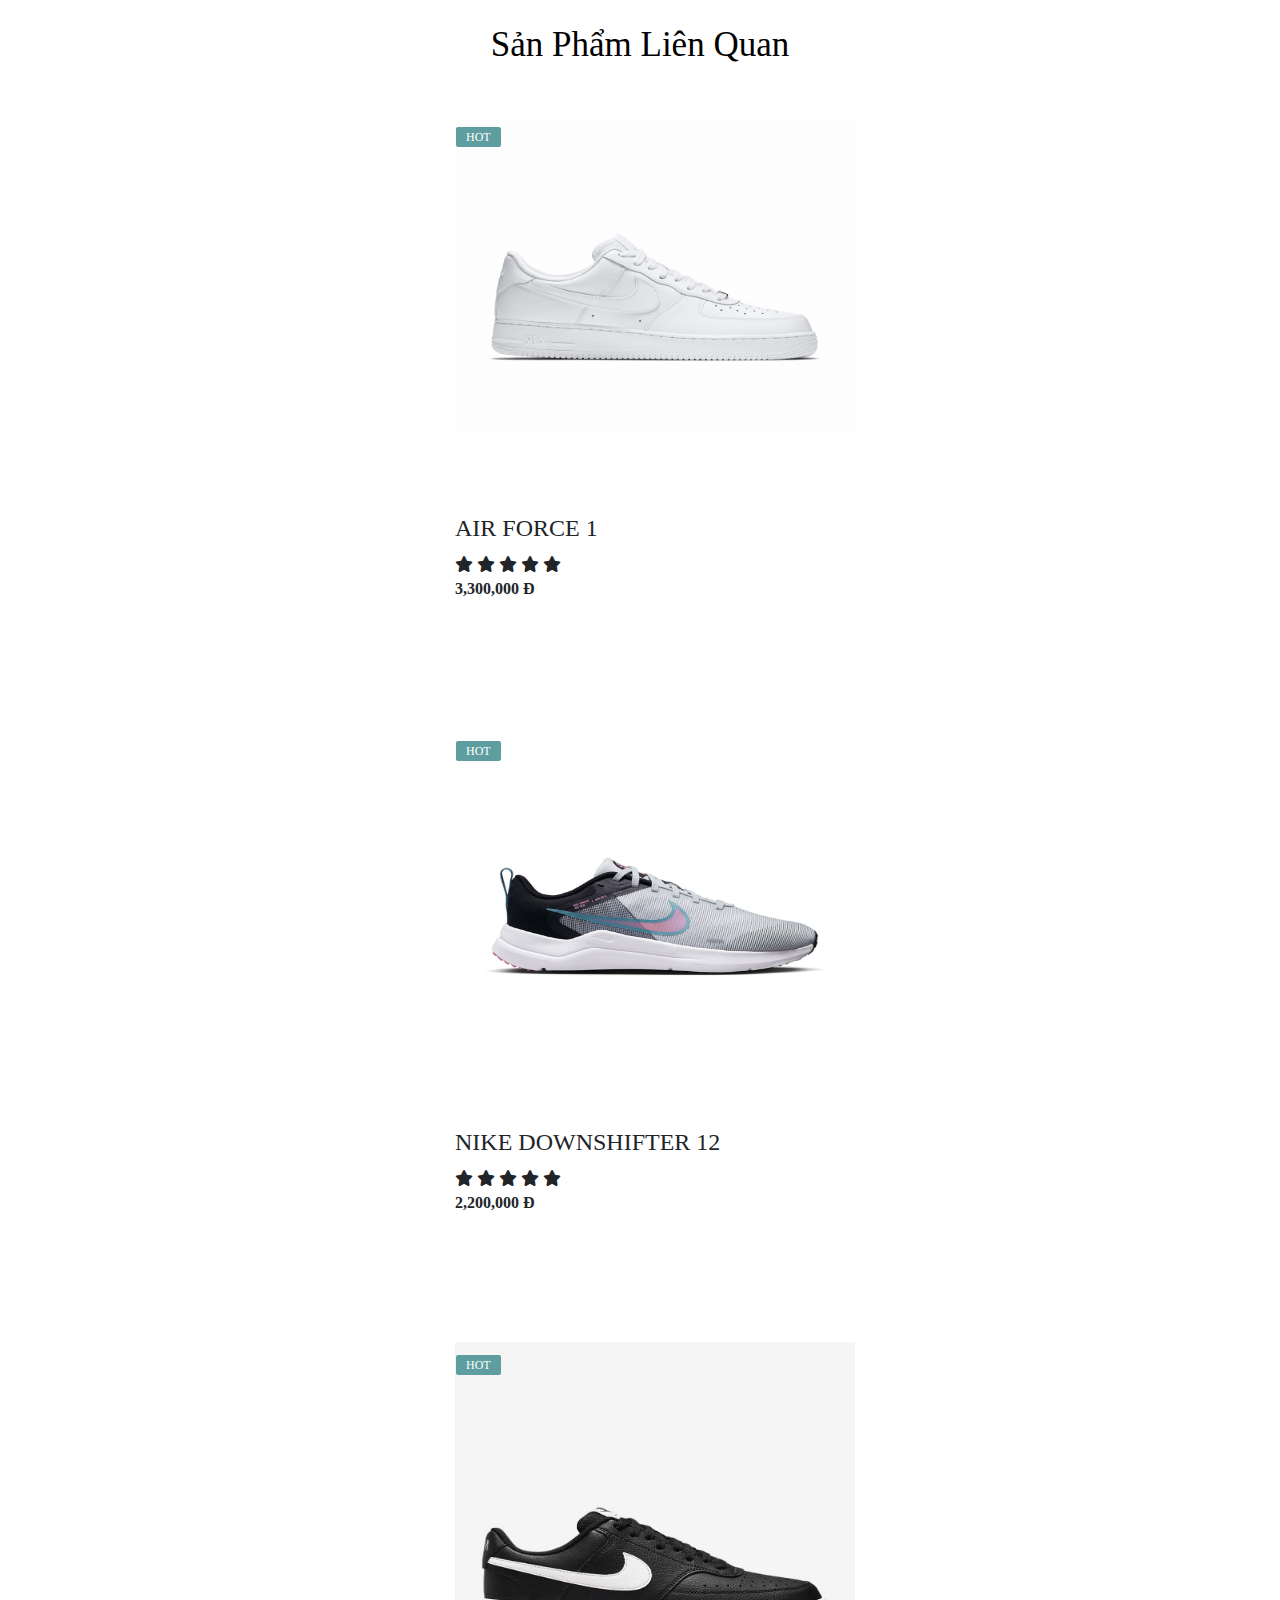
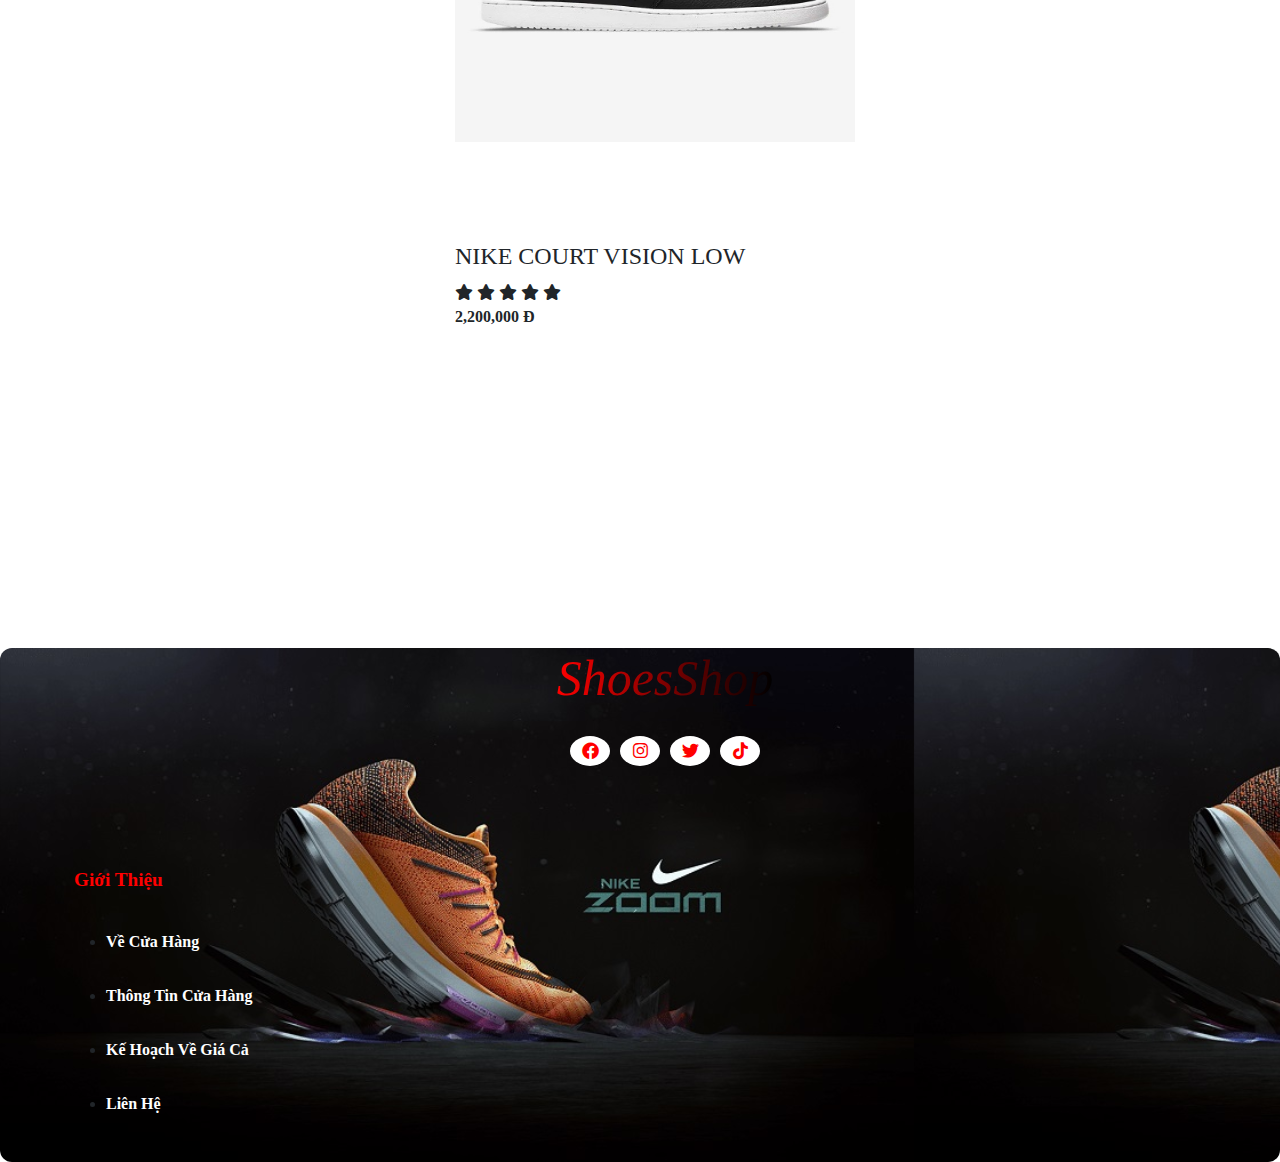
<file: productType.html>
<!DOCTYPE html>
<html lang="en">

<head>
    <meta charset="UTF-8">
    <meta http-equiv="X-UA-Compatible" content="IE=edge">
    <meta name="viewport" content="width=device-width, initial-scale=1.0">
    <title>Chi tiết</title>
    <link rel="shortcut icon" href="img/uchiha-eye_icon.png " type="image/x-icon">
    <link rel="stylesheet" href="vendor/fontawesome/css/all.min.css">
    <link rel="stylesheet" href="vendor/bootstrap-5.3.0-alpha1-dist/css/bootstrap.min.css">
    <link rel="stylesheet" href="css/layout.css">
    <link rel="stylesheet" href="css/style.css">
    <link rel="stylesheet" href="css/productType.css">
    <link rel="stylesheet" href="css/responsive.css">
</head>

<body>
    <header>
        <div id="menu">
            <h1><a href="index.html">ShoesShop</a></h1>
            <ul>
                <li><a href="introduce.html">GIỚI THIỆU</a></li>
                <li>
                    <a href="#" class="dropdown-link">GIÀY</a>
                    <div class="dropdown-menu">
                        <ul>
                            <li><a href="productNike.html">NIKE</a></li>
                            <li><a href="productAdidas.html">ADIDAS</a></li>
                            <li><a href="productJordan.html">JORDAN</a></li>
                        </ul>
                    </div>
                </li>
                <li><a href="contact.html">LIÊN HỆ</a></li>
            </ul>
            <div class="setting">
                <div class="input-search">
                    <a href="productType.html"><i class="fa fa-search"></i></a>
                    <input type="search" name="find" placeholder="Nhập từ cần tìm">
                </div>
                <a href="carts.html"><i class="fa fa-cart-shopping"></i></a>
            </div>
        </div>
    </header>
    <main>
        <div class="container">
            <div class="row">
                <div class="col-lg-6">
                    <div class="large-image">
                        <img src="img/nike/ci0919-118-giày-nike-air-force-1-shadow-multicolor-chính-hãng-dến-king-shoes-15.jpeg"
                            alt="Product Image" class="img-fluid" id="largeImage">
                    </div>
                    <div class="product-img">
                        <img src="img/nike/ci0919-118-giày-nike-air-force-1-shadow-multicolor-chính-hãng-dến-king-shoes-15.jpeg" alt="product" onclick="showLargeImage(this)">
                        <img src="img/nike/ci0919-118-giày-nike-air-force-1-shadow-multicolor-chính-hãng-dến-king-shoes-1.png" alt="product" onclick="showLargeImage(this)">
                        <img src="img/nike/ci0919-118-giày-nike-air-force-1-shadow-multicolor-chính-hãng-dến-king-shoes-2.png" alt="product" onclick="showLargeImage(this)">
                        <img src="img/nike/ci0919-118-giày-nike-air-force-1-shadow-multicolor-chính-hãng-dến-king-shoes-3.png" alt="product" onclick="showLargeImage(this)">
                        <img src="img/nike/ci0919-118-giày-nike-air-force-1-shadow-multicolor-chính-hãng-dến-king-shoes-4.png" alt="product" onclick="showLargeImage(this)">
                    </div>
                </div>
                <div class="col-lg-6">
                    <h2 class="product-title">Tên: AIR FORCE 1</h2>
                    <p class="product-description">Mô tả: Nike Air Force 1 Ra mắt vào năm 1982 bởi nhà thiết kế Bruce Kilgore,
                        ngay lập tức mẫu giày Nike Air Force 1 (AF1) đã trở thành một ‘hit’ mạnh trên khắp thế giới khi
                        ‘sold out’ ngay trong ngày đầu trình làng.
                        Thiết kế mẫu giày Nike Air Force 1 được xem là đôi giày mang tính cách mạng trong thế giới
                        sneaker, khi mà các nhà thiết kế kết hợp với các nhà khoa học cho ra mẫu giày có công nghệ ‘Air’
                        – một túi khí ở gót chân để đệm hỗ trợ.</p>
                    <p class="product-price">Giá: 3,300,000đ</p>
                    <form action="carts.html" method="get">
                        <div class="form-group">
                            <label for="selectSize">Kích thước:</label>
                            <select class="form-control" id="selectSize" name="selectSize">
                                <option value="36">36</option>
                                <option value="37">37</option>
                                <option value="38">38</option>
                                <option value="39">39</option>
                                <option value="40">40</option>
                            </select>
                        </div>
                        <div class="form-group">
                            <label for="inputQuantity">Số lượng:</label>
                            <input type="number" class="form-control" name="txtSoLuong" id="inputQuantity" min="1" value="1" required pattern="[1-9][0-9]*">
                            <div class="invalid-feedback">
                                Số lượng không hợp lệ.
                            </div>
                        </div>
                        <button type="submit" class="btn btn-primary">Thêm vào giỏ hàng</button>
                        <button type="submit" class="btn btn-success">Mua ngay</button>
                    </form>
                </div>
            </div>
            <div class="row">
                <div class="col-lg-4 col-md-6 col-sm-12">
                    <div class="card mb-3">
                        <div class="card-body">
                            <h5 class="card-title">Bình luận</h5>
                            <form>
                                <div class="form-group">
                                    <label for="commentName">Tên</label>
                                    <input type="text" name="txtName" class="form-control" id="commentName" placeholder="Nhập tên">
                                </div>
                                <div class="form-group">
                                    <label for="commentContent">Nội dung</label>
                                    <textarea class="form-control" name="txtAddress" id="commentContent" rows="3"
                                        placeholder="Nhập nội dung bình luận"></textarea>
                                </div>
                                <button type="submit" class="btn btn-primary">Gửi bình luận</button>
                            </form>
                        </div>
                    </div>
                    <div class="card mb-3 item">
                        <div class="card-body">
                            <h5 class="card-title">Xem bình luận</h5>
                            <ul class="comment-list">
                                <li class="media">
                                    <img src="img/phuoc.jpg" alt="Avatar" class="mr-3 comment-avatar">
                                    <div class="media-body comment-content">
                                        <div class="cmt">
                                            <h6 class="comment-user">Phước</h6>
                                            <em>3 giờ trước</em>
                                        </div>
                                        <p class="comment-text">giày đẹp</p>
                                        <span class="stars">
                                            <i class="fa fa-solid fa-star"></i>
                                            <i class="fa fa-solid fa-star"></i>
                                            <i class="fa fa-solid fa-star"></i>
                                            <i class="fa fa-solid fa-star"></i>
                                            <i class="fa fa-solid fa-star"></i>
                                        </span>
                                    </div>
                                </li>
                                <li class="media">
                                    <img src="img/phuoc.jpg" alt="Avatar" class="mr-3 comment-avatar">
                                    <div class="media-body comment-content">
                                        <div class="cmt">
                                            <h6 class="comment-user">Trần Vũ</h6>
                                            <em>1 ngày trước</em>
                                        </div>
                                        <p class="comment-text">cũng ok đó</p>
                                        <span class="stars">
                                            <i class="fa fa-solid fa-star"></i>
                                            <i class="fa fa-solid fa-star"></i>
                                            <i class="fa fa-solid fa-star"></i>
                                            <i class="fa fa-solid fa-star"></i>
                                            <i class="fa fa-solid fa-star"></i>
                                        </span>
                                    </div>
                                </li>
                                <li class="media">
                                    <img src="img/phuoc.jpg" alt="Avatar" class="mr-3 comment-avatar">
                                    <div class="media-body comment-content">
                                        <div class="cmt">
                                            <h6 class="comment-user">Lê Nhật Kỳ</h6>
                                            <em>7 ngày trước</em>
                                        </div>
                                        <p class="comment-text">sẽ ủng hộ tiếp</p>
                                        <span class="stars">
                                            <i class="fa fa-solid fa-star"></i>
                                            <i class="fa fa-solid fa-star"></i>
                                            <i class="fa fa-solid fa-star"></i>
                                            <i class="fa fa-solid fa-star"></i>
                                            <i class="fa fa-solid fa-star"></i>
                                        </span>
                                    </div>
                                </li>
                            </ul>
                        </div>
                    </div>
                </div>
            </div>
        </div>
        <section class="trending-product" id="trending">
            <div class="center-text">
                <h2>Sản phẩm liên quan</h2>
            </div>
            <div class="products">
                <div class="row">
                    <a href="productType.html?product=1234"><img src="img/nike/SNEAKER-315122-111-AIR-FORCE-1-07-NIKE-KINGSHOES.VN-TPHCM-TANBINH-17-logo-1551924204-.jpg" alt=""></a>
                    <div class="product-text">
                        <h5>HOT</h5>
                    </div>
                    <div class="price">
                        <h4>AIR FORCE 1</h4>
                        <span class="stars">
                            <i class="fa fa-solid fa-star"></i>
                            <i class="fa fa-solid fa-star"></i>
                            <i class="fa fa-solid fa-star"></i>
                            <i class="fa fa-solid fa-star"></i>
                            <i class="fa fa-solid fa-star"></i>
                        </span>
                        <p>3,300,000 đ</p>
                        <a class="buy-btn" href="carts.html" class="btn">Mua ngay</a>
                        <a class="cart-btn" href="carts.html" class="btn">Thêm vào giỏ hàng</a>
                    </div>
                </div>
    
                <div class="row">
                    <a href="productType.html?product=1234"><img src="img/nike/dd9294-006-giay-the-thao-chay-bo-nike-downshifter-12-chinh-hang-gia-tot-den-king-shoes-2.jpg" alt=""></a>
                    <div class="product-text">
                        <h5>HOT</h5>
                    </div>
                    <div class="price">
                        <h4>NIKE DOWNSHIFTER 12</h4>
                        <span class="stars">
                            <i class="fa fa-solid fa-star"></i>
                            <i class="fa fa-solid fa-star"></i>
                            <i class="fa fa-solid fa-star"></i>
                            <i class="fa fa-solid fa-star"></i>
                            <i class="fa fa-solid fa-star"></i>
                        </span>
                        <p>2,200,000 đ</p>
                        <a class="buy-btn" href="carts.html" class="btn">Mua ngay</a>
                        <a class="cart-btn" href="carts.html" class="btn">Thêm vào giỏ hàng</a>
                    </div>
                </div>
    
                <div class="row">
                    <a href="productType.html?product=1234"><img src="img/nike/dh2987-001-giay-nike-court-vision-low-chinh-hang-gia-tot-den-king-shoes-12.jpeg" alt=""></a>
                    <div class="product-text">
                        <h5>HOT</h5>
                    </div>
                    <div class="price">
                        <h4>NIKE COURT VISION LOW</h4>
                        <span class="stars">
                            <i class="fa fa-solid fa-star"></i>
                            <i class="fa fa-solid fa-star"></i>
                            <i class="fa fa-solid fa-star"></i>
                            <i class="fa fa-solid fa-star"></i>
                            <i class="fa fa-solid fa-star"></i>
                        </span>
                        <p>2,200,000 đ</p>
                        <a class="buy-btn" href="carts.html" class="btn">Mua ngay</a>
                        <a class="cart-btn" href="carts.html" class="btn">Thêm vào giỏ hàng</a>
                    </div>
                </div>
            </div>
        </section>

    </main>
    <footer class="footer">
        <div class="section-wrapper">
            <div class="row ">
                <div class="col-6 footer-header">
                    <h1><a href="index.html">ShoesShop</a></h1>
                    <div class="social-list">
                        <a href="#" class="social-item">
                            <i class="fab fa-facebook"></i>
                        </a>
                        <a href="#" class="social-item">
                            <i class="fab fa-instagram"></i>
                        </a>
                        <a href="#" class="social-item">
                            <i class="fab fa-twitter"></i>
                        </a>
                        <a href="#" class="social-item">
                            <i class="fab fa-tiktok"></i>
                        </a>
                    </div>
                </div>
                <div class="col-12 footer-item">
                    <div class="row">
                        <div class="col-4 align-items-center">
                            <div class="content">
                                <p><b>Giới thiệu</b></p>
                                <ul class="footer-menu">
                                    <li><a href="#"> Về cửa hàng</a></li>
                                    <li><a href="#"> Thông tin cửa hàng</a></li>
                                    <li><a href="#"> Kế hoạch về giá cả</a></li>
                                    <li><a href="contact.html"> Liên hệ</a></li>
                                </ul>
                            </div>
                        </div>
                    </div>
                </div>
            </div>
        </div>
    </footer>
    <script src="js/layout.js"></script>
    <script src="js/script.js"></script>
    <script src="https://code.jquery.com/jquery-3.5.1.slim.min.js"></script>
    <script src="https://cdn.jsdelivr.net/npm/@popperjs/core@2.5.3/dist/umd/popper.min.js"></script>
    <script src="https://maxcdn.bootstrapcdn.com/bootstrap/4.5.2/js/bootstrap.min.js"></script>
</body>

</html>
</file>
<file: css/layout.css>
*{
    margin: 0;
    padding: 0;
    box-sizing: border-box;
}
body{
    font-family: Cambria, Cochin, Georgia, Times, 'Times New Roman', serif;
    font-weight: bold;
    text-transform: capitalize;
}
h1 {
    background: linear-gradient(to right, #ff0000, #000000);
    -webkit-background-clip: text;
    -webkit-text-fill-color: transparent;
    font-style: italic;
}  
h1 a{
    font-size: 50px;
}

/* HEADER */

#menu{
    position: fixed;
    width: 100%;
    z-index: 1000;
    display: flex;
    color: #000000;
    text-align: center;
    justify-content: space-around;
    height: 100px;
    align-items: center;
    border-bottom: 10px solid #333;
    background-color: #fff;
}
#menu>ul{
    display: flex;
    list-style-type: none;
}
#menu>ul li{
    margin: 10px 20px 0 0;
    padding-bottom: 20px;
}
#menu>ul li>a:hover{
    background-color: #333;
    color: #fff;
}
a{
    text-decoration: none !important;
    color: #000000;
    font-size: 17px;
    transition: all 0.5s;
}
a i{
    width: 40px;
    height: 30px;
    padding-top: 3px;
    border-radius: 3px;
    transition: .5s;
} 
button{
    border-radius: 50%;
    cursor: pointer;
    color: #000000;
    padding-top: 9px;
}
button:hover{
    background: rgb(58, 49, 49);
    transition: .5s;
    color: #fff;
    font-weight: bold;
}
.active{
    color: red;
    text-decoration: underline;
}
li:hover{
    transform: translateY(0);
}
.setting{
    display: flex;
    background: #fff;
    align-items: center;
    border-radius: 7px;
}
input[type="search"]{
    width: 200px;
    height: 30px;
    border-radius: 5px;
    background: #fff;
    border: none;
}
input[type="search"]:focus {
    outline: none;
    border: none;
}
input[type="search"]:focus::placeholder {
    color:#fff;
    font-style: italic;
}
.dropdown-menu {
    position: absolute;
    top: 35px;
    left: 0;
    display: none;
    z-index: 1;
}
.dropdown-menu ul {
    list-style: none;
    margin: 0;
    padding: 0;
    background-color: #fff;
    border-top: 3px solid #333;
    display: flex;
}
.dropdown-menu a {
    display: block;
    padding: 10px;
    text-decoration: none;
    color: #333;
    transition: all 0.5s;
}
.dropdown-menu a:hover{
    transform: scale(0.9);
    background-color: #333;
    color: #fff;
}
li:hover .dropdown-menu {
    display: block;
}

/*FOOTER*/

.footer {
    padding-top: 10rem;
}

.footer .section-wrapper {
    background-color: #000000;
    border-radius: 12px;
    padding-left: 20px; 
    background-image: url(../img/nike/poster-giay-den.jpg);
    background-size: contain;
}

.footer-header {
    display: flex;
    margin: auto;
    flex-direction: column;
    align-items: center;
    justify-content: center;
}

.footer-item {
    margin: 0px 0 20px;
    display: block;
    flex-direction: column;
    justify-content: space-around;
    align-items: center;
    margin-top: 80px;
}

.footer-header .logo {
   margin: 30px 50px 20px 0;
}    

.footer-header .description {
    text-align: center;
    font-size: 1.1rem;
    color: #fff;
}

.row {
    display: flex;
    flex-wrap: wrap;
    margin: 0 15px;
}

.social-list {
    display: flex;
     margin: 20px 0;
     text-align: center;
     justify-content: center;
}

.social-list a ~ a {
     margin-left: 10px;
}

.social-list a i {
     padding: 6px 10px;
     background-color: #fff;
     color: #ff0000;
     border-radius: 50%;
}
.social-list a i:hover {
    background-color: #ff0000;
    color: #fff;
}

.footer-menu a{
    font-size: 1rem;
    font-weight: 600;
    color:#fff;
    padding-top: 10px;
    display: inline-block;
    margin: 10px 0;
    transition: transform 0.2s ease-in-out;
}


.footer-menu a:hover  {
    color: #ff0000;
    transform: translateY(-5px);
    transition: .2s ease-in-out;
}
.content{   
    margin-right: 30px;
}
.content>p{
    font-size: 1.2rem;
    color:#ff0000;
}
</file>
<file: css/style.css>
.main{
    display: flex;
    align-items: center;
}
.main a{
    margin-right: 25px;
    margin-left: 10px;
    color: #fff;
    font-size: 1.1rem;
    font-weight: 500;
    transition: all .50s ease;
}
.main a:hover{
    color: var(--main-color);
}
#menu-icon{
    font-size: 35px;
    color: var(--text-color);
    cursor: pointer;
    z-index: 10001;
    display: none;
}
section{
    padding: 5% 10%;
}
.main-btn{
    display: inline-block;
    color: white;
    font-size: 16px;
    font-weight: 500;
    text-transform: capitalize;
    border: 2px solid  rgb(58, 49, 49);
    padding: 12px 25px;
    transition: all .42s ease;
    border-radius: 5px;
}
.main-btn:hover{
    color: black;
}
header.sticky{
    background: #fff;
    padding: 20px 10%;
    box-shadow: 0px 0px 10px rgba(0 0 0 / 10%);
}
.center-text h2{
    color:black;
    font-size: 35px;
    text-transform: capitalize;
    text-align: center;
    padding: 40px;
}
.products{
    display: grid;
    grid-template-columns: repeat(auto-fit,minmax(260px,auto));
    gap: 2rem;
}
.row{
    position: relative;
    transition: all .40s;
    display: flex;
    width: 100%;
}
.products>.row:hover{
    color: red;
}
.row img{
    width: 100%;
    height: 80%;
    transition: all .40s;
}
.row img:hover{
    transform: scale(0.9);
}
.product-text h5{
    position: absolute;
    top: 13px;
    left: 13px;
    color: #fff;
    font-size: 12px;
    font-weight: 500;
    text-transform: uppercase;
    background-color: cadetblue;
    padding: 3px 10px;
    border-radius: 2px;
}
.heart-icon{
    position: absolute;
    right: 0;
    font-size: 20px;
}
.heart-icon:hover{
    background:  white;
}
h4{
    margin-bottom: 10px;
}
.price a{
    padding: 5px;
    border-radius: 10px;
    border: 2px solid #222327;
    background: rgb(29, 26, 26);
}
.price a:hover{
    transition: .5s;
    background: rgb(58, 49, 49);
}
.container{
    max-width: 1170px;
    margin: auto;
} 
.sale{
    text-decoration: line-through;
}
#contact {
    padding: 100px;
  }
  
  #contact h2 {
    font-size: 24px;
    color: #ff0000;
  }
  
  .contact-info {
    margin-bottom: 20px;
  }
  
  .contact-info p {
    margin: 0;
  }
  
  #contact-form label {
    display: block;
    margin-bottom: 10px;
  }
  
  #contact-form input[type="text"],
  #contact-form input[type="email"],
  #contact-form textarea {
    width: 100%;
    padding: 10px;
    margin-bottom: 15px;
  }
  
  #contact-form button[type="submit"] {
    background-color: #ff0000;
    color: #ffffff;
    padding: 10px 20px;
    border: none;
    cursor: pointer;
  }
  .continue {
    font-style: italic;
    display: flex;
    justify-content: center;
    align-items: center;
}
.strikethrough{
    background: black;
    width: 300px;
    height: 3px;
    margin: auto;
}
.buy-btn{
    text-align: center;
    display: none;
}
.buy-btn:hover{
    box-shadow: 0 0 10px rgb(7, 66, 7);
}
.cart-btn{
    text-align: center;
    display: none;
}
.cart-btn:hover{
    box-shadow: 0 0 10px black;
}
.row .buy-btn{
    opacity: 0;
    display: block;
}
.row:hover .buy-btn {
    opacity: 1;
    transition: .3s all ease-in;
    background-color: green;
    transform: translateY(-50%);
}
.row .cart-btn{
    opacity: 0;
    display: block;
}
.row:hover .cart-btn{
    opacity: 1;
    transition: .3s all ease-in;
    background: none;
    transform: translateY(-50%);
}
.invalid-feedback {
    color: red;
    margin-top: 5px;
}
</file>
<file: css/responsive.css>
@media only screen and (min-width: 992px) and (max-width: 1199px) {
	#menu ul li {
        margin-right: 5px;
    }

    #menu .dropdown-menu {
        padding: 5px;
    }
}
@media (min-width: 768px) and (max-width: 991px) {
	#menu ul li {
        margin-right: 8px;
    }

    #menu .dropdown-menu {
        padding: 8px;
    }
}
@media (max-width: 767px) {
	#menu ul li {
        margin-right: 10px;
    }

    #menu .dropdown-menu {
        padding: 10px;
    }
	.setting{
		display: none;
	}
	.dropdown-menu ul{
		display: block;
	}
}
@media only screen and (min-width: 280px) and (max-width: 575px) {
	.soi-hv{
		font-size: 16px;
	}
	#menu ul li {
        margin-right: 3px;
    }

    #menu .dropdown-menu {
        padding: 3px;
    }
}
</file>
<file: css/cart.css>
.container:has(:not(#txtProducts:checked)) #buyButton{
    display: none;
}
.container:has(#txtProducts:checked) #buyButton{
    display: block;
}  
.container{
    padding: 100px;
}
.input-quantity:invalid {
    border-color: red;
}
</file>
<file: css/productType.css>
.container{
    padding: 10%;
    margin: 0;
}

.buyNow,
.add_cart {
    display: inline-block;
    margin-right: 10px;
    padding: 10px 20px;
    background-color: #007bff;
    color: #fff;
    text-decoration: none;
}

.comment-list li {
    display: flex;
    margin-bottom: 10px;
}

.comment-avatar{
    width: 40px !important;
    height: 40px !important;
    border-radius: 50%;
    margin-right: 10px;
}

.comment-content {
    flex-grow: 1;
}

.comment-user {
    margin: 0;
    font-size: 15px;
    font-weight: bold;
}

.comment-text {
    margin: 0;
    font-size: 14px;
    font-weight: normal;
}
h5{
    font-size: 40px;
}
em{
    color: red;
    font-size: 20px;
}
p{
    font-size: 16px;
}
.products{
    margin: 0 300px;
}
.product-img{
    overflow-x: scroll;
}
.product-img img {
    width: 80px;
    height: 80px;
    margin-right: 10px;
    border: 1px solid #ccc;
    border-radius: 5px;
    cursor: pointer;
}
.product-img img:hover{
    border: 3px solid #333;
}
.large-image {
    position: relative;
    width: 100%;
    text-align: center; 
    overflow: hidden;
    transform: translateZ(0);
}

.large-image img {
    display: block;
    width: 400px;
    transition: transform 0.4s ease;
}

.slide-right {
    transform: translateX(50%);
}
.cmt{
    display: flex;
    align-items: center;
    justify-content: space-between;
}
.cmt>em{
    font-size: 14px;
    color: black;
    font-weight: normal;
}
.large-image img:hover {
    transform: scale(1.4);
}
</file>
<file: css/introduce.css>
p{
    font-size: 14px;
}
</file>
<file: css/productAdmin.css>
.container{
    padding-top: 100px;
}
</file>
<file: css/login.css>
body {
	background-image: url(../img/nike/poster-giay-den.jpg);
	font-family: Cambria, Cochin, Georgia, Times, 'Times New Roman', serif;
    font-weight: bold;
    text-transform: capitalize;
  }
  
.container {
	max-width: 800px;
	margin: 0 auto;
  }
  
  .card-header {
	background-color: rgb(58, 49, 49);
	border-bottom: 1px solid #dee2e6;
  }
  
  .nav-tabs .nav-link {
	border: 1px solid transparent;
	border-radius: 5px;
  	color: #fff;
  }

  .nav-tabs .nav-link:hover {
	background-color: rgb(17, 15, 15);
	color: #fff;
	transition: .5s;
  }
  
  .nav-tabs .nav-link.active {
	border-color: #dee2e6 #dee2e6 #fff;
	background-color: rgb(58, 49, 49);
	color: #fff;
  }
  
  .form-group {
	margin-bottom: 1rem;
  }
  
  .btn-block {
	display: block;
	width: 100%;
  }
  
  @media (min-width: 768px) {
	.col-md-6 {
	  flex: 0 0 50%;
	  max-width: 50%;
	}
  }
.btn:hover {
	background-color: rgb(17, 15, 15);
	color: #fff;
	transition: .5s;
  }
  
  .form-control{
	background: rgb(29, 26, 26);
  }

  .form-control:focus {
	border-color: #007bff;
	box-shadow: 0 0 0 0.2rem rgba(0,123,255,.25);
	background: rgb(17, 15, 15);
  }
  

  .btn:active {
	background-color: rgb(17, 15, 15);
	color: #fff;
	transform: translateY(3px);
	box-shadow: none;
	outline: none;
  }
  @keyframes scale {
	0% {
	  transform: scale(1);
	}
	50% {
	  transform: scale(1.05);
	}
	100% {
	  transform: scale(1);
	}
  }
  
  .btn:active::before {
	content: "";
	display: block;
	position: absolute;
	top: -10px;
	left: -10px;
	width: calc(100% + 20px);
	height: calc(100% + 20px);
	border: 2px solid #007bff;
	border-radius: 50px;
	animation: scale 0.3s ease-in-out;
  }
  .card {
	margin-top: 30%;
	box-shadow: 0 0 10px rgba(0, 0, 0, 0.3);
	border-radius: 10px;
	background-color: rgb(58, 49, 49);
	color: #fff;
  }
</file>
